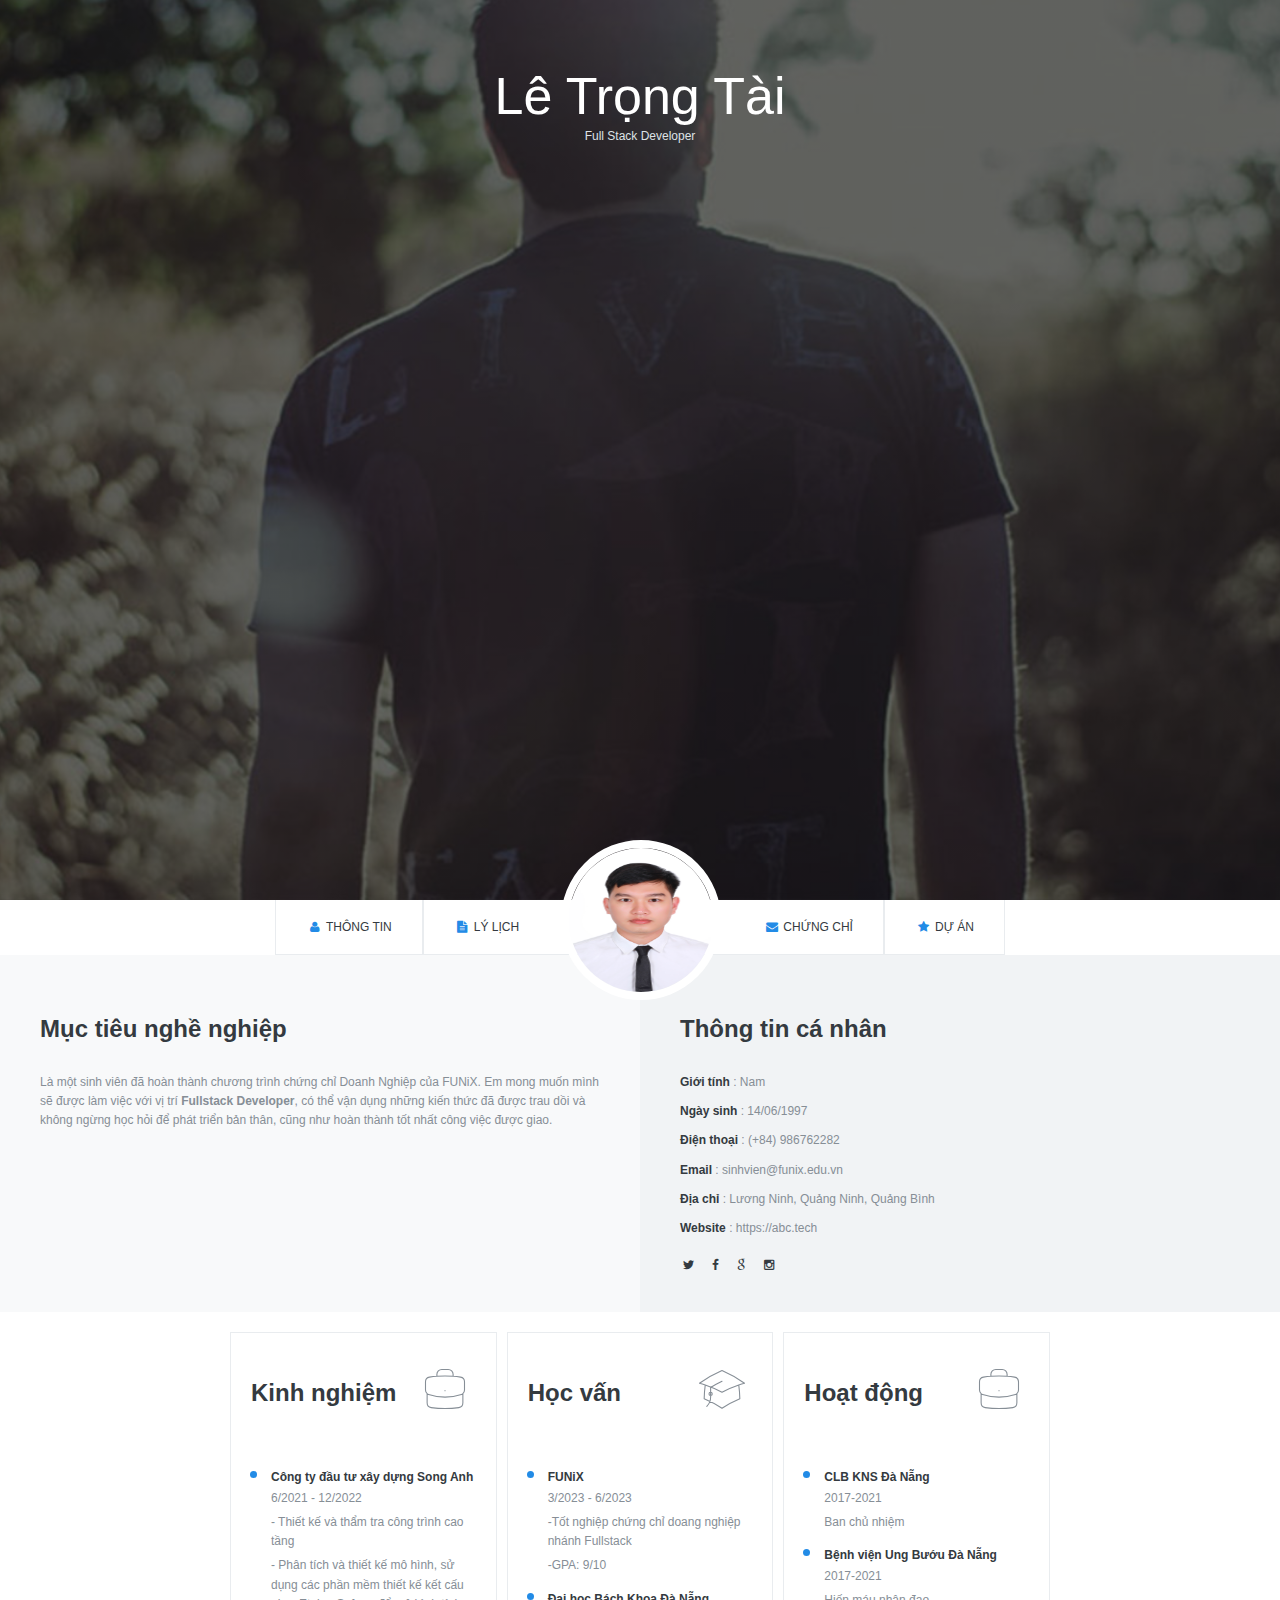
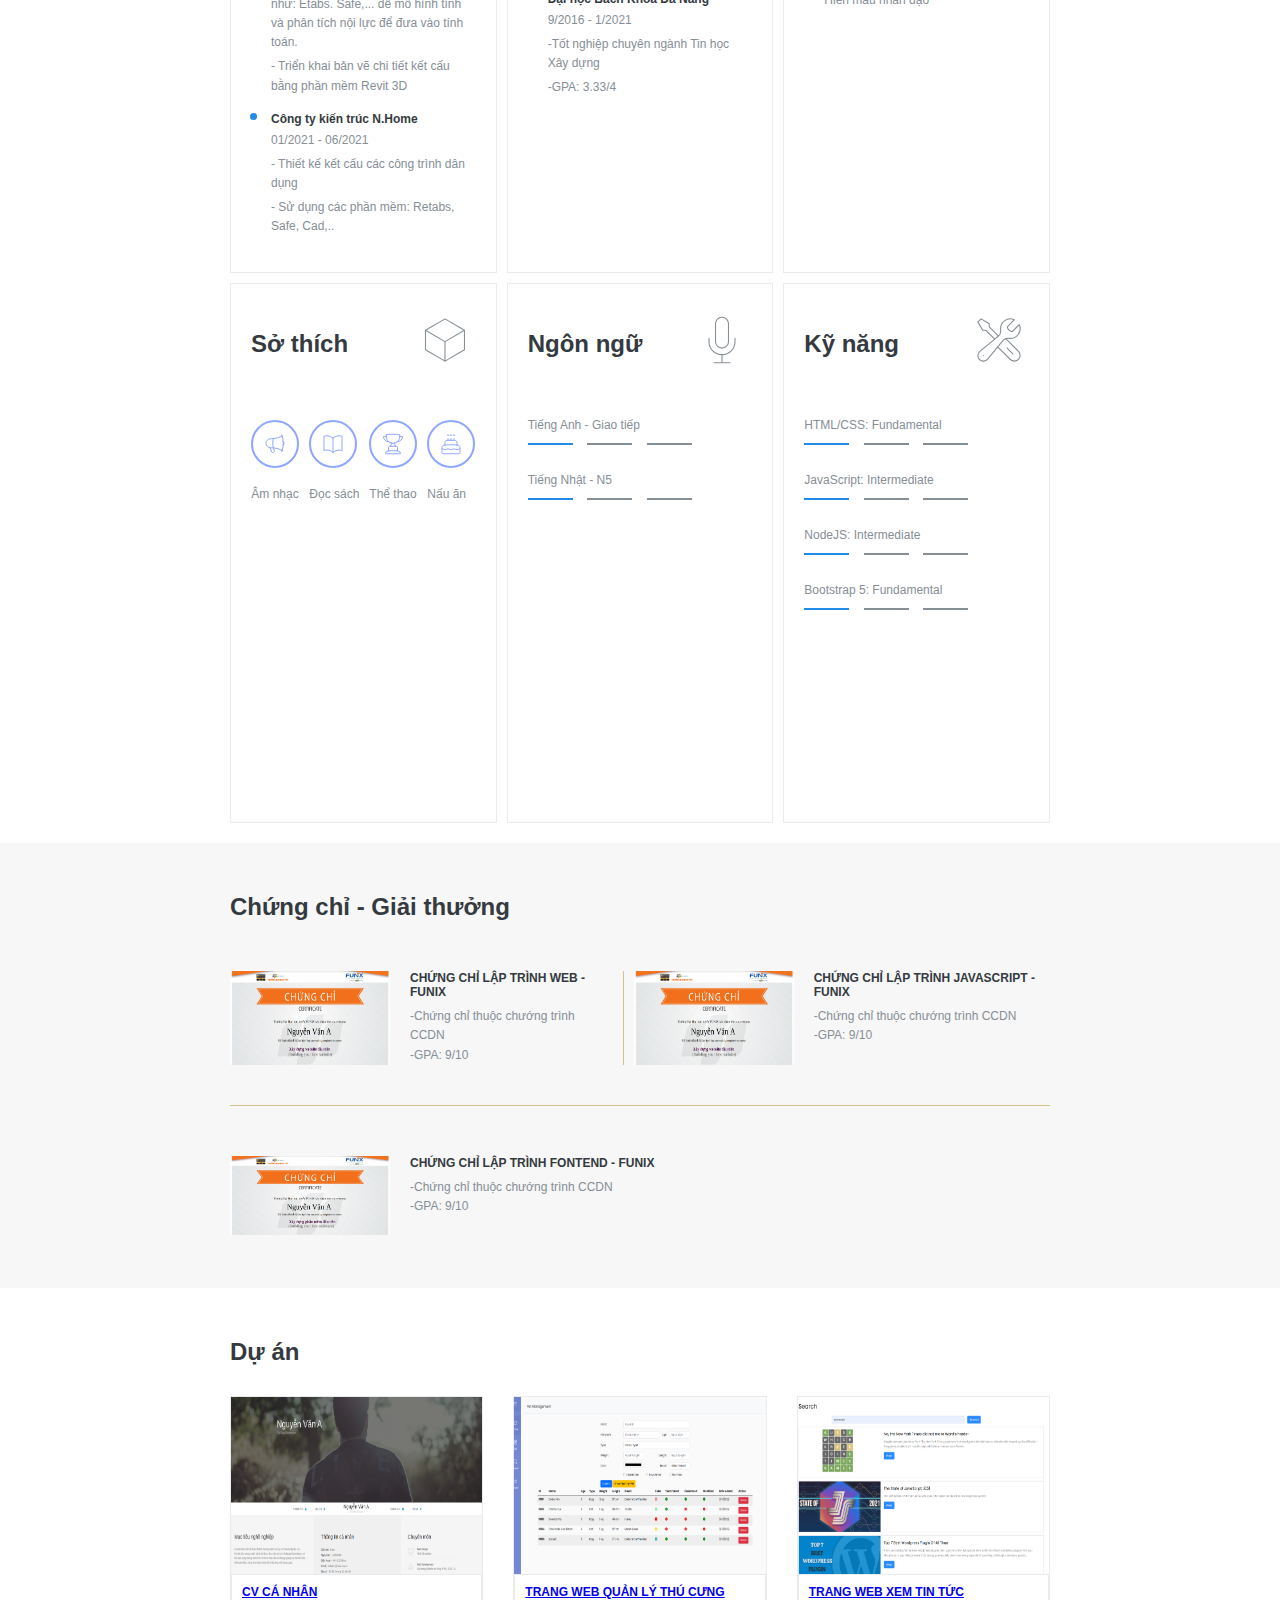
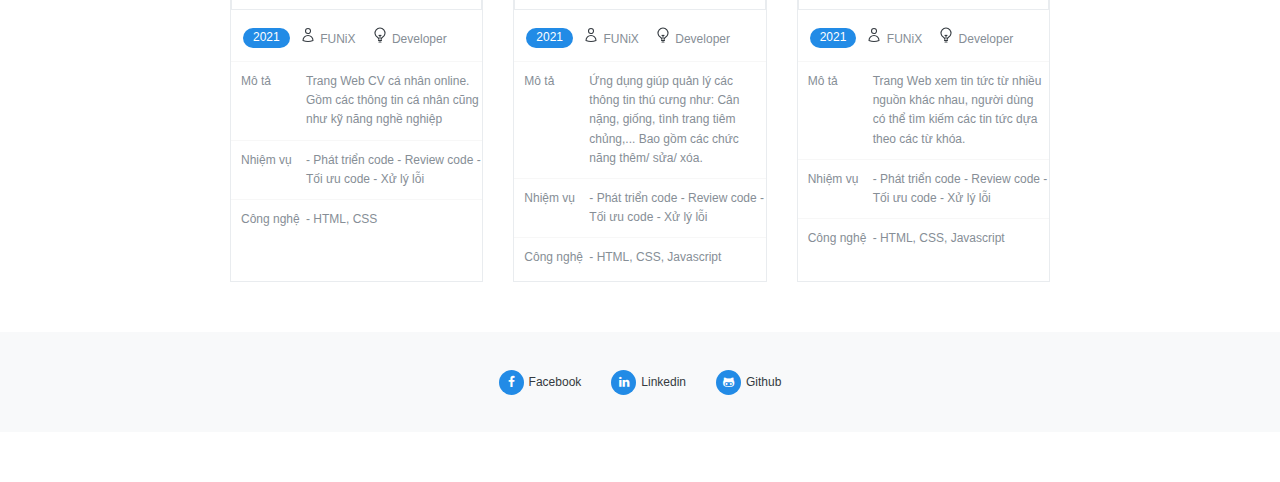
<file: index.html>
<!DOCTYPE html>
<html lang="en">
  <head>
    <meta charset="UTF-8" />
    <meta http-equiv="X-UA-Compatible" content="IE=edge" />
    <meta name="viewport" content="width=device-width, initial-scale=1.0" />
    <link rel="stylesheet" href="./css/laptop.css" />
    <link rel="stylesheet" href="./css/tablet.css" />
    <link rel="stylesheet" href="./css/mobile.css" />
    <link rel="stylesheet" href="./css/font.css" />
    <title>Assignment 03</title>
  </head>
  <body>
    <!-- BANNER -->
    <header>
      <div id="banner" class="banner" style="padding: 50px">
        <h1>Lê Trọng Tài</h1>
        <span>Full Stack Developer</span>
      </div>
    </header>
    <!-- AVATAR BAR CONTAINER -->
    <section id="nav-bar">
      <nav class="container">
        <div class="container-bar">
          <div class="container-icon">
            <i class="icon-user"></i>
            <a href="#">Thông tin</a>
          </div>
          <div class="container-icon container-icon-ovl-right">
            <i class="icon-doc-text-inv"></i>
            <a href="#">Lý lịch</a>
          </div>
          <div class="container-name">
            <img src="./images/3x4.jpg" alt="Avatar" />
          </div>
          <div class="container-icon container-icon-ovl-left">
            <i class="icon-mail-alt"></i>
            <a href="#">Chứng chỉ</a>
          </div>
          <div class="container-icon">
            <i class="icon-star-1"></i>
            <a href="#">Dự Án</a>
          </div>
        </div>
      </nav>
    </section>
    <!-- TARGET $ PERSIONAL CONTAINER-->
    <section id="about" class="bg-grey">
      <div class="container">
        <div class="target">
          <h1 class="section-title">Mục tiêu nghề nghiệp</h1>
          <p>
            Là một sinh viên đã hoàn thành chương trình chứng chỉ Doanh Nghiệp
            của FUNiX. Em mong muốn mình sẽ được làm việc với vị trí
            <b>Fullstack Developer</b>, có thể vận dụng những kiến thức đã được
            trau dồi và không ngừng học hỏi để phát triển bản thân, cũng như
            hoàn thành tốt nhất công việc được giao.
          </p>
        </div>
        <div class="personal-info">
          <h1 class="section-title">Thông tin cá nhân</h1>
          <ul class="mt-40 info">
            <li>
              <span><strong class="info-bold">Giới tính</strong></span> : Nam
            </li>
            <li>
              <span><strong class="info-bold">Ngày sinh</strong></span> :
              14/06/1997
            </li>
            <li>
              <span><strong class="info-bold">Điện thoại</strong></span> : (+84)
              986762282
            </li>
            <li>
              <span><strong class="info-bold">Email</strong></span> :
              sinhvien@funix.edu.vn
            </li>
            <li>
              <span><strong class="info-bold">Địa chỉ</strong></span> : Lương
              Ninh, Quảng Ninh, Quảng Bình
            </li>
            <li>
              <span><strong class="info-bold">Website</strong></span> :
              https://abc.tech
            </li>
          </ul>
          <div class="info-icon">
            <a href="https://twitter.com/?lang=vi"
              ><i class="icon-twitter"></i
            ></a>
            <a href="https://www.facebook.com/tai.letrong.140/"
              ><i class="icon-facebook"></i
            ></a>
            <a href="https://twitter.com/?lang=vi"
              ><i class="icon-google"></i
            ></a>
            <a href="https://twitter.com/?lang=vi"
              ><i class="icon-instagram"></i
            ></a>
          </div>
        </div>
      </div>
    </section>
    <!-- JOB-INFOR-CONTAINER -->
    <section id="job-info">
      <div class="container">
        <div class="job-info-container">
          <div class="job-info-border">
            <h1 class="section-title">Kinh nghiệm</h1>
            <svg
              xmlns="http://www.w3.org/2000/svg"
              fill="none"
              viewBox="0 0 24 24"
              stroke-width="0.5"
              stroke="currentColor"
              class="job-info-icon"
            >
              <path
                stroke-linecap="round"
                stroke-linejoin="round"
                d="M20.25 14.15v4.25c0 1.094-.787 2.036-1.872 2.18-2.087.277-4.216.42-6.378.42s-4.291-.143-6.378-.42c-1.085-.144-1.872-1.086-1.872-2.18v-4.25m16.5 0a2.18 2.18 0 00.75-1.661V8.706c0-1.081-.768-2.015-1.837-2.175a48.114 48.114 0 00-3.413-.387m4.5 8.006c-.194.165-.42.295-.673.38A23.978 23.978 0 0112 15.75c-2.648 0-5.195-.429-7.577-1.22a2.016 2.016 0 01-.673-.38m0 0A2.18 2.18 0 013 12.489V8.706c0-1.081.768-2.015 1.837-2.175a48.111 48.111 0 013.413-.387m7.5 0V5.25A2.25 2.25 0 0013.5 3h-3a2.25 2.25 0 00-2.25 2.25v.894m7.5 0a48.667 48.667 0 00-7.5 0M12 12.75h.008v.008H12v-.008z"
              />
            </svg>
            <ul class="job-info-ul">
              <li>
                <h3>Công ty đầu tư xây dựng Song Anh</h3>
                <p>6/2021 - 12/2022</p>
                <p>- Thiết kế và thẩm tra công trình cao tầng</p>
                <p>
                  - Phân tích và thiết kế mô hình, sử dụng các phần mềm thiết kế
                  kết cấu như: Etabs. Safe,... để mô hình tính và phân tích nội
                  lực để đưa vào tính toán.
                </p>
                <p>
                  - Triển khai bản vẽ chi tiết kết cấu bằng phần mềm Revit 3D
                </p>
              </li>
              <li>
                <h3>Công ty kiến trúc N.Home</h3>
                <p>01/2021 - 06/2021</p>
                <p>- Thiết kế kết cấu các công trình dân dụng</p>
                <p>- Sử dụng các phần mềm: Retabs, Safe, Cad,..</p>
              </li>
            </ul>
          </div>
          <div class="job-info-border">
            <h1 class="section-title">Học vấn</h1>
            <svg
              xmlns="http://www.w3.org/2000/svg"
              fill="none"
              viewBox="0 0 24 24"
              stroke-width="0.5"
              stroke="currentColor"
              class="job-info-icon"
            >
              <path
                stroke-linecap="round"
                stroke-linejoin="round"
                d="M4.26 10.147a60.436 60.436 0 00-.491 6.347A48.627 48.627 0 0112 20.904a48.627 48.627 0 018.232-4.41 60.46 60.46 0 00-.491-6.347m-15.482 0a50.57 50.57 0 00-2.658-.813A59.905 59.905 0 0112 3.493a59.902 59.902 0 0110.399 5.84c-.896.248-1.783.52-2.658.814m-15.482 0A50.697 50.697 0 0112 13.489a50.702 50.702 0 017.74-3.342M6.75 15a.75.75 0 100-1.5.75.75 0 000 1.5zm0 0v-3.675A55.378 55.378 0 0112 8.443m-7.007 11.55A5.981 5.981 0 006.75 15.75v-1.5"
              />
            </svg>
            <ul class="job-info-ul">
              <li>
                <h3>FUNiX</h3>
                <p>3/2023 - 6/2023</p>
                <p>-Tốt nghiệp chứng chỉ doang nghiệp nhánh Fullstack</p>
                <p>-GPA: 9/10</p>
              </li>
              <li>
                <h3>Đại học Bách Khoa Đà Nẵng</h3>
                <p>9/2016 - 1/2021</p>
                <p>-Tốt nghiệp chuyên ngành Tin học Xây dựng</p>
                <p>-GPA: 3.33/4</p>
              </li>
            </ul>
          </div>
          <div class="job-info-border">
            <h1 class="section-title">Hoạt động</h1>
            <svg
              xmlns="http://www.w3.org/2000/svg"
              fill="none"
              viewBox="0 0 24 24"
              stroke-width="0.5"
              stroke="currentColor"
              class="job-info-icon"
            >
              <path
                stroke-linecap="round"
                stroke-linejoin="round"
                d="M20.25 14.15v4.25c0 1.094-.787 2.036-1.872 2.18-2.087.277-4.216.42-6.378.42s-4.291-.143-6.378-.42c-1.085-.144-1.872-1.086-1.872-2.18v-4.25m16.5 0a2.18 2.18 0 00.75-1.661V8.706c0-1.081-.768-2.015-1.837-2.175a48.114 48.114 0 00-3.413-.387m4.5 8.006c-.194.165-.42.295-.673.38A23.978 23.978 0 0112 15.75c-2.648 0-5.195-.429-7.577-1.22a2.016 2.016 0 01-.673-.38m0 0A2.18 2.18 0 013 12.489V8.706c0-1.081.768-2.015 1.837-2.175a48.111 48.111 0 013.413-.387m7.5 0V5.25A2.25 2.25 0 0013.5 3h-3a2.25 2.25 0 00-2.25 2.25v.894m7.5 0a48.667 48.667 0 00-7.5 0M12 12.75h.008v.008H12v-.008z"
              />
            </svg>
            <ul class="job-info-ul">
              <li>
                <h3>CLB KNS Đà Nẵng</h3>
                <p>2017-2021</p>
                <p>Ban chủ nhiệm</p>
              </li>
              <li>
                <h3>Bệnh viện Ung Bướu Đà Nẵng</h3>
                <p>2017-2021</p>
                <p>Hiến máu nhân đạo</p>
              </li>
            </ul>
          </div>
          <div class="job-info-border">
            <h1 class="section-title">Sở thích</h1>
            <svg
              xmlns="http://www.w3.org/2000/svg"
              fill="none"
              viewBox="0 0 24 24"
              stroke-width="0.5"
              stroke="currentColor"
              class="job-info-icon"
            >
              <path
                stroke-linecap="round"
                stroke-linejoin="round"
                d="M21 7.5l-9-5.25L3 7.5m18 0l-9 5.25m9-5.25v9l-9 5.25M3 7.5l9 5.25M3 7.5v9l9 5.25m0-9v9"
              />
            </svg>
            <div class="job-info-ul hobby-grid row456">
              <div class="btn">
                <svg
                  xmlns="http://www.w3.org/2000/svg"
                  fill="none"
                  viewBox="0 0 24 24"
                  stroke-width="1"
                  stroke="currentColor"
                  class="job-info-ul-icon"
                >
                  <path
                    stroke-linecap="round"
                    stroke-linejoin="round"
                    d="M10.34 15.84c-.688-.06-1.386-.09-2.09-.09H7.5a4.5 4.5 0 110-9h.75c.704 0 1.402-.03 2.09-.09m0 9.18c.253.962.584 1.892.985 2.783.247.55.06 1.21-.463 1.511l-.657.38c-.551.318-1.26.117-1.527-.461a20.845 20.845 0 01-1.44-4.282m3.102.069a18.03 18.03 0 01-.59-4.59c0-1.586.205-3.124.59-4.59m0 9.18a23.848 23.848 0 018.835 2.535M10.34 6.66a23.847 23.847 0 008.835-2.535m0 0A23.74 23.74 0 0018.795 3m.38 1.125a23.91 23.91 0 011.014 5.395m-1.014 8.855c-.118.38-.245.754-.38 1.125m.38-1.125a23.91 23.91 0 001.014-5.395m0-3.46c.495.413.811 1.035.811 1.73 0 .695-.316 1.317-.811 1.73m0-3.46a24.347 24.347 0 010 3.46"
                  />
                </svg>
              </div>
              <div class="btn">
                <svg
                  xmlns="http://www.w3.org/2000/svg"
                  fill="none"
                  viewBox="0 0 24 24"
                  stroke-width="1"
                  stroke="currentColor"
                  class="job-info-ul-icon"
                >
                  <path
                    stroke-linecap="round"
                    stroke-linejoin="round"
                    d="M12 6.042A8.967 8.967 0 006 3.75c-1.052 0-2.062.18-3 .512v14.25A8.987 8.987 0 016 18c2.305 0 4.408.867 6 2.292m0-14.25a8.966 8.966 0 016-2.292c1.052 0 2.062.18 3 .512v14.25A8.987 8.987 0 0018 18a8.967 8.967 0 00-6 2.292m0-14.25v14.25"
                  />
                </svg>
              </div>
              <div class="btn">
                <svg
                  xmlns="http://www.w3.org/2000/svg"
                  fill="none"
                  viewBox="0 0 24 24"
                  stroke-width="1"
                  stroke="currentColor"
                  class="job-info-ul-icon"
                >
                  <path
                    stroke-linecap="round"
                    stroke-linejoin="round"
                    d="M16.5 18.75h-9m9 0a3 3 0 013 3h-15a3 3 0 013-3m9 0v-3.375c0-.621-.503-1.125-1.125-1.125h-.871M7.5 18.75v-3.375c0-.621.504-1.125 1.125-1.125h.872m5.007 0H9.497m5.007 0a7.454 7.454 0 01-.982-3.172M9.497 14.25a7.454 7.454 0 00.981-3.172M5.25 4.236c-.982.143-1.954.317-2.916.52A6.003 6.003 0 007.73 9.728M5.25 4.236V4.5c0 2.108.966 3.99 2.48 5.228M5.25 4.236V2.721C7.456 2.41 9.71 2.25 12 2.25c2.291 0 4.545.16 6.75.47v1.516M7.73 9.728a6.726 6.726 0 002.748 1.35m8.272-6.842V4.5c0 2.108-.966 3.99-2.48 5.228m2.48-5.492a46.32 46.32 0 012.916.52 6.003 6.003 0 01-5.395 4.972m0 0a6.726 6.726 0 01-2.749 1.35m0 0a6.772 6.772 0 01-3.044 0"
                  />
                </svg>
              </div>
              <div class="btn">
                <svg
                  xmlns="http://www.w3.org/2000/svg"
                  fill="none"
                  viewBox="0 0 24 24"
                  stroke-width="1"
                  stroke="currentColor"
                  class="job-info-ul-icon"
                >
                  <path
                    stroke-linecap="round"
                    stroke-linejoin="round"
                    d="M12 8.25v-1.5m0 1.5c-1.355 0-2.697.056-4.024.166C6.845 8.51 6 9.473 6 10.608v2.513m6-4.87c1.355 0 2.697.055 4.024.165C17.155 8.51 18 9.473 18 10.608v2.513m-3-4.87v-1.5m-6 1.5v-1.5m12 9.75l-1.5.75a3.354 3.354 0 01-3 0 3.354 3.354 0 00-3 0 3.354 3.354 0 01-3 0 3.354 3.354 0 00-3 0 3.354 3.354 0 01-3 0L3 16.5m15-3.38a48.474 48.474 0 00-6-.37c-2.032 0-4.034.125-6 .37m12 0c.39.049.777.102 1.163.16 1.07.16 1.837 1.094 1.837 2.175v5.17c0 .62-.504 1.124-1.125 1.124H4.125A1.125 1.125 0 013 20.625v-5.17c0-1.08.768-2.014 1.837-2.174A47.78 47.78 0 016 13.12M12.265 3.11a.375.375 0 11-.53 0L12 2.845l.265.265zm-3 0a.375.375 0 11-.53 0L9 2.845l.265.265zm6 0a.375.375 0 11-.53 0L15 2.845l.265.265z"
                  />
                </svg>
              </div>
              <p>Âm nhạc</p>
              <p>Đọc sách</p>
              <p>Thể thao</p>
              <p>Nấu ăn</p>
            </div>
          </div>
          <div class="job-info-border">
            <h1 class="section-title">Ngôn ngữ</h1>
            <svg
              xmlns="http://www.w3.org/2000/svg"
              fill="none"
              viewBox="0 0 24 24"
              stroke-width="0.5"
              stroke="currentColor"
              class="job-info-icon"
            >
              <path
                stroke-linecap="round"
                stroke-linejoin="round"
                d="M12 18.75a6 6 0 006-6v-1.5m-6 7.5a6 6 0 01-6-6v-1.5m6 7.5v3.75m-3.75 0h7.5M12 15.75a3 3 0 01-3-3V4.5a3 3 0 116 0v8.25a3 3 0 01-3 3z"
              />
            </svg>
            <div class="job-info-ul row456">
              <p>Tiếng Anh - Giao tiếp</p>
              <div class="el">
                <span></span>
                <span class="el-grey"></span>
                <span class="el-grey"></span>
              </div>
              <p>Tiếng Nhật - N5</p>
              <div class="el">
                <span></span>
                <span class="el-grey"></span>
                <span class="el-grey"></span>
              </div>
            </div>
          </div>
          <div class="job-info-border">
            <h1 class="section-title">Kỹ năng</h1>
            <svg
              xmlns="http://www.w3.org/2000/svg"
              fill="none"
              viewBox="0 0 24 24"
              stroke-width="0.5"
              stroke="currentColor"
              class="job-info-icon"
            >
              <path
                stroke-linecap="round"
                stroke-linejoin="round"
                d="M11.42 15.17L17.25 21A2.652 2.652 0 0021 17.25l-5.877-5.877M11.42 15.17l2.496-3.03c.317-.384.74-.626 1.208-.766M11.42 15.17l-4.655 5.653a2.548 2.548 0 11-3.586-3.586l6.837-5.63m5.108-.233c.55-.164 1.163-.188 1.743-.14a4.5 4.5 0 004.486-6.336l-3.276 3.277a3.004 3.004 0 01-2.25-2.25l3.276-3.276a4.5 4.5 0 00-6.336 4.486c.091 1.076-.071 2.264-.904 2.95l-.102.085m-1.745 1.437L5.909 7.5H4.5L2.25 3.75l1.5-1.5L7.5 4.5v1.409l4.26 4.26m-1.745 1.437l1.745-1.437m6.615 8.206L15.75 15.75M4.867 19.125h.008v.008h-.008v-.008z"
              />
            </svg>
            <div class="job-info-ul row456">
              <p>HTML/CSS: Fundamental</p>
              <div class="el">
                <span></span>
                <span class="el-grey"></span>
                <span class="el-grey"></span>
              </div>
              <p>JavaScript: Intermediate</p>
              <div class="el">
                <span></span>
                <span class="el-grey"></span>
                <span class="el-grey"></span>
              </div>
              <p>NodeJS: Intermediate</p>
              <div class="el">
                <span></span>
                <span class="el-grey"></span>
                <span class="el-grey"></span>
              </div>
              <p>Bootstrap 5: Fundamental</p>
              <div class="el">
                <span></span>
                <span class="el-grey"></span>
                <span class="el-grey"></span>
              </div>
            </div>
          </div>
        </div>
      </div>
    </section>
    <!-- CERTIFICATE-CONTAINER -->
    <section id="certificate" class="bg-grey">
      <div class="container certificate">
        <h1 class="section-title">Chứng chỉ - Giải thưởng</h1>
        <div class="certificate-grid">
          <div class="certificate-grid-border">
            <div class="certificate-grid-child">
              <img src="./images/Cert_WEB.png" alt="Chứng chỉ 1" />
              <div>
                <h3>CHỨNG CHỈ LẬP TRÌNH WEB - FUNIX</h3>
                <p>-Chứng chỉ thuộc chướng trình CCDN</p>
                <p>-GPA: 9/10</p>
              </div>
            </div>
            <div class="certificate-grid-child certificate-border-left">
              <img src="./images/Cert_DBI.png" alt="Chứng chỉ 1" />
              <div>
                <h3>CHỨNG CHỈ LẬP TRÌNH JAVASCRIPT - FUNIX</h3>
                <p>-Chứng chỉ thuộc chướng trình CCDN</p>
                <p>-GPA: 9/10</p>
              </div>
            </div>
          </div>
          <div class="certificate-grid-child certificate-border-none">
            <div class="img-odd">
              <img
                class="img-50pc"
                src="./images/Cert_PRF.png"
                alt="Chứng chỉ 1"
              />
            </div>
            <div>
              <h3>CHỨNG CHỈ LẬP TRÌNH FONTEND - FUNIX</h3>
              <p>-Chứng chỉ thuộc chướng trình CCDN</p>
              <p>-GPA: 9/10</p>
            </div>
          </div>
        </div>
      </div>
    </section>
    <!-- PROJECT-CONTAINER -->
    <section id="project">
      <div class="project-container">
        <h1 class="section-title">Dự án</h1>
        <div class="project">
          <div class="project-section">
            <div class="photo">
              <img src="./images/project_1.png" alt="" />
            </div>

            <h3 class="project-title">
              <a target="_blank" href="degital-cv.html">CV CÁ NHÂN</a>
            </h3>
            <div class="project-ilbl">
              <p class="bd-radius ilbl">2021</p>
              <div class="project-icon-flex">
                <div>
                  <svg
                    xmlns="http://www.w3.org/2000/svg"
                    fill="none"
                    viewBox="0 0 24 24"
                    stroke-width="1.6"
                    stroke="currentColor"
                    class="project-icon ilbl"
                  >
                    <path
                      stroke-linecap="round"
                      stroke-linejoin="round"
                      d="M15.75 6a3.75 3.75 0 11-7.5 0 3.75 3.75 0 017.5 0zM4.501 20.118a7.5 7.5 0 0114.998 0A17.933 17.933 0 0112 21.75c-2.676 0-5.216-.584-7.499-1.632z"
                    />
                  </svg>
                  <p class="ilbl">FUNiX</p>
                </div>
                <div>
                  <svg
                    xmlns="http://www.w3.org/2000/svg"
                    fill="none"
                    viewBox="0 0 24 24"
                    stroke-width="1.6"
                    stroke="currentColor"
                    class="project-icon ilbl"
                  >
                    <path
                      stroke-linecap="round"
                      stroke-linejoin="round"
                      d="M12 18v-5.25m0 0a6.01 6.01 0 001.5-.189m-1.5.189a6.01 6.01 0 01-1.5-.189m3.75 7.478a12.06 12.06 0 01-4.5 0m3.75 2.383a14.406 14.406 0 01-3 0M14.25 18v-.192c0-.983.658-1.823 1.508-2.316a7.5 7.5 0 10-7.517 0c.85.493 1.509 1.333 1.509 2.316V18"
                    />
                  </svg>

                  <p class="ilbl">Developer</p>
                </div>
              </div>
            </div>
            <div class="project-info">
              <div class="project-info-detail">
                <p>Mô tả</p>
                <p>
                  Trang Web CV cá nhân online. Gồm các thông tin cá nhân cũng
                  như kỹ năng nghề nghiệp
                </p>
              </div>
              <div class="project-info-detail">
                <p>Nhiệm vụ</p>
                <p>- Phát triển code - Review code - Tối ưu code - Xử lý lỗi</p>
              </div>
              <div class="project-info-detail">
                <p>Công nghệ</p>
                <p>- HTML, CSS</p>
              </div>
            </div>
          </div>
          <div class="project-section">
            <div class="photo">
              <img src="./images/project_2.png" alt="" />
            </div>
            <h3 class="project-title">
              <a target="_blank" href="degital-cv.html"
                >TRANG WEB QUẢN LÝ THÚ CƯNG</a
              >
            </h3>
            <div class="project-ilbl">
              <p class="bd-radius ilbl">2021</p>
              <div class="project-icon-flex">
                <div>
                  <svg
                    xmlns="http://www.w3.org/2000/svg"
                    fill="none"
                    viewBox="0 0 24 24"
                    stroke-width="1.6"
                    stroke="currentColor"
                    class="project-icon ilbl"
                  >
                    <path
                      stroke-linecap="round"
                      stroke-linejoin="round"
                      d="M15.75 6a3.75 3.75 0 11-7.5 0 3.75 3.75 0 017.5 0zM4.501 20.118a7.5 7.5 0 0114.998 0A17.933 17.933 0 0112 21.75c-2.676 0-5.216-.584-7.499-1.632z"
                    />
                  </svg>
                  <p class="ilbl">FUNiX</p>
                </div>
                <div>
                  <svg
                    xmlns="http://www.w3.org/2000/svg"
                    fill="none"
                    viewBox="0 0 24 24"
                    stroke-width="1.6"
                    stroke="currentColor"
                    class="project-icon ilbl"
                  >
                    <path
                      stroke-linecap="round"
                      stroke-linejoin="round"
                      d="M12 18v-5.25m0 0a6.01 6.01 0 001.5-.189m-1.5.189a6.01 6.01 0 01-1.5-.189m3.75 7.478a12.06 12.06 0 01-4.5 0m3.75 2.383a14.406 14.406 0 01-3 0M14.25 18v-.192c0-.983.658-1.823 1.508-2.316a7.5 7.5 0 10-7.517 0c.85.493 1.509 1.333 1.509 2.316V18"
                    />
                  </svg>

                  <p class="ilbl">Developer</p>
                </div>
              </div>
            </div>
            <div class="project-info">
              <div class="project-info-detail">
                <p>Mô tả</p>
                <p>
                  Ứng dụng giúp quản lý các thông tin thú cưng như: Cân nặng,
                  giống, tình trang tiêm chủng,... Bao gồm các chức năng thêm/
                  sửa/ xóa.
                </p>
              </div>
              <div class="project-info-detail">
                <p>Nhiệm vụ</p>
                <p>- Phát triển code - Review code - Tối ưu code - Xử lý lỗi</p>
              </div>
              <div class="project-info-detail">
                <p>Công nghệ</p>
                <p>- HTML, CSS, Javascript</p>
              </div>
            </div>
          </div>
          <div class="project-section">
            <div class="photo">
              <img src="./images/project_3.png" alt="" />
            </div>
            <h3 class="project-title">
              <a target="_blank" href="degital-cv.html"
                >TRANG WEB XEM TIN TỨC</a
              >
            </h3>
            <div class="project-ilbl">
              <p class="bd-radius ilbl">2021</p>
              <div class="project-icon-flex">
                <div>
                  <svg
                    xmlns="http://www.w3.org/2000/svg"
                    fill="none"
                    viewBox="0 0 24 24"
                    stroke-width="1.6"
                    stroke="currentColor"
                    class="project-icon ilbl"
                  >
                    <path
                      stroke-linecap="round"
                      stroke-linejoin="round"
                      d="M15.75 6a3.75 3.75 0 11-7.5 0 3.75 3.75 0 017.5 0zM4.501 20.118a7.5 7.5 0 0114.998 0A17.933 17.933 0 0112 21.75c-2.676 0-5.216-.584-7.499-1.632z"
                    />
                  </svg>
                  <p class="ilbl">FUNiX</p>
                </div>
                <div>
                  <svg
                    xmlns="http://www.w3.org/2000/svg"
                    fill="none"
                    viewBox="0 0 24 24"
                    stroke-width="1.6"
                    stroke="currentColor"
                    class="project-icon ilbl"
                  >
                    <path
                      stroke-linecap="round"
                      stroke-linejoin="round"
                      d="M12 18v-5.25m0 0a6.01 6.01 0 001.5-.189m-1.5.189a6.01 6.01 0 01-1.5-.189m3.75 7.478a12.06 12.06 0 01-4.5 0m3.75 2.383a14.406 14.406 0 01-3 0M14.25 18v-.192c0-.983.658-1.823 1.508-2.316a7.5 7.5 0 10-7.517 0c.85.493 1.509 1.333 1.509 2.316V18"
                    />
                  </svg>

                  <p class="ilbl">Developer</p>
                </div>
              </div>
            </div>
            <div class="project-info">
              <div class="project-info-detail">
                <p>Mô tả</p>
                <p>
                  Trang Web xem tin tức từ nhiều nguồn khác nhau, người dùng có
                  thể tìm kiếm các tin tức dựa theo các từ khóa.
                </p>
              </div>
              <div class="project-info-detail">
                <p>Nhiệm vụ</p>
                <p>- Phát triển code - Review code - Tối ưu code - Xử lý lỗi</p>
              </div>
              <div class="project-info-detail">
                <p>Công nghệ</p>
                <p>- HTML, CSS, Javascript</p>
              </div>
            </div>
          </div>
        </div>
      </div>
    </section>
    <!-- FOOTER-CONTAINER -->
    <section id="footer" class="bg-grey">
      <div class="container">
        <div class="footer-link">
          <div class="footer-link-child">
            <i class="icon-facebook footer-icon"></i>
            <a target="_blank" href="https://www.facebook.com/tai.letrong.140/"
              >Facebook</a
            >
          </div>
          <div class="footer-link-child">
            <i class="icon-linkedin footer-icon"></i>
            <a target="_blank" href="https://twitter.com/?lang=vi">Linkedin</a>
          </div>
          <div class="footer-link-child">
            <i class="icon-github footer-icon"></i>
            <a target="_blank" href="https://twitter.com/?lang=vi">Github</a>
          </div>
        </div>
      </div>
    </section>
  </body>
</html>
</file>
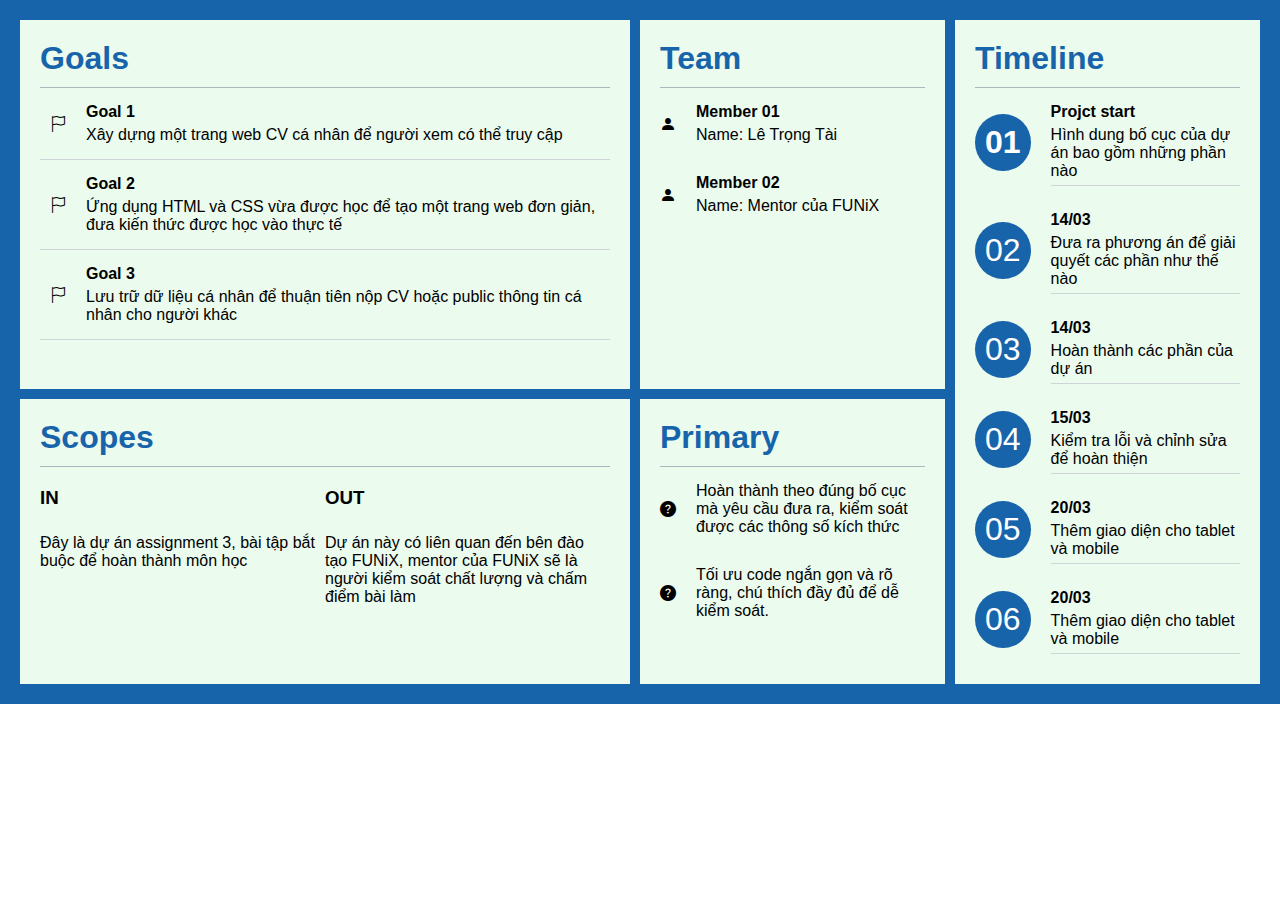
<file: degital-cv.html>
<html lang="en">
  <head>
    <meta charset="UTF-8" />
    <meta http-equiv="X-UA-Compatible" content="IE=edge" />
    <meta name="viewport" content="width=device-width, initial-scale=1.0" />
    <link
      rel="stylesheet"
      href="https://cdn.jsdelivr.net/npm/bootstrap-icons@1.10.3/font/bootstrap-icons.css"
    />
    <title>Digital-CV</title>
    <style>
      /* General */
      * {
        margin: 0;
        padding: 0;
        box-sizing: border-box;
      }
      body {
        font-family: sans-serif;
      }
      p {
        margin: 5px 0;
      }
      .title {
        color: #1864ab;
        padding-bottom: 10px;
        border-bottom: 1px solid #adb5bd;
      }
      .container {
        padding: 20px;
        background-color: #ebfbee;
      }
      /* goals */
      .goals {
        display: flex;
        flex-direction: column;
      }
      .goals-child {
        display: flex;
        align-items: center;
        gap: 20px;
        padding: 10px;
        border-bottom: 1px solid #ced4da;
      }
      /* scopes */
      .scopes-child {
        display: grid;
        grid-template-columns: 1fr 1fr;
      }
      h3 {
        padding: 20px 0;
      }
      /* team */
      .team-child {
        display: flex;
        align-items: center;
        gap: 20px;
        padding: 10px 0;
      }
      /* primary */
      .primary-child {
        display: flex;
        align-items: center;
        gap: 20px;
        padding: 10px 0;
      }
      /* timeline */
      .timeline-child {
        display: flex;
        align-items: center;
        gap: 20px;
        padding: 10px 0;
      }
      .timeline-title-border-radius {
        color: #fff;
        padding: 10px;
        border-radius: 50%;
        background-color: #1864ab;
        font-weight: 200;
      }
      .timeline-border {
        border-bottom: 1px solid #ced4da;
      }
      .time-line-ovl {
        grid-column: 3/-1;
        grid-row: 1/-1;
      }
      .digital-cv {
        display: grid;
        grid-template-columns: 2fr 1fr 1fr;
        grid-template-rows: repeat(2, auto);
        gap: 10px;

        background-color: #1864ab;
        padding: 20px;
      }
      @media (max-width: 768px) {
        .digital-cv {
          display: flex;
          flex-direction: column;
          gap: 10px;
          background-color: #1864ab;
          padding: 20px;
        }
        .goals-child {
          display: flex;
          flex-direction: column;
          justify-content: flex-start;
          gap: 10px;
          padding: 10px;
          border-bottom: 1px solid #ced4da;
        }
        .goal-info {
          align-self: flex-start;
        }
        .scopes-child {
          display: flex;
          flex-direction: column;
        }
        h3 {
          padding-bottom: 5px;
        }
        .primary-child {
          display: flex;
          flex-direction: column;
        }
        .timeline-child {
          display: flex;
          flex-direction: column;
          align-items: start;
          gap: 5px;
        }
        .timeline-border {
          width: 100%;
        }
        .team-child {
          display: flex;
          flex-direction: column;
        }
        .member {
          align-self: start;
        }
      }
      @media (max-width: 600px) {
        .digital-cv {
          display: flex;
          flex-direction: column;
          gap: 10px;
          background-color: #1864ab;
          padding: 20px;
        }
        .goals-child {
          display: flex;
          flex-direction: column;
          justify-content: flex-start;
          gap: 10px;
          padding: 10px;
          border-bottom: 1px solid #ced4da;
        }
        .goal-info {
          align-self: flex-start;
        }
        .scopes-child {
          display: flex;
          flex-direction: column;
        }
        h3 {
          padding-bottom: 5px;
        }
        .primary-child {
          display: flex;
          flex-direction: column;
        }
        .timeline-child {
          display: flex;
          flex-direction: column;
          align-items: start;
          gap: 5px;
        }
        .timeline-border {
          width: 100%;
        }
        .team-child {
          display: flex;
          flex-direction: column;
        }
        .member {
          align-self: start;
        }
      }
    </style>
  </head>
  <body>
    <section class="digital-cv">
      <!-- GOALS -->
      <div class="container">
        <div class="goals">
          <h1 class="goals-tilte title">Goals</h1>
          <div class="goals-child">
            <i class="bi bi-flag"></i>
            <div class="goal-info">
              <p><strong>Goal 1</strong></p>
              <p>
                Xây dựng một trang web CV cá nhân để người xem có thể truy cập
              </p>
            </div>
          </div>
          <div class="goals-child">
            <i class="bi bi-flag"></i>
            <div class="goal-info">
              <p><strong>Goal 2</strong></p>
              <p>
                Ứng dụng HTML và CSS vừa được học để tạo một trang web đơn giản,
                đưa kiến thức được học vào thực tế
              </p>
            </div>
          </div>
          <div class="goals-child">
            <i class="bi bi-flag"></i>
            <div>
              <p><strong>Goal 3</strong></p>
              <p>
                Lưu trữ dữ liệu cá nhân để thuận tiên nộp CV hoặc public thông
                tin cá nhân cho người khác
              </p>
            </div>
          </div>
        </div>
      </div>
      <!-- TEAM -->
      <div class="container">
        <div class="team">
          <h1 class="team-tilte title">Team</h1>
          <div class="team-child">
            <i class="bi bi-person-fill"></i>
            <div class="member">
              <p><strong>Member 01</strong></p>
              <p>Name: Lê Trọng Tài</p>
            </div>
          </div>
          <div class="team-child">
            <i class="bi bi-person-fill"></i>
            <div class="member">
              <p><strong>Member 02</strong></p>
              <p>Name: Mentor của FUNiX</p>
            </div>
          </div>
        </div>
      </div>
      <!-- TIMELINE -->
      <div class="container time-line-ovl">
        <div class="timeline">
          <h1 class="primary-tilte title">Timeline</h1>
          <div class="timeline-child">
            <div class="timeline-title-border-radius">
              <h1 class="">01</h1>
            </div>
            <div class="timeline-border">
              <p><strong>Projct start</strong></p>
              <p>Hình dung bố cục của dự án bao gồm những phần nào</p>
            </div>
          </div>
          <div class="timeline-child">
            <h1 class="timeline-title-border-radius">02</h1>
            <div class="timeline-border">
              <p><strong>14/03</strong></p>
              <p>Đưa ra phương án để giải quyết các phần như thế nào</p>
            </div>
          </div>
          <div class="timeline-child">
            <h1 class="timeline-title-border-radius">03</h1>
            <div class="timeline-border">
              <p><strong>14/03</strong></p>
              <p>Hoàn thành các phần của dự án</p>
            </div>
          </div>
          <div class="timeline-child">
            <h1 class="timeline-title-border-radius">04</h1>
            <div class="timeline-border">
              <p><strong>15/03</strong></p>
              <p>Kiểm tra lỗi và chỉnh sửa để hoàn thiện</p>
            </div>
          </div>
          <div class="timeline-child">
            <h1 class="timeline-title-border-radius">05</h1>
            <div class="timeline-border">
              <p><strong>20/03</strong></p>
              <p>Thêm giao diện cho tablet và mobile</p>
            </div>
          </div>
          <div class="timeline-child">
            <h1 class="timeline-title-border-radius">06</h1>
            <div class="timeline-border">
              <p><strong>20/03</strong></p>
              <p>Thêm giao diện cho tablet và mobile</p>
            </div>
          </div>
        </div>
      </div>
      <!-- SCOPES -->
      <div class="container">
        <div class="scopes">
          <h1 class="scopes-tilte title">Scopes</h1>
          <div class="scopes-child">
            <div>
              <h3 class="scopes-tilte-child">IN</h3>
              <p>
                Đây là dự án assignment 3, bài tập bắt buộc để hoàn thành môn
                học
              </p>
            </div>
            <div>
              <h3 class="scopes-tilte-child">OUT</h3>
              <p>
                Dự án này có liên quan đến bên đào tạo FUNiX, mentor của FUNiX
                sẽ là người kiểm soát chất lượng và chấm điểm bài làm
              </p>
            </div>
          </div>
        </div>
      </div>
      <!-- PRIMARY -->
      <div class="container">
        <div class="primary">
          <h1 class="primary-tilte title">Primary</h1>
          <div class="primary-child">
            <i class="bi bi-question-circle-fill"></i>
            <p>
              Hoàn thành theo đúng bố cục mà yêu cầu đưa ra, kiểm soát được các
              thông số kích thức
            </p>
          </div>
          <div class="primary-child">
            <i class="bi bi-question-circle-fill"></i>
            <p>
              Tối ưu code ngắn gọn và rõ ràng, chú thích đầy đủ để dễ kiểm soát.
            </p>
          </div>
        </div>
      </div>
    </section>
  </body>
</html>
</file>
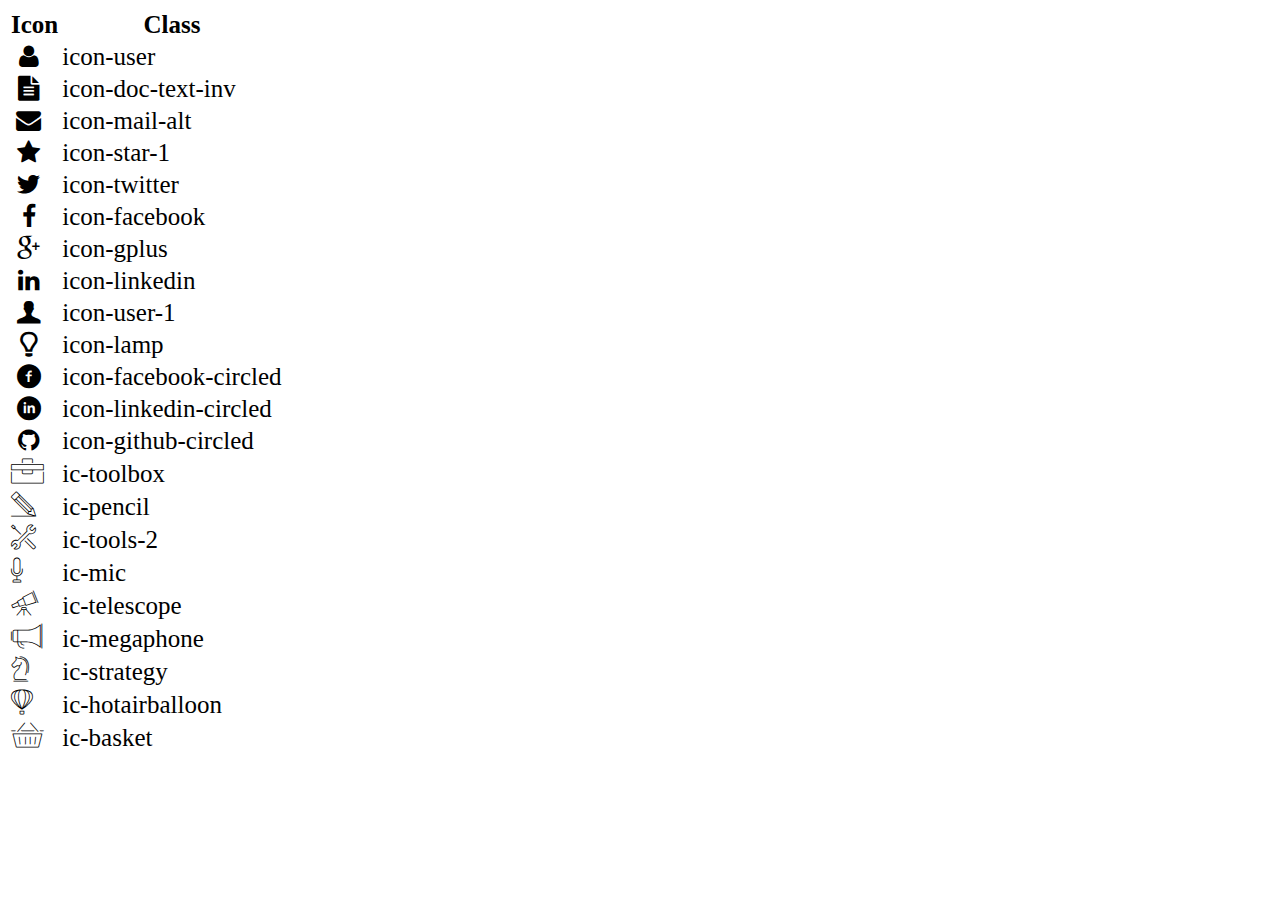
<file: icon-list.html>
<!DOCTYPE html>
<html lang="en">

<head>
    <meta charset="UTF-8">
    <meta http-equiv="X-UA-Compatible" content="IE=edge">
    <meta name="viewport" content="width=device-width, initial-scale=1.0">
    <link rel="stylesheet" href="css/font.css">
    <title>Icon List</title>
</head>

<body>
    <table style="font-size: 25px;">
        <thead>
            <tr>
                <th>Icon</th>
                <th>Class</th>
            </tr>
        </thead>
        <tbody>
            <tr>
                <td><i class="icon-user"></i></td>
                <td>icon-user</td>
            </tr>
            <tr>
                <td><i class="icon-doc-text-inv"></i></td>
                <td>icon-doc-text-inv</td>
            </tr>
            <tr>
                <td><i class="icon-mail-alt"></i></td>
                <td>icon-mail-alt</td>
            </tr>
            <tr>
                <td><i class="icon-star-1"></i></td>
                <td>icon-star-1</td>
            </tr>
            <tr>
                <td><i class="icon-twitter"></i></td>
                <td>icon-twitter</td>
            </tr>
            <tr>
                <td><i class="icon-facebook"></i></td>
                <td>icon-facebook</td>
            </tr>
            <tr>
                <td><i class="icon-gplus"></i></td>
                <td>icon-gplus</td>
            </tr>
            <tr>
                <td><i class="icon-linkedin"></i></td>
                <td>icon-linkedin</td>
            </tr>
            <tr>
                <td><i class="icon-user-1"></i></td>
                <td>icon-user-1</td>
            </tr>
            <tr>
                <td><i class="icon-lamp"></i></td>
                <td>icon-lamp</td>
            </tr>
            <tr>
                <td><i class="icon-facebook-circled"></i></td>
                <td>icon-facebook-circled</td>
            </tr>
            <tr>
                <td><i class="icon-linkedin-circled"></i></td>
                <td>icon-linkedin-circled</td>
            </tr>
            <tr>
                <td><i class="icon-github-circled"></i></td>
                <td>icon-github-circled</td>
            </tr>
            <tr>
                <td><i class="ic-toolbox"></i></td>
                <td>ic-toolbox</td>
            </tr>
            <tr>
                <td><i class="ic-pencil"></i></td>
                <td>ic-pencil</td>
            </tr>
            <tr>
                <td><i class="ic-tools-2"></i></td>
                <td>ic-tools-2</td>
            </tr>

            <tr>
                <td><i class="ic-mic"></i></td>
                <td>ic-mic</td>
            </tr>
            <tr>
                <td><i class="ic-telescope"></i></td>
                <td>ic-telescope</td>
            </tr>
            <tr>
                <td><i class="ic-megaphone"></i></td>
                <td>ic-megaphone</td>
            </tr>
            <tr>
                <td><i class="ic-strategy"></i></td>
                <td>ic-strategy</td>
            </tr>
            <tr>
                <td><i class="ic-hotairballoon"></i></td>
                <td>ic-hotairballoon</td>
            </tr>
            <tr>
                <td><i class="ic-basket"></i></td>
                <td>ic-basket</td>
            </tr>
        </tbody>
    </table>
</body>

</html>
</file>
<file: css/laptop.css>
/* SPACING SYSTEM (px)
2 / 4 / 8 / 12 / 16 / 24 / 32 / 48 / 64 / 80 / 96 / 128

FONT SIZE SYSTEM (px)
10 / 12 / 14 / 16 / 18 / 20 / 24 / 30 / 36 / 44 / 52 / 62 / 74 / 86 / 98
*/
/* GENERAL */
* {
  margin: 0;
  padding: 0;
  box-sizing: border-box;
}
.container {
  width: 100%;
}
p {
  color: #868e96;
  font-size: 12px;
  line-height: 1.6;
}
span {
  color: #868e96;
  font-size: 12px;
  line-height: 1.6;
}
.mt-40 {
  color: #868e96;
  font-size: 12px;
  line-height: 1.6;
}
body {
  font-family: sans-serif;
}
/* BANNER */
header {
  position: relative;
  background-image: linear-gradient(rgba(0, 0, 0, 0.6), rgba(0, 0, 0, 0.6)),
    url(/images/banner.jpg);
  background-size: cover;
  background-position: center;
  height: 100vh;
  width: 100vw;
}
.banner {
  position: absolute;
  left: 50%;
  top: 16px;
  transform: translate(-50%, 0);
  text-align: center;
  color: #fff;
}
.banner span {
  color: #dee2e6;
}
.banner h1 {
  font-weight: 500;
  font-size: 52px;
  width: 292px;
}
/* AVATAR BAR */
.icon-user:before {
  content: "\e82e";
}
.icon-doc-text-inv:before {
  content: "\e891";
}
.icon-mail-alt:before {
  content: "\e826";
}
.icon-star-1:before {
  content: "\e82a";
}
.container a:link {
  color: #343a40;
  text-decoration: none;
  text-transform: uppercase;
}
.container-icon i {
  color: #228be6;
}

.container-icon,
.container-name {
  display: inline-block;
  border: 1px solid #e9ecef;
  border-top: none;
}
.container-icon {
  padding: 20px 30px;
  font-size: 12px;
}
.container-icon-ovl-right {
  padding-right: 100px;
}
.container-icon-ovl-left {
  padding-left: 100px;
}
.container-name img {
  width: 40px;
  height: 40px;
  transform: scale(4);
  border: 2px solid #fff;
  border-radius: 50%;
}
.container .container-bar {
  display: flex;
  align-content: center;
  justify-content: center;
}
/* TARGET $ PERSIONAL */
.bg-grey .container {
  display: flex;
  font-size: 12px;
  font-family: Arial, Helvetica, sans-serif;
}
.target h1,
.personal-info h1 {
  margin-top: 20px;
}
.target {
  background-color: #f8f9fa;
  width: 50%;
  padding: 40px;
}
.personal-info {
  background-color: #f1f3f5;
  width: 50%;
  padding: 40px;
}
.section-title {
  color: #343a40;
  font-size: 24px;
  margin-bottom: 30px;
}

.personal-info ul {
  color: #868e96;
  list-style: none;
  display: flex;
  flex-direction: column;
  gap: 10px;
}
.info-bold {
  color: #343a40;
}
.info-icon {
  font-size: 12px;
  display: flex;
  gap: 10px;
  margin-top: 20px;
}
.info-icon a {
  color: #228be6;
}
/* JOB-INFOR */
.job-info-container {
  display: grid;
  grid-template-columns: repeat(3, 1fr);
  grid-template-rows: repeat(2, 1fr);
  justify-content: center;
  gap: 10px;
  padding: 20px 230px;
}
.job-info-border {
  border: 1px solid #e9ecef;
  padding: 30px 20px;
  width: auto;
  display: grid;
  grid-template-columns: 3fr 1fr;
  grid-template-rows: 1fr 4fr;
}
h3 {
  color: #343a40;
  font-weight: bold;
  font-size: 12px;
  margin-bottom: 5px;
}
.job-info-border h1 {
  margin-top: 16px;
  margin-bottom: 32px;
}
.job-info-ul {
  padding-left: 20px;
  grid-column: 1/-1;
}
.job-info-ul li {
  color: #228be6;
  font-size: 24px;
}
.job-info-ul li p {
  margin-bottom: 5px;
}

.job-info-icon {
  width: 52px;
  height: 52px;
  color: #868e96;
}
.job-info-ul-icon {
  width: 24px;
  height: 24px;
  color: #91a7ff;
}
.hobby-grid {
  display: grid;
  grid-template-columns: repeat(4, auto);
  grid-template-rows: repeat(2, 50px);
  align-items: center;
  justify-content: center;
  gap: 10px;
  row-gap: 0;
  padding-left: 0;
}
.row456 {
  padding-left: 0;
  margin-top: 10px;
}
.row456 p {
  line-height: 1;
}
.btn {
  display: flex;
  align-items: center;
  justify-content: center;
  border: 2px solid #91a7ff;
  height: 48px;
  width: 48px;
  border-radius: 50%;
  top: 50%;
}
.el {
  margin-bottom: 25px;
  padding: 0 0;
}
.el span {
  background: #228be6;
  display: inline-block;
  height: 2px;
  margin-right: 10px;
  width: 45px;
}
.el .el-grey {
  background: #868e96;
  display: inline-block;
  height: 2px;
  margin-right: 10px;
  width: 45px;
}
/* CERTIFICATE */
.certificate {
  display: flex;
  flex-direction: column;
  justify-content: flex-start;
  gap: 20px;
  padding: 50px 230px;
  background-color: #f7f7f7;
}
.certificate-grid img {
  width: 160px;
  height: auto;
}
.certificate-grid-border {
  display: flex;
  gap: 20px;
  padding-bottom: 40px;
  border-bottom: 1px solid #d6c08d;
}
.certificate-grid {
  display: grid;
  grid-template-columns: repeat(1, 1fr);
  row-gap: 50px;
  column-gap: 30px;
}

.certificate-grid-child {
  display: flex;
  gap: 20px;
}
.certificate-grid-child div h3 {
  margin-bottom: 8px;
}
.certificate-border-left {
  padding-left: 10px;
  border-left: 1px solid #d6c08d;
}
/* PROJECT */
.project-container {
  display: flex;
  flex-direction: column;
  justify-content: flex-start;
  padding: 50px 230px;
}
.project {
  display: grid;
  grid-template-columns: repeat(3, 1fr);
  align-items: start;
  column-gap: 30px;
}
.project-section {
  display: grid;
  grid-template-rows: repeat(4, auto);
}
.photo > img {
  object-fit: cover;
  width: 100%;
  height: 100%;
}
.project-section {
  border: 1px solid #e9ecef;
}
.project-icon {
  width: 16px;
  height: 16px;
  color: #343a40;
}
.project-ilbl {
  display: flex;
  align-items: center;
  gap: 10px;
  margin: 12px;
}
.project-icon-flex {
  display: flex;
  gap: 16px;
}
.ilbl {
  display: inline-block;
}
.bd-radius {
  display: inline-block;
  padding: 0 10px;
  background-color: #228be6;
  color: #fff;
  border-radius: 10px;
}
.project-title {
  color: #343a40;
  padding: 10px 10px;
  border: 1px solid #e9ecef;
}
.project-info-detail {
  display: flex;
  justify-items: flex-start;
  align-items: flex-start;
  border-top: 1px solid #f7f7f7;
  padding: 10px 0;
  padding-left: 10px;
}
.project-info-detail p:first-child {
  flex-basis: 70px;
}
.project-info-detail p:nth-child(2) {
  flex-basis: 190px;
}
.project-info {
  display: flex;
  flex-direction: column;
  height: 220px;
}
/* FOOOTER */
.footer-link-child {
  display: flex;
  align-items: center;
  justify-content: center;
  gap: 5px;
}
.footer-link {
  display: flex;
  align-items: center;
  justify-content: center;
  background-color: #f8f9fa;
  gap: 30px;
  height: 100px;
  width: 100vw;
  margin-bottom: 50px;
}
.footer-icon {
  display: flex;
  align-items: center;
  justify-content: center;
  background-color: #228be6;
  color: #fff;
  width: 25px;
  height: 25px;
  border-radius: 50%;
}
.footer-link-child a:link {
  color: #343a40;
  text-transform: unset;
}
.footer-link-child a {
  color: #868e96;
}
</file>
<file: css/tablet.css>
@media (max-width: 768px) {
  /* Navbar */
  .container-name {
    display: none;
  }
  .container-icon-ovl-right {
    padding-right: 30px;
  }
  .container-icon-ovl-left {
    padding-left: 30px;
  }
  /* JOB-INFOR-CONTAINER  */
  .job-info-container {
    display: grid;
    grid-template-columns: repeat(2, 1fr);

    gap: 20px;
    padding: 20px 30px;
  }
  /* certificate */
  .certificate-grid-child {
    display: flex;
    flex-direction: column;
    justify-content: flex-start;
    gap: 20px;
  }
  .certificate {
    padding: 20px 30px;
  }
  .certificate-grid-border {
    display: grid;
    grid-template-columns: repeat(2, 1fr);
  }
  .certificate-grid img {
    width: 100%;
    height: auto;
  }
  .certificate-grid .img-odd img {
    width: 48%;
  }
  /* Project */
  .project-container {
    padding: 20px 30px;
  }
  .project {
    display: grid;
    grid-template-columns: repeat(3, 1fr);
    align-items: start;
    column-gap: 10px;
  }
  .project-icon-flex {
    display: flex;
    flex-direction: column;
  }
  .project-info {
    height: 300px;
  }
  .project-title {
    height: 50px;
  }
}
</file>
<file: css/mobile.css>
@media (max-width: 600px) {
  /* Navbar */
  .container-bar {
    display: flex;
    flex-direction: column;
    padding: 20px 0px;
  }
  .container-icon {
    border: none;
    padding: 10px 30px;
  }
  .bg-grey .container {
    display: flex;
    flex-direction: column;
    font-size: 12px;
    font-family: Arial, Helvetica, sans-serif;
  }
  /* TARGET $ PERSIONAL CONTAINER */
  .target,
  .personal-info {
    width: 100%;
  }
  /* JOB-INFOR-CONTAINER */
  .job-info-container {
    display: block;
    padding: 20px 0;
  }
  .job-info-border {
    width: 100%;
    grid-template-rows: 1fr auto;
    padding: 30px 40px;
    margin: 20px 0;
    justify-content: start;
  }
  .hobby-grid {
    justify-content: start;
  }
  .job-info-ul {
    align-items: center;
  }
  /* CERTIFICATE */
  .certificate-grid-border {
    display: flex;
    flex-direction: column;
    border: none;
    margin: 0;
    padding: 0;
    gap: 0;
  }
  .certificate-grid {
    display: flex;
    flex-direction: column;
    gap: 0;
  }
  .certificate-border-left {
    border: none;
    margin: 0;
    padding: 0;
  }
  .certificate-grid-child {
    padding: 20px 0;
    border-bottom: 1px solid #d6c08d;
  }
  .certificate-border-none {
    border: none;
  }
  .certificate-grid .img-odd img {
    width: 100%;
  }
  /* Project */
  .project {
    display: flex;
    flex-direction: column;
    width: 100%;
    gap: 40px;
  }
  .project-ilbl {
    flex-direction: column;
    align-items: flex-start;
  }
  .project-icon-flex {
    gap: 10px;
  }
  .project-info {
    height: auto;
  }
  #footer {
    margin-top: 30px;
  }
}
</file>
<file: css/font.css>
@font-face {
  font-family: "open_sanslight";
  src: url("../fonts/OpenSans-Light-webfont.eot");
  src: url("../fonts/OpenSans-Light-webfont.eot#iefix")
      format("embedded-opentype"),
    url("../fonts/OpenSans-Light-webfont.woff") format("woff"),
    url("../fonts/OpenSans-Light-webfont.ttf") format("truetype"),
    url("../fonts/OpenSans-Light-webfont.svg#open_sanslight") format("svg");
  font-weight: normal;
  font-style: normal;
}

@font-face {
  font-family: "open_sansitalic";
  src: url("../fonts/OpenSans-Italic-webfont.eot");
  src: url("../fonts/OpenSans-Italic-webfont.eot#iefix")
      format("embedded-opentype"),
    url("../fonts/OpenSans-Italic-webfont.woff") format("woff"),
    url("../fonts/OpenSans-Italic-webfont.ttf") format("truetype"),
    url("../fonts/OpenSans-Italic-webfont.svg#open_sansitalic") format("svg");
  font-weight: normal;
  font-style: normal;
}

@font-face {
  font-family: "open_sanssemibold";
  src: url("../fonts/OpenSans-Semibold-webfont.eot");
  src: url("../fonts/OpenSans-Semibold-webfont.eot#iefix")
      format("embedded-opentype"),
    url("../fonts/OpenSans-Semibold-webfont.woff") format("woff"),
    url("../fonts/OpenSans-Semibold-webfont.ttf") format("truetype"),
    url("../fonts/OpenSans-Semibold-webfont.svg#open_sanssemibold")
      format("svg");
  font-weight: normal;
  font-style: normal;
}

@font-face {
  font-family: "open_sanslight_italic";
  src: url("../fonts/OpenSans-LightItalic-webfont.eot");
  src: url("../fonts/OpenSans-LightItalic-webfont.eot#iefix")
      format("embedded-opentype"),
    url("../fonts/OpenSans-LightItalic-webfont.woff") format("woff"),
    url("../fonts/OpenSans-LightItalic-webfont.ttf") format("truetype"),
    url("../fonts/OpenSans-LightItalic-webfont.svg#open_sanslight_italic")
      format("svg");
  font-weight: normal;
  font-style: normal;
}

@font-face {
  font-family: "open_sansregular";
  src: url("../fonts/OpenSans-Regular-webfont.eot");
  src: url("../fonts/OpenSans-Regular-webfont.eot#iefix")
      format("embedded-opentype"),
    url("../fonts/OpenSans-Regular-webfont.woff") format("woff"),
    url("../fonts/OpenSans-Regular-webfont.ttf") format("truetype"),
    url("../fonts/OpenSans-Regular-webfont.svg#open_sansregular") format("svg");
  font-weight: normal;
  font-style: normal;
}

@font-face {
  font-family: "fontello";
  src: url("../fonts/fontello.eot");
  src: url("../fonts/fontello.eot#iefix") format("embedded-opentype"),
    url("../fonts/fontello.woff") format("woff"),
    url("../fonts/fontello.ttf") format("truetype"),
    url("../fonts/fontello.svg#fontello") format("svg");
  font-weight: normal;
  font-style: normal;
}

[class^="icon-"]:before,
[class*=" icon-"]:before {
  font-family: "fontello";
  font-style: normal;
  font-weight: normal;
  speak: none;

  display: inline-block;
  text-decoration: inherit;
  width: 1em;
  margin-right: 0.2em;
  text-align: center;
  /* opacity: .8; */

  /* For safety - reset parent styles, that can break glyph codes*/
  font-variant: normal;
  text-transform: none;

  /* fix buttons height, for twitter bootstrap */
  line-height: 1em;

  /* Animation center compensation - margins should be symmetric */
  /* remove if not needed */
  margin-left: 0.2em;

  /* you can be more comfortable with increased icons size */
  /* font-size: 120%; */

  /* Font smoothing. That was taken from TWBS */
  -webkit-font-smoothing: antialiased;
  -moz-osx-font-smoothing: grayscale;

  /* Uncomment for 3D effect */
  /* text-shadow: 1px 1px 1px rgba(127, 127, 127, 0.3); */
}

.icon-emo-happy:before {
  content: "\e800";
}

/* '' */
.icon-emo-wink:before {
  content: "\e801";
}

/* '' */
.icon-emo-wink2:before {
  content: "\e802";
}

/* '' */
.icon-emo-unhappy:before {
  content: "\e803";
}

/* '' */
.icon-emo-sleep:before {
  content: "\e804";
}

/* '' */
.icon-emo-thumbsup:before {
  content: "\e805";
}

/* '' */
.icon-emo-devil:before {
  content: "\e806";
}

/* '' */
.icon-emo-surprised:before {
  content: "\e807";
}

/* '' */
.icon-emo-tongue:before {
  content: "\e808";
}

/* '' */
.icon-emo-coffee:before {
  content: "\e809";
}

/* '' */
.icon-emo-sunglasses:before {
  content: "\e80a";
}

/* '' */
.icon-emo-displeased:before {
  content: "\e80b";
}

/* '' */
.icon-emo-beer:before {
  content: "\e80c";
}

/* '' */
.icon-emo-grin:before {
  content: "\e80d";
}

/* '' */
.icon-emo-angry:before {
  content: "\e80e";
}

/* '' */
.icon-emo-saint:before {
  content: "\e80f";
}

/* '' */
.icon-emo-cry:before {
  content: "\e810";
}

/* '' */
.icon-emo-shoot:before {
  content: "\e811";
}

/* '' */
.icon-emo-squint:before {
  content: "\e812";
}

/* '' */
.icon-emo-laugh:before {
  content: "\e813";
}

/* '' */
.icon-spin1:before {
  content: "\e814";
}

/* '' */
.icon-spin2:before {
  content: "\e815";
}

/* '' */
.icon-spin3:before {
  content: "\e816";
}

/* '' */
.icon-spin4:before {
  content: "\e817";
}

/* '' */
.icon-spin5:before {
  content: "\e818";
}

/* '' */
.icon-spin6:before {
  content: "\e819";
}

/* '' */
.icon-firefox:before {
  content: "\e81a";
}

/* '' */
.icon-chrome:before {
  content: "\e81b";
}

/* '' */
.icon-opera:before {
  content: "\e81c";
}

/* '' */
.icon-ie:before {
  content: "\e81d";
}

/* '' */
.icon-crown:before {
  content: "\e81e";
}

/* '' */
.icon-crown-plus:before {
  content: "\e81f";
}

/* '' */
.icon-crown-minus:before {
  content: "\e820";
}

/* '' */
.icon-marquee:before {
  content: "\e821";
}

/* '' */
.icon-glass:before {
  content: "\e822";
}

/* '' */
.icon-music:before {
  content: "\e823";
}

/* '' */
.icon-search:before {
  content: "\e824";
}

/* '' */
.icon-mail:before {
  content: "\e825";
}

/* '' */
.icon-mail-alt:before {
  content: "\e826";
}

/* '' */
.icon-mail-squared:before {
  content: "\e827";
}

/* '' */
.icon-heart:before {
  content: "\e828";
}

/* '' */
.icon-heart-empty:before {
  content: "\e829";
}

/* '' */
.icon-star-1:before {
  content: "\e82a";
}

/* '' */
.icon-star-empty-1:before {
  content: "\e82b";
}

/* '' */
.icon-star-half:before {
  content: "\e82c";
}

/* '' */
.icon-star-half-alt:before {
  content: "\e82d";
}

/* '' */
.icon-user:before {
  content: "\e82e";
}

/* '' */
.icon-user-plus:before {
  content: "\e82f";
}

/* '' */
.icon-user-times:before {
  content: "\e830";
}

/* '' */
.icon-users:before {
  content: "\e831";
}

/* '' */
.icon-male:before {
  content: "\e832";
}

/* '' */
.icon-female:before {
  content: "\e833";
}

/* '' */
.icon-child:before {
  content: "\e834";
}

/* '' */
.icon-user-secret:before {
  content: "\e835";
}

/* '' */
.icon-video:before {
  content: "\e836";
}

/* '' */
.icon-videocam:before {
  content: "\e837";
}

/* '' */
.icon-picture:before {
  content: "\e838";
}

/* '' */
.icon-camera:before {
  content: "\e839";
}

/* '' */
.icon-camera-alt:before {
  content: "\e83a";
}

/* '' */
.icon-th-large:before {
  content: "\e83b";
}

/* '' */
.icon-th:before {
  content: "\e83c";
}

/* '' */
.icon-th-list:before {
  content: "\e83d";
}

/* '' */
.icon-ok:before {
  content: "\e83e";
}

/* '' */
.icon-ok-circled:before {
  content: "\e83f";
}

/* '' */
.icon-ok-circled2:before {
  content: "\e840";
}

/* '' */
.icon-ok-squared:before {
  content: "\e841";
}

/* '' */
.icon-cancel:before {
  content: "\e842";
}

/* '' */
.icon-cancel-circled:before {
  content: "\e843";
}

/* '' */
.icon-cancel-circled2:before {
  content: "\e844";
}

/* '' */
.icon-plus:before {
  content: "\e845";
}

/* '' */
.icon-plus-circled:before {
  content: "\e846";
}

/* '' */
.icon-plus-squared:before {
  content: "\e847";
}

/* '' */
.icon-plus-squared-alt:before {
  content: "\e848";
}

/* '' */
.icon-minus:before {
  content: "\e849";
}

/* '' */
.icon-minus-circled:before {
  content: "\e84a";
}

/* '' */
.icon-minus-squared:before {
  content: "\e84b";
}

/* '' */
.icon-minus-squared-alt:before {
  content: "\e84c";
}

/* '' */
.icon-help:before {
  content: "\e84d";
}

/* '' */
.icon-help-circled:before {
  content: "\e84e";
}

/* '' */
.icon-info-circled:before {
  content: "\e84f";
}

/* '' */
.icon-info:before {
  content: "\e850";
}

/* '' */
.icon-home:before {
  content: "\e851";
}

/* '' */
.icon-link:before {
  content: "\e852";
}

/* '' */
.icon-unlink:before {
  content: "\e853";
}

/* '' */
.icon-link-ext:before {
  content: "\e854";
}

/* '' */
.icon-link-ext-alt:before {
  content: "\e855";
}

/* '' */
.icon-attach:before {
  content: "\e856";
}

/* '' */
.icon-lock:before {
  content: "\e857";
}

/* '' */
.icon-lock-open:before {
  content: "\e858";
}

/* '' */
.icon-lock-open-alt:before {
  content: "\e859";
}

/* '' */
.icon-pin:before {
  content: "\e85a";
}

/* '' */
.icon-eye:before {
  content: "\e85b";
}

/* '' */
.icon-eye-off:before {
  content: "\e85c";
}

/* '' */
.icon-tag-1:before {
  content: "\e85d";
}

/* '' */
.icon-tags:before {
  content: "\e85e";
}

/* '' */
.icon-bookmark:before {
  content: "\e85f";
}

/* '' */
.icon-bookmark-empty:before {
  content: "\e860";
}

/* '' */
.icon-flag:before {
  content: "\e861";
}

/* '' */
.icon-flag-empty:before {
  content: "\e862";
}

/* '' */
.icon-flag-checkered:before {
  content: "\e863";
}

/* '' */
.icon-thumbs-up:before {
  content: "\e864";
}

/* '' */
.icon-thumbs-down:before {
  content: "\e865";
}

/* '' */
.icon-thumbs-up-alt:before {
  content: "\e866";
}

/* '' */
.icon-thumbs-down-alt:before {
  content: "\e867";
}

/* '' */
.icon-download:before {
  content: "\e868";
}

/* '' */
.icon-upload:before {
  content: "\e869";
}

/* '' */
.icon-download-cloud:before {
  content: "\e86a";
}

/* '' */
.icon-upload-cloud:before {
  content: "\e86b";
}

/* '' */
.icon-reply:before {
  content: "\e86c";
}

/* '' */
.icon-reply-all:before {
  content: "\e86d";
}

/* '' */
.icon-forward:before {
  content: "\e86e";
}

/* '' */
.icon-quote-left:before {
  content: "\e86f";
}

/* '' */
.icon-quote-right:before {
  content: "\e870";
}

/* '' */
.icon-code:before {
  content: "\e871";
}

/* '' */
.icon-export:before {
  content: "\e872";
}

/* '' */
.icon-export-alt:before {
  content: "\e873";
}

/* '' */
.icon-share:before {
  content: "\e874";
}

/* '' */
.icon-share-squared:before {
  content: "\e875";
}

/* '' */
.icon-pencil:before {
  content: "\e876";
}

/* '' */
.icon-pencil-squared:before {
  content: "\e877";
}

/* '' */
.icon-edit:before {
  content: "\e878";
}

/* '' */
.icon-print:before {
  content: "\e879";
}

/* '' */
.icon-retweet:before {
  content: "\e87a";
}

/* '' */
.icon-keyboard:before {
  content: "\e87b";
}

/* '' */
.icon-gamepad:before {
  content: "\e87c";
}

/* '' */
.icon-comment:before {
  content: "\e87d";
}

/* '' */
.icon-chat:before {
  content: "\e87e";
}

/* '' */
.icon-comment-empty:before {
  content: "\e87f";
}

/* '' */
.icon-chat-empty:before {
  content: "\e880";
}

/* '' */
.icon-bell:before {
  content: "\e881";
}

/* '' */
.icon-bell-alt:before {
  content: "\e882";
}

/* '' */
.icon-bell-off:before {
  content: "\e883";
}

/* '' */
.icon-bell-off-empty:before {
  content: "\e884";
}

/* '' */
.icon-attention-alt:before {
  content: "\e885";
}

/* '' */
.icon-attention:before {
  content: "\e886";
}

/* '' */
.icon-attention-circled:before {
  content: "\e887";
}

/* '' */
.icon-location:before {
  content: "\e888";
}

/* '' */
.icon-direction:before {
  content: "\e889";
}

/* '' */
.icon-compass:before {
  content: "\e88a";
}

/* '' */
.icon-trash:before {
  content: "\e88b";
}

/* '' */
.icon-trash-empty:before {
  content: "\e88c";
}

/* '' */
.icon-doc:before {
  content: "\e88d";
}

/* '' */
.icon-docs:before {
  content: "\e88e";
}

/* '' */
.icon-doc-text:before {
  content: "\e88f";
}

/* '' */
.icon-doc-inv:before {
  content: "\e890";
}

/* '' */
.icon-doc-text-inv:before {
  content: "\e891";
}

/* '' */
.icon-file-pdf:before {
  content: "\e892";
}

/* '' */
.icon-file-word:before {
  content: "\e893";
}

/* '' */
.icon-file-excel:before {
  content: "\e894";
}

/* '' */
.icon-file-powerpoint:before {
  content: "\e895";
}

/* '' */
.icon-file-image:before {
  content: "\e896";
}

/* '' */
.icon-file-archive:before {
  content: "\e897";
}

/* '' */
.icon-file-audio:before {
  content: "\e898";
}

/* '' */
.icon-file-video:before {
  content: "\e899";
}

/* '' */
.icon-file-code:before {
  content: "\e89a";
}

/* '' */
.icon-folder:before {
  content: "\e89b";
}

/* '' */
.icon-folder-open:before {
  content: "\e89c";
}

/* '' */
.icon-folder-empty:before {
  content: "\e89d";
}

/* '' */
.icon-folder-open-empty:before {
  content: "\e89e";
}

/* '' */
.icon-box:before {
  content: "\e89f";
}

/* '' */
.icon-rss:before {
  content: "\e8a0";
}

/* '' */
.icon-rss-squared:before {
  content: "\e8a1";
}

/* '' */
.icon-phone:before {
  content: "\e8a2";
}

/* '' */
.icon-phone-squared:before {
  content: "\e8a3";
}

/* '' */
.icon-fax:before {
  content: "\e8a4";
}

/* '' */
.icon-menu:before {
  content: "\e8a5";
}

/* '' */
.icon-cog:before {
  content: "\e8a6";
}

/* '' */
.icon-cog-alt:before {
  content: "\e8a7";
}

/* '' */
.icon-wrench:before {
  content: "\e8a8";
}

/* '' */
.icon-sliders:before {
  content: "\e8a9";
}

/* '' */
.icon-basket:before {
  content: "\e8aa";
}

/* '' */
.icon-cart-plus:before {
  content: "\e8ab";
}

/* '' */
.icon-cart-arrow-down:before {
  content: "\e8ac";
}

/* '' */
.icon-calendar:before {
  content: "\e8ad";
}

/* '' */
.icon-calendar-empty:before {
  content: "\e8ae";
}

/* '' */
.icon-login:before {
  content: "\e8af";
}

/* '' */
.icon-logout:before {
  content: "\e8b0";
}

/* '' */
.icon-mic:before {
  content: "\e8b1";
}

/* '' */
.icon-mute:before {
  content: "\e8b2";
}

/* '' */
.icon-volume-off:before {
  content: "\e8b3";
}

/* '' */
.icon-volume-down:before {
  content: "\e8b4";
}

/* '' */
.icon-volume-up:before {
  content: "\e8b5";
}

/* '' */
.icon-headphones:before {
  content: "\e8b6";
}

/* '' */
.icon-clock:before {
  content: "\e8b7";
}

/* '' */
.icon-lightbulb:before {
  content: "\e8b8";
}

/* '' */
.icon-block:before {
  content: "\e8b9";
}

/* '' */
.icon-resize-full:before {
  content: "\e8ba";
}

/* '' */
.icon-resize-full-alt:before {
  content: "\e8bb";
}

/* '' */
.icon-resize-small:before {
  content: "\e8bc";
}

/* '' */
.icon-resize-vertical:before {
  content: "\e8bd";
}

/* '' */
.icon-resize-horizontal:before {
  content: "\e8be";
}

/* '' */
.icon-move:before {
  content: "\e8bf";
}

/* '' */
.icon-zoom-in:before {
  content: "\e8c0";
}

/* '' */
.icon-zoom-out:before {
  content: "\e8c1";
}

/* '' */
.icon-down-circled2:before {
  content: "\e8c2";
}

/* '' */
.icon-up-circled2:before {
  content: "\e8c3";
}

/* '' */
.icon-left-circled2:before {
  content: "\e8c4";
}

/* '' */
.icon-right-circled2:before {
  content: "\e8c5";
}

/* '' */
.icon-down-dir:before {
  content: "\e8c6";
}

/* '' */
.icon-up-dir:before {
  content: "\e8c7";
}

/* '' */
.icon-left-dir:before {
  content: "\e8c8";
}

/* '' */
.icon-right-dir:before {
  content: "\e8c9";
}

/* '' */
.icon-down-open:before {
  content: "\e8ca";
}

/* '' */
.icon-left-open:before {
  content: "\e8cb";
}

/* '' */
.icon-right-open:before {
  content: "\e8cc";
}

/* '' */
.icon-up-open:before {
  content: "\e8cd";
}

/* '' */
.icon-angle-left:before {
  content: "\e8ce";
}

/* '' */
.icon-angle-right:before {
  content: "\e8cf";
}

/* '' */
.icon-angle-up:before {
  content: "\e8d0";
}

/* '' */
.icon-angle-down:before {
  content: "\e8d1";
}

/* '' */
.icon-angle-circled-left:before {
  content: "\e8d2";
}

/* '' */
.icon-angle-circled-right:before {
  content: "\e8d3";
}

/* '' */
.icon-angle-circled-up:before {
  content: "\e8d4";
}

/* '' */
.icon-angle-circled-down:before {
  content: "\e8d5";
}

/* '' */
.icon-angle-double-left:before {
  content: "\e8d6";
}

/* '' */
.icon-angle-double-right:before {
  content: "\e8d7";
}

/* '' */
.icon-angle-double-up:before {
  content: "\e8d8";
}

/* '' */
.icon-angle-double-down:before {
  content: "\e8d9";
}

/* '' */
.icon-down:before {
  content: "\e8da";
}

/* '' */
.icon-left:before {
  content: "\e8db";
}

/* '' */
.icon-right:before {
  content: "\e8dc";
}

/* '' */
.icon-up:before {
  content: "\e8dd";
}

/* '' */
.icon-down-big:before {
  content: "\e8de";
}

/* '' */
.icon-left-big:before {
  content: "\e8df";
}

/* '' */
.icon-right-big:before {
  content: "\e8e0";
}

/* '' */
.icon-up-big:before {
  content: "\e8e1";
}

/* '' */
.icon-right-hand:before {
  content: "\e8e2";
}

/* '' */
.icon-left-hand:before {
  content: "\e8e3";
}

/* '' */
.icon-up-hand:before {
  content: "\e8e4";
}

/* '' */
.icon-down-hand:before {
  content: "\e8e5";
}

/* '' */
.icon-left-circled:before {
  content: "\e8e6";
}

/* '' */
.icon-right-circled:before {
  content: "\e8e7";
}

/* '' */
.icon-up-circled:before {
  content: "\e8e8";
}

/* '' */
.icon-down-circled:before {
  content: "\e8e9";
}

/* '' */
.icon-cw:before {
  content: "\e8ea";
}

/* '' */
.icon-ccw:before {
  content: "\e8eb";
}

/* '' */
.icon-arrows-cw:before {
  content: "\e8ec";
}

/* '' */
.icon-level-up:before {
  content: "\e8ed";
}

/* '' */
.icon-level-down:before {
  content: "\e8ee";
}

/* '' */
.icon-shuffle:before {
  content: "\e8ef";
}

/* '' */
.icon-exchange:before {
  content: "\e8f0";
}

/* '' */
.icon-history:before {
  content: "\e8f1";
}

/* '' */
.icon-expand:before {
  content: "\e8f2";
}

/* '' */
.icon-collapse:before {
  content: "\e8f3";
}

/* '' */
.icon-expand-right:before {
  content: "\e8f4";
}

/* '' */
.icon-collapse-left:before {
  content: "\e8f5";
}

/* '' */
.icon-play:before {
  content: "\e8f6";
}

/* '' */
.icon-play-circled:before {
  content: "\e8f7";
}

/* '' */
.icon-play-circled2:before {
  content: "\e8f8";
}

/* '' */
.icon-stop:before {
  content: "\e8f9";
}

/* '' */
.icon-pause:before {
  content: "\e8fa";
}

/* '' */
.icon-to-end:before {
  content: "\e8fb";
}

/* '' */
.icon-to-end-alt:before {
  content: "\e8fc";
}

/* '' */
.icon-to-start:before {
  content: "\e8fd";
}

/* '' */
.icon-to-start-alt:before {
  content: "\e8fe";
}

/* '' */
.icon-fast-fw:before {
  content: "\e8ff";
}

/* '' */
.icon-fast-bw:before {
  content: "\e900";
}

/* '' */
.icon-eject:before {
  content: "\e901";
}

/* '' */
.icon-target:before {
  content: "\e902";
}

/* '' */
.icon-signal:before {
  content: "\e903";
}

/* '' */
.icon-wifi:before {
  content: "\e904";
}

/* '' */
.icon-award:before {
  content: "\e905";
}

/* '' */
.icon-desktop:before {
  content: "\e906";
}

/* '' */
.icon-laptop:before {
  content: "\e907";
}

/* '' */
.icon-tablet:before {
  content: "\e908";
}

/* '' */
.icon-mobile:before {
  content: "\e909";
}

/* '' */
.icon-inbox:before {
  content: "\e90a";
}

/* '' */
.icon-globe:before {
  content: "\e90b";
}

/* '' */
.icon-sun:before {
  content: "\e90c";
}

/* '' */
.icon-cloud:before {
  content: "\e90d";
}

/* '' */
.icon-flash:before {
  content: "\e90e";
}

/* '' */
.icon-moon:before {
  content: "\e90f";
}

/* '' */
.icon-umbrella-1:before {
  content: "\e910";
}

/* '' */
.icon-flight:before {
  content: "\e911";
}

/* '' */
.icon-fighter-jet:before {
  content: "\e912";
}

/* '' */
.icon-paper-plane:before {
  content: "\e913";
}

/* '' */
.icon-paper-plane-empty:before {
  content: "\e914";
}

/* '' */
.icon-space-shuttle:before {
  content: "\e915";
}

/* '' */
.icon-leaf:before {
  content: "\e916";
}

/* '' */
.icon-font:before {
  content: "\e917";
}

/* '' */
.icon-bold:before {
  content: "\e918";
}

/* '' */
.icon-medium:before {
  content: "\e919";
}

/* '' */
.icon-italic:before {
  content: "\e91a";
}

/* '' */
.icon-header:before {
  content: "\e91b";
}

/* '' */
.icon-paragraph:before {
  content: "\e91c";
}

/* '' */
.icon-text-height:before {
  content: "\e91d";
}

/* '' */
.icon-text-width:before {
  content: "\e91e";
}

/* '' */
.icon-align-left:before {
  content: "\e91f";
}

/* '' */
.icon-align-center:before {
  content: "\e920";
}

/* '' */
.icon-align-right:before {
  content: "\e921";
}

/* '' */
.icon-align-justify:before {
  content: "\e922";
}

/* '' */
.icon-list:before {
  content: "\e923";
}

/* '' */
.icon-indent-left:before {
  content: "\e924";
}

/* '' */
.icon-indent-right:before {
  content: "\e925";
}

/* '' */
.icon-list-bullet:before {
  content: "\e926";
}

/* '' */
.icon-list-numbered:before {
  content: "\e927";
}

/* '' */
.icon-strike:before {
  content: "\e928";
}

/* '' */
.icon-underline:before {
  content: "\e929";
}

/* '' */
.icon-superscript:before {
  content: "\e92a";
}

/* '' */
.icon-subscript:before {
  content: "\e92b";
}

/* '' */
.icon-table:before {
  content: "\e92c";
}

/* '' */
.icon-columns:before {
  content: "\e92d";
}

/* '' */
.icon-crop:before {
  content: "\e92e";
}

/* '' */
.icon-scissors:before {
  content: "\e92f";
}

/* '' */
.icon-paste:before {
  content: "\e930";
}

/* '' */
.icon-briefcase:before {
  content: "\e931";
}

/* '' */
.icon-suitcase:before {
  content: "\e932";
}

/* '' */
.icon-ellipsis:before {
  content: "\e933";
}

/* '' */
.icon-ellipsis-vert:before {
  content: "\e934";
}

/* '' */
.icon-off:before {
  content: "\e935";
}

/* '' */
.icon-road:before {
  content: "\e936";
}

/* '' */
.icon-list-alt:before {
  content: "\e937";
}

/* '' */
.icon-qrcode:before {
  content: "\e938";
}

/* '' */
.icon-barcode:before {
  content: "\e939";
}

/* '' */
.icon-book:before {
  content: "\e93a";
}

/* '' */
.icon-ajust:before {
  content: "\e93b";
}

/* '' */
.icon-tint:before {
  content: "\e93c";
}

/* '' */
.icon-toggle-off:before {
  content: "\e93d";
}

/* '' */
.icon-toggle-on:before {
  content: "\e93e";
}

/* '' */
.icon-check:before {
  content: "\e93f";
}

/* '' */
.icon-check-empty:before {
  content: "\e940";
}

/* '' */
.icon-circle:before {
  content: "\e941";
}

/* '' */
.icon-circle-empty:before {
  content: "\e942";
}

/* '' */
.icon-circle-thin:before {
  content: "\e943";
}

/* '' */
.icon-circle-notch:before {
  content: "\e944";
}

/* '' */
.icon-dot-circled:before {
  content: "\e945";
}

/* '' */
.icon-asterisk:before {
  content: "\e946";
}

/* '' */
.icon-gift:before {
  content: "\e947";
}

/* '' */
.icon-fire:before {
  content: "\e948";
}

/* '' */
.icon-magnet:before {
  content: "\e949";
}

/* '' */
.icon-chart-bar:before {
  content: "\e94a";
}

/* '' */
.icon-chart-area:before {
  content: "\e94b";
}

/* '' */
.icon-chart-pie:before {
  content: "\e94c";
}

/* '' */
.icon-chart-line:before {
  content: "\e94d";
}

/* '' */
.icon-ticket:before {
  content: "\e94e";
}

/* '' */
.icon-credit-card:before {
  content: "\e94f";
}

/* '' */
.icon-floppy:before {
  content: "\e950";
}

/* '' */
.icon-megaphone:before {
  content: "\e951";
}

/* '' */
.icon-hdd:before {
  content: "\e952";
}

/* '' */
.icon-key:before {
  content: "\e953";
}

/* '' */
.icon-fork:before {
  content: "\e954";
}

/* '' */
.icon-rocket:before {
  content: "\e955";
}

/* '' */
.icon-bug:before {
  content: "\e956";
}

/* '' */
.icon-certificate:before {
  content: "\e957";
}

/* '' */
.icon-tasks:before {
  content: "\e958";
}

/* '' */
.icon-filter:before {
  content: "\e959";
}

/* '' */
.icon-beaker:before {
  content: "\e95a";
}

/* '' */
.icon-magic:before {
  content: "\e95b";
}

/* '' */
.icon-cab:before {
  content: "\e95c";
}

/* '' */
.icon-taxi:before {
  content: "\e95d";
}

/* '' */
.icon-truck:before {
  content: "\e95e";
}

/* '' */
.icon-bus:before {
  content: "\e95f";
}

/* '' */
.icon-bicycle:before {
  content: "\e960";
}

/* '' */
.icon-motorcycle:before {
  content: "\e961";
}

/* '' */
.icon-train:before {
  content: "\e962";
}

/* '' */
.icon-subway:before {
  content: "\e963";
}

/* '' */
.icon-ship:before {
  content: "\e964";
}

/* '' */
.icon-money:before {
  content: "\e965";
}

/* '' */
.icon-euro:before {
  content: "\e966";
}

/* '' */
.icon-pound:before {
  content: "\e967";
}

/* '' */
.icon-dollar:before {
  content: "\e968";
}

/* '' */
.icon-rupee:before {
  content: "\e969";
}

/* '' */
.icon-yen:before {
  content: "\e96a";
}

/* '' */
.icon-rouble:before {
  content: "\e96b";
}

/* '' */
.icon-shekel:before {
  content: "\e96c";
}

/* '' */
.icon-try:before {
  content: "\e96d";
}

/* '' */
.icon-won:before {
  content: "\e96e";
}

/* '' */
.icon-bitcoin:before {
  content: "\e96f";
}

/* '' */
.icon-viacoin:before {
  content: "\e970";
}

/* '' */
.icon-sort:before {
  content: "\e971";
}

/* '' */
.icon-sort-down:before {
  content: "\e972";
}

/* '' */
.icon-sort-up:before {
  content: "\e973";
}

/* '' */
.icon-sort-alt-up:before {
  content: "\e974";
}

/* '' */
.icon-sort-alt-down:before {
  content: "\e975";
}

/* '' */
.icon-sort-name-up:before {
  content: "\e976";
}

/* '' */
.icon-sort-name-down:before {
  content: "\e977";
}

/* '' */
.icon-sort-number-up:before {
  content: "\e978";
}

/* '' */
.icon-sort-number-down:before {
  content: "\e979";
}

/* '' */
.icon-hammer:before {
  content: "\e97a";
}

/* '' */
.icon-gauge:before {
  content: "\e97b";
}

/* '' */
.icon-sitemap:before {
  content: "\e97c";
}

/* '' */
.icon-spinner:before {
  content: "\e97d";
}

/* '' */
.icon-coffee:before {
  content: "\e97e";
}

/* '' */
.icon-food:before {
  content: "\e97f";
}

/* '' */
.icon-beer:before {
  content: "\e980";
}

/* '' */
.icon-user-md:before {
  content: "\e981";
}

/* '' */
.icon-stethoscope:before {
  content: "\e982";
}

/* '' */
.icon-heartbeat:before {
  content: "\e983";
}

/* '' */
.icon-ambulance:before {
  content: "\e984";
}

/* '' */
.icon-medkit:before {
  content: "\e985";
}

/* '' */
.icon-h-sigh:before {
  content: "\e986";
}

/* '' */
.icon-bed:before {
  content: "\e987";
}

/* '' */
.icon-hospital:before {
  content: "\e988";
}

/* '' */
.icon-building:before {
  content: "\e989";
}

/* '' */
.icon-building-filled:before {
  content: "\e98a";
}

/* '' */
.icon-bank:before {
  content: "\e98b";
}

/* '' */
.icon-smile:before {
  content: "\e98c";
}

/* '' */
.icon-frown:before {
  content: "\e98d";
}

/* '' */
.icon-meh:before {
  content: "\e98e";
}

/* '' */
.icon-anchor:before {
  content: "\e98f";
}

/* '' */
.icon-terminal:before {
  content: "\e990";
}

/* '' */
.icon-eraser:before {
  content: "\e991";
}

/* '' */
.icon-puzzle:before {
  content: "\e992";
}

/* '' */
.icon-shield:before {
  content: "\e993";
}

/* '' */
.icon-extinguisher:before {
  content: "\e994";
}

/* '' */
.icon-bullseye:before {
  content: "\e995";
}

/* '' */
.icon-wheelchair:before {
  content: "\e996";
}

/* '' */
.icon-language:before {
  content: "\e997";
}

/* '' */
.icon-graduation-cap:before {
  content: "\e998";
}

/* '' */
.icon-paw:before {
  content: "\e999";
}

/* '' */
.icon-spoon:before {
  content: "\e99a";
}

/* '' */
.icon-cube:before {
  content: "\e99b";
}

/* '' */
.icon-cubes:before {
  content: "\e99c";
}

/* '' */
.icon-recycle:before {
  content: "\e99d";
}

/* '' */
.icon-tree:before {
  content: "\e99e";
}

/* '' */
.icon-database:before {
  content: "\e99f";
}

/* '' */
.icon-server:before {
  content: "\e9a0";
}

/* '' */
.icon-lifebuoy:before {
  content: "\e9a1";
}

/* '' */
.icon-rebel:before {
  content: "\e9a2";
}

/* '' */
.icon-empire:before {
  content: "\e9a3";
}

/* '' */
.icon-bomb:before {
  content: "\e9a4";
}

/* '' */
.icon-soccer-ball:before {
  content: "\e9a5";
}

/* '' */
.icon-tty:before {
  content: "\e9a6";
}

/* '' */
.icon-binoculars:before {
  content: "\e9a7";
}

/* '' */
.icon-plug:before {
  content: "\e9a8";
}

/* '' */
.icon-newspaper:before {
  content: "\e9a9";
}

/* '' */
.icon-calc:before {
  content: "\e9aa";
}

/* '' */
.icon-copyright:before {
  content: "\e9ab";
}

/* '' */
.icon-at:before {
  content: "\e9ac";
}

/* '' */
.icon-eyedropper:before {
  content: "\e9ad";
}

/* '' */
.icon-brush:before {
  content: "\e9ae";
}

/* '' */
.icon-birthday:before {
  content: "\e9af";
}

/* '' */
.icon-diamond:before {
  content: "\e9b0";
}

/* '' */
.icon-street-view:before {
  content: "\e9b1";
}

/* '' */
.icon-venus:before {
  content: "\e9b2";
}

/* '' */
.icon-mars:before {
  content: "\e9b3";
}

/* '' */
.icon-mercury:before {
  content: "\e9b4";
}

/* '' */
.icon-transgender:before {
  content: "\e9b5";
}

/* '' */
.icon-transgender-alt:before {
  content: "\e9b6";
}

/* '' */
.icon-venus-double:before {
  content: "\e9b7";
}

/* '' */
.icon-mars-double:before {
  content: "\e9b8";
}

/* '' */
.icon-venus-mars:before {
  content: "\e9b9";
}

/* '' */
.icon-mars-stroke:before {
  content: "\e9ba";
}

/* '' */
.icon-mars-stroke-v:before {
  content: "\e9bb";
}

/* '' */
.icon-mars-stroke-h:before {
  content: "\e9bc";
}

/* '' */
.icon-neuter:before {
  content: "\e9bd";
}

/* '' */
.icon-cc-visa:before {
  content: "\e9be";
}

/* '' */
.icon-cc-mastercard:before {
  content: "\e9bf";
}

/* '' */
.icon-cc-discover:before {
  content: "\e9c0";
}

/* '' */
.icon-cc-amex:before {
  content: "\e9c1";
}

/* '' */
.icon-cc-paypal:before {
  content: "\e9c2";
}

/* '' */
.icon-cc-stripe:before {
  content: "\e9c3";
}

/* '' */
.icon-adn:before {
  content: "\e9c4";
}

/* '' */
.icon-android:before {
  content: "\e9c5";
}

/* '' */
.icon-angellist:before {
  content: "\e9c6";
}

/* '' */
.icon-apple:before {
  content: "\e9c7";
}

/* '' */
.icon-behance:before {
  content: "\e9c8";
}

/* '' */
.icon-behance-squared:before {
  content: "\e9c9";
}

/* '' */
.icon-bitbucket:before {
  content: "\e9ca";
}

/* '' */
.icon-bitbucket-squared:before {
  content: "\e9cb";
}

/* '' */
.icon-buysellads:before {
  content: "\e9cc";
}

/* '' */
.icon-cc:before {
  content: "\e9cd";
}

/* '' */
.icon-codeopen:before {
  content: "\e9ce";
}

/* '' */
.icon-connectdevelop:before {
  content: "\e9cf";
}

/* '' */
.icon-css3:before {
  content: "\e9d0";
}

/* '' */
.icon-dashcube:before {
  content: "\e9d1";
}

/* '' */
.icon-delicious:before {
  content: "\e9d2";
}

/* '' */
.icon-deviantart:before {
  content: "\e9d3";
}

/* '' */
.icon-digg:before {
  content: "\e9d4";
}

/* '' */
.icon-dribbble:before {
  content: "\e9d5";
}

/* '' */
.icon-dropbox:before {
  content: "\e9d6";
}

/* '' */
.icon-drupal:before {
  content: "\e9d7";
}

/* '' */
.icon-facebook:before {
  content: "\e9d8";
}

/* '' */
.icon-facebook-squared:before {
  content: "\e9d9";
}

/* '' */
.icon-facebook-official:before {
  content: "\e9da";
}

/* '' */
.icon-flickr:before {
  content: "\e9db";
}

/* '' */
.icon-forumbee:before {
  content: "\e9dc";
}

/* '' */
.icon-foursquare:before {
  content: "\e9dd";
}

/* '' */
.icon-git-squared:before {
  content: "\e9de";
}

/* '' */
.icon-git:before {
  content: "\e9df";
}

/* '' */
.icon-github:before {
  content: "\e9e0";
}

/* '' */
.icon-github-squared:before {
  content: "\e9e1";
}

/* '' */
.icon-github-circled:before {
  content: "\e9e2";
}

/* '' */
.icon-gittip:before {
  content: "\e9e3";
}

/* '' */
.icon-google:before {
  content: "\e9e4";
}

/* '' */
.icon-gplus:before {
  content: "\e9e5";
}

/* '' */
.icon-gplus-squared:before {
  content: "\e9e6";
}

/* '' */
.icon-gwallet:before {
  content: "\e9e7";
}

/* '' */
.icon-hacker-news:before {
  content: "\e9e8";
}

/* '' */
.icon-html5:before {
  content: "\e9e9";
}

/* '' */
.icon-instagram:before {
  content: "\e9ea";
}

/* '' */
.icon-ioxhost:before {
  content: "\e9eb";
}

/* '' */
.icon-joomla:before {
  content: "\e9ec";
}

/* '' */
.icon-jsfiddle:before {
  content: "\e9ed";
}

/* '' */
.icon-lastfm:before {
  content: "\e9ee";
}

/* '' */
.icon-lastfm-squared:before {
  content: "\e9ef";
}

/* '' */
.icon-leanpub:before {
  content: "\e9f0";
}

/* '' */
.icon-linkedin-squared:before {
  content: "\e9f1";
}

/* '' */
.icon-linux:before {
  content: "\e9f2";
}

/* '' */
.icon-linkedin:before {
  content: "\e9f3";
}

/* '' */
.icon-maxcdn:before {
  content: "\e9f4";
}

/* '' */
.icon-meanpath:before {
  content: "\e9f5";
}

/* '' */
.icon-openid:before {
  content: "\e9f6";
}

/* '' */
.icon-pagelines:before {
  content: "\e9f7";
}

/* '' */
.icon-paypal:before {
  content: "\e9f8";
}

/* '' */
.icon-pied-piper-squared:before {
  content: "\e9f9";
}

/* '' */
.icon-pied-piper-alt:before {
  content: "\e9fa";
}

/* '' */
.icon-pinterest:before {
  content: "\e9fb";
}

/* '' */
.icon-pinterest-circled:before {
  content: "\e9fc";
}

/* '' */
.icon-pinterest-squared:before {
  content: "\e9fd";
}

/* '' */
.icon-qq:before {
  content: "\e9fe";
}

/* '' */
.icon-reddit:before {
  content: "\e9ff";
}

/* '' */
.icon-reddit-squared:before {
  content: "\ea00";
}

/* '' */
.icon-renren:before {
  content: "\ea01";
}

/* '' */
.icon-sellsy:before {
  content: "\ea02";
}

/* '' */
.icon-shirtsinbulk:before {
  content: "\ea03";
}

/* '' */
.icon-simplybuilt:before {
  content: "\ea04";
}

/* '' */
.icon-skyatlas:before {
  content: "\ea05";
}

/* '' */
.icon-skype:before {
  content: "\ea06";
}

/* '' */
.icon-slack:before {
  content: "\ea07";
}

/* '' */
.icon-slideshare:before {
  content: "\ea08";
}

/* '' */
.icon-soundcloud:before {
  content: "\ea09";
}

/* '' */
.icon-spotify:before {
  content: "\ea0a";
}

/* '' */
.icon-stackexchange:before {
  content: "\ea0b";
}

/* '' */
.icon-stackoverflow:before {
  content: "\ea0c";
}

/* '' */
.icon-steam:before {
  content: "\ea0d";
}

/* '' */
.icon-steam-squared:before {
  content: "\ea0e";
}

/* '' */
.icon-stumbleupon:before {
  content: "\ea0f";
}

/* '' */
.icon-stumbleupon-circled:before {
  content: "\ea10";
}

/* '' */
.icon-tencent-weibo:before {
  content: "\ea11";
}

/* '' */
.icon-trello:before {
  content: "\ea12";
}

/* '' */
.icon-tumblr:before {
  content: "\ea13";
}

/* '' */
.icon-tumblr-squared:before {
  content: "\ea14";
}

/* '' */
.icon-twitch:before {
  content: "\ea15";
}

/* '' */
.icon-note:before {
  content: "\ea16";
}

/* '' */
.icon-note-beamed:before {
  content: "\ea17";
}

/* '' */
.icon-music-1:before {
  content: "\ea18";
}

/* '' */
.icon-search-1:before {
  content: "\ea19";
}

/* '' */
.icon-flashlight:before {
  content: "\ea1a";
}

/* '' */
.icon-mail-1:before {
  content: "\ea1b";
}

/* '' */
.icon-heart-1:before {
  content: "\ea1c";
}

/* '' */
.icon-heart-empty-1:before {
  content: "\ea1d";
}

/* '' */
.icon-star:before {
  content: "\ea1e";
}

/* '' */
.icon-star-empty:before {
  content: "\ea1f";
}

/* '' */
.icon-user-1:before {
  content: "\ea20";
}

/* '' */
.icon-users-1:before {
  content: "\ea21";
}

/* '' */
.icon-user-add:before {
  content: "\ea22";
}

/* '' */
.icon-video-1:before {
  content: "\ea23";
}

/* '' */
.icon-picture-1:before {
  content: "\ea24";
}

/* '' */
.icon-camera-1:before {
  content: "\ea25";
}

/* '' */
.icon-layout:before {
  content: "\ea26";
}

/* '' */
.icon-menu-1:before {
  content: "\ea27";
}

/* '' */
.icon-check-1:before {
  content: "\ea28";
}

/* '' */
.icon-cancel-1:before {
  content: "\ea29";
}

/* '' */
.icon-cancel-circled-1:before {
  content: "\ea2a";
}

/* '' */
.icon-cancel-squared:before {
  content: "\ea2b";
}

/* '' */
.icon-plus-1:before {
  content: "\ea2c";
}

/* '' */
.icon-plus-circled-1:before {
  content: "\ea2d";
}

/* '' */
.icon-plus-squared-1:before {
  content: "\ea2e";
}

/* '' */
.icon-minus-1:before {
  content: "\ea2f";
}

/* '' */
.icon-minus-circled-1:before {
  content: "\ea30";
}

/* '' */
.icon-minus-squared-1:before {
  content: "\ea31";
}

/* '' */
.icon-help-1:before {
  content: "\ea32";
}

/* '' */
.icon-help-circled-1:before {
  content: "\ea33";
}

/* '' */
.icon-info-1:before {
  content: "\ea34";
}

/* '' */
.icon-info-circled-1:before {
  content: "\ea35";
}

/* '' */
.icon-back:before {
  content: "\ea36";
}

/* '' */
.icon-home-1:before {
  content: "\ea37";
}

/* '' */
.icon-link-1:before {
  content: "\ea38";
}

/* '' */
.icon-attach-1:before {
  content: "\ea39";
}

/* '' */
.icon-lock-1:before {
  content: "\ea3a";
}

/* '' */
.icon-lock-open-1:before {
  content: "\ea3b";
}

/* '' */
.icon-eye-1:before {
  content: "\ea3c";
}

/* '' */
.icon-tag:before {
  content: "\ea3d";
}

/* '' */
.icon-bookmark-1:before {
  content: "\ea3e";
}

/* '' */
.icon-bookmarks:before {
  content: "\ea3f";
}

/* '' */
.icon-flag-1:before {
  content: "\ea40";
}

/* '' */
.icon-thumbs-up-1:before {
  content: "\ea41";
}

/* '' */
.icon-thumbs-down-1:before {
  content: "\ea42";
}

/* '' */
.icon-download-1:before {
  content: "\ea43";
}

/* '' */
.icon-upload-1:before {
  content: "\ea44";
}

/* '' */
.icon-upload-cloud-1:before {
  content: "\ea45";
}

/* '' */
.icon-reply-1:before {
  content: "\ea46";
}

/* '' */
.icon-reply-all-1:before {
  content: "\ea47";
}

/* '' */
.icon-forward-1:before {
  content: "\ea48";
}

/* '' */
.icon-quote:before {
  content: "\ea49";
}

/* '' */
.icon-code-1:before {
  content: "\ea4a";
}

/* '' */
.icon-export-1:before {
  content: "\ea4b";
}

/* '' */
.icon-pencil-1:before {
  content: "\ea4c";
}

/* '' */
.icon-feather:before {
  content: "\ea4d";
}

/* '' */
.icon-print-1:before {
  content: "\ea4e";
}

/* '' */
.icon-retweet-1:before {
  content: "\ea4f";
}

/* '' */
.icon-keyboard-1:before {
  content: "\ea50";
}

/* '' */
.icon-comment-1:before {
  content: "\ea51";
}

/* '' */
.icon-chat-1:before {
  content: "\ea52";
}

/* '' */
.icon-bell-1:before {
  content: "\ea53";
}

/* '' */
.icon-attention-1:before {
  content: "\ea54";
}

/* '' */
.icon-alert:before {
  content: "\ea55";
}

/* '' */
.icon-vcard:before {
  content: "\ea56";
}

/* '' */
.icon-address:before {
  content: "\ea57";
}

/* '' */
.icon-location-1:before {
  content: "\ea58";
}

/* '' */
.icon-map:before {
  content: "\ea59";
}

/* '' */
.icon-direction-1:before {
  content: "\ea5a";
}

/* '' */
.icon-compass-1:before {
  content: "\ea5b";
}

/* '' */
.icon-cup:before {
  content: "\ea5c";
}

/* '' */
.icon-trash-1:before {
  content: "\ea5d";
}

/* '' */
.icon-doc-1:before {
  content: "\ea5e";
}

/* '' */
.icon-docs-1:before {
  content: "\ea5f";
}

/* '' */
.icon-doc-landscape:before {
  content: "\ea60";
}

/* '' */
.icon-doc-text-1:before {
  content: "\ea61";
}

/* '' */
.icon-doc-text-inv-1:before {
  content: "\ea62";
}

/* '' */
.icon-newspaper-1:before {
  content: "\ea63";
}

/* '' */
.icon-book-open:before {
  content: "\ea64";
}

/* '' */
.icon-book-1:before {
  content: "\ea65";
}

/* '' */
.icon-folder-1:before {
  content: "\ea66";
}

/* '' */
.icon-archive:before {
  content: "\ea67";
}

/* '' */
.icon-box-1:before {
  content: "\ea68";
}

/* '' */
.icon-rss-1:before {
  content: "\ea69";
}

/* '' */
.icon-phone-1:before {
  content: "\ea6a";
}

/* '' */
.icon-cog-1:before {
  content: "\ea6b";
}

/* '' */
.icon-tools:before {
  content: "\ea6c";
}

/* '' */
.icon-share-1:before {
  content: "\ea6d";
}

/* '' */
.icon-shareable:before {
  content: "\ea6e";
}

/* '' */
.icon-basket-1:before {
  content: "\ea6f";
}

/* '' */
.icon-bag:before {
  content: "\ea70";
}

/* '' */
.icon-calendar-1:before {
  content: "\ea71";
}

/* '' */
.icon-login-1:before {
  content: "\ea72";
}

/* '' */
.icon-logout-1:before {
  content: "\ea73";
}

/* '' */
.icon-mic-1:before {
  content: "\ea74";
}

/* '' */
.icon-mute-1:before {
  content: "\ea75";
}

/* '' */
.icon-sound:before {
  content: "\ea76";
}

/* '' */
.icon-volume:before {
  content: "\ea77";
}

/* '' */
.icon-clock-1:before {
  content: "\ea78";
}

/* '' */
.icon-hourglass:before {
  content: "\ea79";
}

/* '' */
.icon-lamp:before {
  content: "\ea7a";
}

/* '' */
.icon-light-down:before {
  content: "\ea7b";
}

/* '' */
.icon-light-up:before {
  content: "\ea7c";
}

/* '' */
.icon-adjust:before {
  content: "\ea7d";
}

/* '' */
.icon-block-1:before {
  content: "\ea7e";
}

/* '' */
.icon-resize-full-1:before {
  content: "\ea7f";
}

/* '' */
.icon-resize-small-1:before {
  content: "\ea80";
}

/* '' */
.icon-popup:before {
  content: "\ea81";
}

/* '' */
.icon-publish:before {
  content: "\ea82";
}

/* '' */
.icon-window:before {
  content: "\ea83";
}

/* '' */
.icon-arrow-combo:before {
  content: "\ea84";
}

/* '' */
.icon-down-circled-1:before {
  content: "\ea85";
}

/* '' */
.icon-left-circled-1:before {
  content: "\ea86";
}

/* '' */
.icon-right-circled-1:before {
  content: "\ea87";
}

/* '' */
.icon-up-circled-1:before {
  content: "\ea88";
}

/* '' */
.icon-down-open-1:before {
  content: "\ea89";
}

/* '' */
.icon-left-open-1:before {
  content: "\ea8a";
}

/* '' */
.icon-right-open-1:before {
  content: "\ea8b";
}

/* '' */
.icon-up-open-1:before {
  content: "\ea8c";
}

/* '' */
.icon-down-open-mini:before {
  content: "\ea8d";
}

/* '' */
.icon-left-open-mini:before {
  content: "\ea8e";
}

/* '' */
.icon-right-open-mini:before {
  content: "\ea8f";
}

/* '' */
.icon-up-open-mini:before {
  content: "\ea90";
}

/* '' */
.icon-down-open-big:before {
  content: "\ea91";
}

/* '' */
.icon-left-open-big:before {
  content: "\ea92";
}

/* '' */
.icon-right-open-big:before {
  content: "\ea93";
}

/* '' */
.icon-up-open-big:before {
  content: "\ea94";
}

/* '' */
.icon-down-1:before {
  content: "\ea95";
}

/* '' */
.icon-left-1:before {
  content: "\ea96";
}

/* '' */
.icon-right-1:before {
  content: "\ea97";
}

/* '' */
.icon-up-1:before {
  content: "\ea98";
}

/* '' */
.icon-down-dir-1:before {
  content: "\ea99";
}

/* '' */
.icon-left-dir-1:before {
  content: "\ea9a";
}

/* '' */
.icon-right-dir-1:before {
  content: "\ea9b";
}

/* '' */
.icon-up-dir-1:before {
  content: "\ea9c";
}

/* '' */
.icon-down-bold:before {
  content: "\ea9d";
}

/* '' */
.icon-left-bold:before {
  content: "\ea9e";
}

/* '' */
.icon-right-bold:before {
  content: "\ea9f";
}

/* '' */
.icon-up-bold:before {
  content: "\eaa0";
}

/* '' */
.icon-down-thin:before {
  content: "\eaa1";
}

/* '' */
.icon-left-thin:before {
  content: "\eaa2";
}

/* '' */
.icon-right-thin:before {
  content: "\eaa3";
}

/* '' */
.icon-up-thin:before {
  content: "\eaa4";
}

/* '' */
.icon-ccw-1:before {
  content: "\eaa5";
}

/* '' */
.icon-cw-1:before {
  content: "\eaa6";
}

/* '' */
.icon-arrows-ccw:before {
  content: "\eaa7";
}

/* '' */
.icon-level-down-1:before {
  content: "\eaa8";
}

/* '' */
.icon-level-up-1:before {
  content: "\eaa9";
}

/* '' */
.icon-shuffle-1:before {
  content: "\eaaa";
}

/* '' */
.icon-loop:before {
  content: "\eaab";
}

/* '' */
.icon-switch:before {
  content: "\eaac";
}

/* '' */
.icon-play-1:before {
  content: "\eaad";
}

/* '' */
.icon-stop-1:before {
  content: "\eaae";
}

/* '' */
.icon-pause-1:before {
  content: "\eaaf";
}

/* '' */
.icon-record:before {
  content: "\eab0";
}

/* '' */
.icon-to-end-1:before {
  content: "\eab1";
}

/* '' */
.icon-to-start-1:before {
  content: "\eab2";
}

/* '' */
.icon-fast-forward:before {
  content: "\eab3";
}

/* '' */
.icon-fast-backward:before {
  content: "\eab4";
}

/* '' */
.icon-progress-0:before {
  content: "\eab5";
}

/* '' */
.icon-progress-1:before {
  content: "\eab6";
}

/* '' */
.icon-progress-2:before {
  content: "\eab7";
}

/* '' */
.icon-progress-3:before {
  content: "\eab8";
}

/* '' */
.icon-target-1:before {
  content: "\eab9";
}

/* '' */
.icon-palette:before {
  content: "\eaba";
}

/* '' */
.icon-list-1:before {
  content: "\eabb";
}

/* '' */
.icon-list-add:before {
  content: "\eabc";
}

/* '' */
.icon-signal-1:before {
  content: "\eabd";
}

/* '' */
.icon-trophy:before {
  content: "\eabe";
}

/* '' */
.icon-battery:before {
  content: "\eabf";
}

/* '' */
.icon-back-in-time:before {
  content: "\eac0";
}

/* '' */
.icon-monitor:before {
  content: "\eac1";
}

/* '' */
.icon-mobile-1:before {
  content: "\eac2";
}

/* '' */
.icon-network:before {
  content: "\eac3";
}

/* '' */
.icon-cd:before {
  content: "\eac4";
}

/* '' */
.icon-inbox-1:before {
  content: "\eac5";
}

/* '' */
.icon-install:before {
  content: "\eac6";
}

/* '' */
.icon-globe-1:before {
  content: "\eac7";
}

/* '' */
.icon-cloud-1:before {
  content: "\eac8";
}

/* '' */
.icon-cloud-thunder:before {
  content: "\eac9";
}

/* '' */
.icon-flash-1:before {
  content: "\eaca";
}

/* '' */
.icon-moon-1:before {
  content: "\eacb";
}

/* '' */
.icon-flight-1:before {
  content: "\eacc";
}

/* '' */
.icon-paper-plane-1:before {
  content: "\eacd";
}

/* '' */
.icon-leaf-1:before {
  content: "\eace";
}

/* '' */
.icon-lifebuoy-1:before {
  content: "\eacf";
}

/* '' */
.icon-mouse:before {
  content: "\ead0";
}

/* '' */
.icon-briefcase-1:before {
  content: "\ead1";
}

/* '' */
.icon-suitcase-1:before {
  content: "\ead2";
}

/* '' */
.icon-dot:before {
  content: "\ead3";
}

/* '' */
.icon-dot-2:before {
  content: "\ead4";
}

/* '' */
.icon-dot-3:before {
  content: "\ead5";
}

/* '' */
.icon-brush-1:before {
  content: "\ead6";
}

/* '' */
.icon-magnet-1:before {
  content: "\ead7";
}

/* '' */
.icon-infinity:before {
  content: "\ead8";
}

/* '' */
.icon-erase:before {
  content: "\ead9";
}

/* '' */
.icon-chart-pie-1:before {
  content: "\eada";
}

/* '' */
.icon-chart-line-1:before {
  content: "\eadb";
}

/* '' */
.icon-chart-bar-1:before {
  content: "\eadc";
}

/* '' */
.icon-chart-area-1:before {
  content: "\eadd";
}

/* '' */
.icon-tape:before {
  content: "\eade";
}

/* '' */
.icon-graduation-cap-1:before {
  content: "\eadf";
}

/* '' */
.icon-language-1:before {
  content: "\eae0";
}

/* '' */
.icon-ticket-1:before {
  content: "\eae1";
}

/* '' */
.icon-water:before {
  content: "\eae2";
}

/* '' */
.icon-droplet:before {
  content: "\eae3";
}

/* '' */
.icon-air:before {
  content: "\eae4";
}

/* '' */
.icon-credit-card-1:before {
  content: "\eae5";
}

/* '' */
.icon-floppy-1:before {
  content: "\eae6";
}

/* '' */
.icon-clipboard:before {
  content: "\eae7";
}

/* '' */
.icon-megaphone-1:before {
  content: "\eae8";
}

/* '' */
.icon-database-1:before {
  content: "\eae9";
}

/* '' */
.icon-drive:before {
  content: "\eaea";
}

/* '' */
.icon-bucket:before {
  content: "\eaeb";
}

/* '' */
.icon-thermometer:before {
  content: "\eaec";
}

/* '' */
.icon-key-1:before {
  content: "\eaed";
}

/* '' */
.icon-flow-cascade:before {
  content: "\eaee";
}

/* '' */
.icon-flow-branch:before {
  content: "\eaef";
}

/* '' */
.icon-flow-tree:before {
  content: "\eaf0";
}

/* '' */
.icon-flow-line:before {
  content: "\eaf1";
}

/* '' */
.icon-flow-parallel:before {
  content: "\eaf2";
}

/* '' */
.icon-rocket-1:before {
  content: "\eaf3";
}

/* '' */
.icon-gauge-1:before {
  content: "\eaf4";
}

/* '' */
.icon-traffic-cone:before {
  content: "\eaf5";
}

/* '' */
.icon-cc-1:before {
  content: "\eaf6";
}

/* '' */
.icon-cc-by:before {
  content: "\eaf7";
}

/* '' */
.icon-cc-nc:before {
  content: "\eaf8";
}

/* '' */
.icon-cc-nc-eu:before {
  content: "\eaf9";
}

/* '' */
.icon-cc-nc-jp:before {
  content: "\eafa";
}

/* '' */
.icon-cc-sa:before {
  content: "\eafb";
}

/* '' */
.icon-cc-nd:before {
  content: "\eafc";
}

/* '' */
.icon-cc-pd:before {
  content: "\eafd";
}

/* '' */
.icon-cc-zero:before {
  content: "\eafe";
}

/* '' */
.icon-cc-share:before {
  content: "\eaff";
}

/* '' */
.icon-cc-remix:before {
  content: "\eb00";
}

/* '' */
.icon-github-1:before {
  content: "\eb01";
}

/* '' */
.icon-github-circled-1:before {
  content: "\eb02";
}

/* '' */
.icon-flickr-1:before {
  content: "\eb03";
}

/* '' */
.icon-flickr-circled:before {
  content: "\eb04";
}

/* '' */
.icon-vimeo:before {
  content: "\eb05";
}

/* '' */
.icon-vimeo-circled:before {
  content: "\eb06";
}

/* '' */
.icon-twitter:before {
  content: "\eb07";
}

/* '' */
.icon-twitter-circled:before {
  content: "\eb08";
}

/* '' */
.icon-facebook-1:before {
  content: "\eb09";
}

/* '' */
.icon-facebook-circled:before {
  content: "\eb0a";
}

/* '' */
.icon-facebook-squared-1:before {
  content: "\eb0b";
}

/* '' */
.icon-gplus-1:before {
  content: "\eb0c";
}

/* '' */
.icon-gplus-circled:before {
  content: "\eb0d";
}

/* '' */
.icon-pinterest-1:before {
  content: "\eb0e";
}

/* '' */
.icon-pinterest-circled-1:before {
  content: "\eb0f";
}

/* '' */
.icon-tumblr-1:before {
  content: "\eb10";
}

/* '' */
.icon-tumblr-circled:before {
  content: "\eb11";
}

/* '' */
.icon-linkedin-1:before {
  content: "\eb12";
}

/* '' */
.icon-linkedin-circled:before {
  content: "\eb13";
}

/* '' */
.icon-dribbble-1:before {
  content: "\eb14";
}

/* '' */
.icon-dribbble-circled:before {
  content: "\eb15";
}

/* '' */
.icon-stumbleupon-1:before {
  content: "\eb16";
}

/* '' */
.icon-stumbleupon-circled-1:before {
  content: "\eb17";
}

/* '' */
.icon-lastfm-1:before {
  content: "\eb18";
}

/* '' */
.icon-lastfm-circled:before {
  content: "\eb19";
}

/* '' */
.icon-rdio:before {
  content: "\eb1a";
}

/* '' */
.icon-rdio-circled:before {
  content: "\eb1b";
}

/* '' */
.icon-spotify-1:before {
  content: "\eb1c";
}

/* '' */
.icon-spotify-circled:before {
  content: "\eb1d";
}

/* '' */
.icon-qq-1:before {
  content: "\eb1e";
}

/* '' */
.icon-instagram-1:before {
  content: "\eb1f";
}

/* '' */
.icon-dropbox-1:before {
  content: "\eb20";
}

/* '' */
.icon-evernote:before {
  content: "\eb21";
}

/* '' */
.icon-flattr:before {
  content: "\eb22";
}

/* '' */
.icon-skype-1:before {
  content: "\eb23";
}

/* '' */
.icon-skype-circled:before {
  content: "\eb24";
}

/* '' */
.icon-renren-1:before {
  content: "\eb25";
}

/* '' */
.icon-sina-weibo:before {
  content: "\eb26";
}

/* '' */
.icon-paypal-1:before {
  content: "\eb27";
}

/* '' */
.icon-picasa:before {
  content: "\eb28";
}

/* '' */
.icon-soundcloud-1:before {
  content: "\eb29";
}

/* '' */
.icon-mixi:before {
  content: "\eb2a";
}

/* '' */
.icon-behance-1:before {
  content: "\eb2b";
}

/* '' */
.icon-google-circles:before {
  content: "\eb2c";
}

/* '' */
.icon-vkontakte:before {
  content: "\eb2d";
}

/* '' */
.icon-music-outline:before {
  content: "\eb2e";
}

/* '' */
.icon-music-2:before {
  content: "\eb2f";
}

/* '' */
.icon-search-outline:before {
  content: "\eb30";
}

/* '' */
.icon-search-2:before {
  content: "\eb31";
}

/* '' */
.icon-mail-2:before {
  content: "\eb32";
}

/* '' */
.icon-heart-2:before {
  content: "\eb33";
}

/* '' */
.icon-heart-filled:before {
  content: "\eb34";
}

/* '' */
.icon-star-2:before {
  content: "\eb35";
}

/* '' */
.icon-star-filled:before {
  content: "\eb36";
}

/* '' */
.icon-user-outline:before {
  content: "\eb37";
}

/* '' */
.icon-user-2:before {
  content: "\eb38";
}

/* '' */
.icon-users-outline:before {
  content: "\eb39";
}

/* '' */
.icon-users-2:before {
  content: "\eb3a";
}

/* '' */
.icon-user-add-outline:before {
  content: "\eb3b";
}

/* '' */
.icon-user-add-1:before {
  content: "\eb3c";
}

/* '' */
.icon-user-delete-outline:before {
  content: "\eb3d";
}

/* '' */
.icon-user-delete:before {
  content: "\eb3e";
}

/* '' */
.icon-video-2:before {
  content: "\eb3f";
}

/* '' */
.icon-videocam-outline:before {
  content: "\eb40";
}

/* '' */
.icon-videocam-1:before {
  content: "\eb41";
}

/* '' */
.icon-picture-outline:before {
  content: "\eb42";
}

/* '' */
.icon-picture-2:before {
  content: "\eb43";
}

/* '' */
.icon-camera-outline:before {
  content: "\eb44";
}

/* '' */
.icon-camera-2:before {
  content: "\eb45";
}

/* '' */
.icon-th-outline:before {
  content: "\eb46";
}

/* '' */
.icon-th-1:before {
  content: "\eb47";
}

/* '' */
.icon-th-large-outline:before {
  content: "\eb48";
}

/* '' */
.icon-th-large-1:before {
  content: "\eb49";
}

/* '' */
.icon-th-list-outline:before {
  content: "\eb4a";
}

/* '' */
.icon-th-list-1:before {
  content: "\eb4b";
}

/* '' */
.icon-ok-outline:before {
  content: "\eb4c";
}

/* '' */
.icon-ok-1:before {
  content: "\eb4d";
}

/* '' */
.icon-cancel-outline:before {
  content: "\eb4e";
}

/* '' */
.icon-cancel-2:before {
  content: "\eb4f";
}

/* '' */
.icon-cancel-alt:before {
  content: "\eb50";
}

/* '' */
.icon-cancel-alt-filled:before {
  content: "\eb51";
}

/* '' */
.icon-cancel-circled-outline:before {
  content: "\eb52";
}

/* '' */
.icon-cancel-circled-2:before {
  content: "\eb53";
}

/* '' */
.icon-plus-outline:before {
  content: "\eb54";
}

/* '' */
.icon-plus-2:before {
  content: "\eb55";
}

/* '' */
.icon-minus-outline:before {
  content: "\eb56";
}

/* '' */
.icon-minus-2:before {
  content: "\eb57";
}

/* '' */
.icon-divide-outline:before {
  content: "\eb58";
}

/* '' */
.icon-divide:before {
  content: "\eb59";
}

/* '' */
.icon-eq-outline:before {
  content: "\eb5a";
}

/* '' */
.icon-eq:before {
  content: "\eb5b";
}

/* '' */
.icon-info-outline:before {
  content: "\eb5c";
}

/* '' */
.icon-info-2:before {
  content: "\eb5d";
}

/* '' */
.icon-home-outline:before {
  content: "\eb5e";
}

/* '' */
.icon-home-2:before {
  content: "\eb5f";
}

/* '' */
.icon-link-outline:before {
  content: "\eb60";
}

/* '' */
.icon-link-2:before {
  content: "\eb61";
}

/* '' */
.icon-attach-outline:before {
  content: "\eb62";
}

/* '' */
.icon-attach-2:before {
  content: "\eb63";
}

/* '' */
.icon-lock-2:before {
  content: "\eb64";
}

/* '' */
.icon-lock-filled:before {
  content: "\eb65";
}

/* '' */
.icon-lock-open-2:before {
  content: "\eb66";
}

/* '' */
.icon-lock-open-filled:before {
  content: "\eb67";
}

/* '' */
.icon-pin-outline:before {
  content: "\eb68";
}

/* '' */
.icon-pin-1:before {
  content: "\eb69";
}

/* '' */
.icon-eye-outline:before {
  content: "\eb6a";
}

/* '' */
.icon-eye-2:before {
  content: "\eb6b";
}

/* '' */
.icon-tag-2:before {
  content: "\eb6c";
}

/* '' */
.icon-tags-1:before {
  content: "\eb6d";
}

/* '' */
.icon-bookmark-2:before {
  content: "\eb6e";
}

/* '' */
.icon-flag-2:before {
  content: "\eb6f";
}

/* '' */
.icon-flag-filled:before {
  content: "\eb70";
}

/* '' */
.icon-thumbs-up-2:before {
  content: "\eb71";
}

/* '' */
.icon-thumbs-down-2:before {
  content: "\eb72";
}

/* '' */
.icon-download-outline:before {
  content: "\eb73";
}

/* '' */
.icon-download-2:before {
  content: "\eb74";
}

/* '' */
.icon-upload-outline:before {
  content: "\eb75";
}

/* '' */
.icon-upload-2:before {
  content: "\eb76";
}

/* '' */
.icon-upload-cloud-outline:before {
  content: "\eb77";
}

/* '' */
.icon-upload-cloud-2:before {
  content: "\eb78";
}

/* '' */
.icon-reply-outline:before {
  content: "\eb79";
}

/* '' */
.icon-reply-2:before {
  content: "\eb7a";
}

/* '' */
.icon-forward-outline:before {
  content: "\eb7b";
}

/* '' */
.icon-forward-2:before {
  content: "\eb7c";
}

/* '' */
.icon-code-outline:before {
  content: "\eb7d";
}

/* '' */
.icon-code-2:before {
  content: "\eb7e";
}

/* '' */
.icon-export-outline:before {
  content: "\eb7f";
}

/* '' */
.icon-export-2:before {
  content: "\eb80";
}

/* '' */
.icon-pencil-2:before {
  content: "\eb81";
}

/* '' */
.icon-pen:before {
  content: "\eb82";
}

/* '' */
.icon-feather-1:before {
  content: "\eb83";
}

/* '' */
.icon-edit-1:before {
  content: "\eb84";
}

/* '' */
.icon-print-2:before {
  content: "\eb85";
}

/* '' */
.icon-comment-2:before {
  content: "\eb86";
}

/* '' */
.icon-chat-2:before {
  content: "\eb87";
}

/* '' */
.icon-chat-alt:before {
  content: "\eb88";
}

/* '' */
.icon-bell-2:before {
  content: "\eb89";
}

/* '' */
.icon-attention-2:before {
  content: "\eb8a";
}

/* '' */
.icon-attention-filled:before {
  content: "\eb8b";
}

/* '' */
.icon-warning-empty:before {
  content: "\eb8c";
}

/* '' */
.icon-warning:before {
  content: "\eb8d";
}

/* '' */
.icon-contacts:before {
  content: "\eb8e";
}

/* '' */
.icon-vcard-1:before {
  content: "\eb8f";
}

/* '' */
.icon-address-1:before {
  content: "\eb90";
}

/* '' */
.icon-location-outline:before {
  content: "\eb91";
}

/* '' */
.icon-location-2:before {
  content: "\eb92";
}

/* '' */
.icon-map-1:before {
  content: "\eb93";
}

/* '' */
.icon-direction-outline:before {
  content: "\eb94";
}

/* '' */
.icon-direction-2:before {
  content: "\eb95";
}

/* '' */
.icon-compass-2:before {
  content: "\eb96";
}

/* '' */
.icon-trash-2:before {
  content: "\eb97";
}

/* '' */
.icon-doc-2:before {
  content: "\eb98";
}

/* '' */
.icon-doc-text-2:before {
  content: "\eb99";
}

/* '' */
.icon-doc-add:before {
  content: "\eb9a";
}

/* '' */
.icon-doc-remove:before {
  content: "\eb9b";
}

/* '' */
.icon-news:before {
  content: "\eb9c";
}

/* '' */
.icon-folder-2:before {
  content: "\eb9d";
}

/* '' */
.icon-folder-add:before {
  content: "\eb9e";
}

/* '' */
.icon-folder-delete:before {
  content: "\eb9f";
}

/* '' */
.icon-archive-1:before {
  content: "\eba0";
}

/* '' */
.icon-box-2:before {
  content: "\eba1";
}

/* '' */
.icon-rss-outline:before {
  content: "\eba2";
}

/* '' */
.icon-rss-2:before {
  content: "\eba3";
}

/* '' */
.icon-phone-outline:before {
  content: "\eba4";
}

/* '' */
.icon-phone-2:before {
  content: "\eba5";
}

/* '' */
.icon-menu-outline:before {
  content: "\eba6";
}

/* '' */
.icon-menu-2:before {
  content: "\eba7";
}

/* '' */
.icon-cog-outline:before {
  content: "\eba8";
}

/* '' */
.icon-cog-2:before {
  content: "\eba9";
}

/* '' */
.icon-wrench-outline:before {
  content: "\ebaa";
}

/* '' */
.icon-wrench-1:before {
  content: "\ebab";
}

/* '' */
.icon-basket-2:before {
  content: "\ebac";
}

/* '' */
.icon-calendar-outlilne:before {
  content: "\ebad";
}

/* '' */
.icon-calendar-2:before {
  content: "\ebae";
}

/* '' */
.icon-mic-outline:before {
  content: "\ebaf";
}

/* '' */
.icon-mic-2:before {
  content: "\ebb0";
}

/* '' */
.icon-volume-off-1:before {
  content: "\ebb1";
}

/* '' */
.icon-volume-low:before {
  content: "\ebb2";
}

/* '' */
.icon-volume-middle:before {
  content: "\ebb3";
}

/* '' */
.icon-volume-high:before {
  content: "\ebb4";
}

/* '' */
.icon-headphones-1:before {
  content: "\ebb5";
}

/* '' */
.icon-clock-2:before {
  content: "\ebb6";
}

/* '' */
.icon-wristwatch:before {
  content: "\ebb7";
}

/* '' */
.icon-stopwatch:before {
  content: "\ebb8";
}

/* '' */
.icon-lightbulb-1:before {
  content: "\ebb9";
}

/* '' */
.icon-block-outline:before {
  content: "\ebba";
}

/* '' */
.icon-block-2:before {
  content: "\ebbb";
}

/* '' */
.icon-resize-full-outline:before {
  content: "\ebbc";
}

/* '' */
.icon-resize-full-2:before {
  content: "\ebbd";
}

/* '' */
.icon-resize-normal-outline:before {
  content: "\ebbe";
}

/* '' */
.icon-resize-normal:before {
  content: "\ebbf";
}

/* '' */
.icon-move-outline:before {
  content: "\ebc0";
}

/* '' */
.icon-move-1:before {
  content: "\ebc1";
}

/* '' */
.icon-popup-1:before {
  content: "\ebc2";
}

/* '' */
.icon-zoom-in-outline:before {
  content: "\ebc3";
}

/* '' */
.icon-zoom-in-1:before {
  content: "\ebc4";
}

/* '' */
.icon-zoom-out-outline:before {
  content: "\ebc5";
}

/* '' */
.icon-zoom-out-1:before {
  content: "\ebc6";
}

/* '' */
.icon-popup-2:before {
  content: "\ebc7";
}

/* '' */
.icon-left-open-outline:before {
  content: "\ebc8";
}

/* '' */
.icon-left-open-2:before {
  content: "\ebc9";
}

/* '' */
.icon-right-open-outline:before {
  content: "\ebca";
}

/* '' */
.icon-right-open-2:before {
  content: "\ebcb";
}

/* '' */
.icon-down-2:before {
  content: "\ebcc";
}

/* '' */
.icon-left-2:before {
  content: "\ebcd";
}

/* '' */
.icon-right-2:before {
  content: "\ebce";
}

/* '' */
.icon-up-2:before {
  content: "\ebcf";
}

/* '' */
.icon-down-outline:before {
  content: "\ebd0";
}

/* '' */
.icon-left-outline:before {
  content: "\ebd1";
}

/* '' */
.icon-right-outline:before {
  content: "\ebd2";
}

/* '' */
.icon-up-outline:before {
  content: "\ebd3";
}

/* '' */
.icon-down-small:before {
  content: "\ebd4";
}

/* '' */
.icon-left-small:before {
  content: "\ebd5";
}

/* '' */
.icon-right-small:before {
  content: "\ebd6";
}

/* '' */
.icon-up-small:before {
  content: "\ebd7";
}

/* '' */
.icon-cw-outline:before {
  content: "\ebd8";
}

/* '' */
.icon-cw-2:before {
  content: "\ebd9";
}

/* '' */
.icon-arrows-cw-outline:before {
  content: "\ebda";
}

/* '' */
.icon-arrows-cw-1:before {
  content: "\ebdb";
}

/* '' */
.icon-loop-outline:before {
  content: "\ebdc";
}

/* '' */
.icon-loop-1:before {
  content: "\ebdd";
}

/* '' */
.icon-loop-alt-outline:before {
  content: "\ebde";
}

/* '' */
.icon-loop-alt:before {
  content: "\ebdf";
}

/* '' */
.icon-shuffle-2:before {
  content: "\ebe0";
}

/* '' */
.icon-play-outline:before {
  content: "\ebe1";
}

/* '' */
.icon-play-2:before {
  content: "\ebe2";
}

/* '' */
.icon-stop-outline:before {
  content: "\ebe3";
}

/* '' */
.icon-stop-2:before {
  content: "\ebe4";
}

/* '' */
.icon-pause-outline:before {
  content: "\ebe5";
}

/* '' */
.icon-pause-2:before {
  content: "\ebe6";
}

/* '' */
.icon-fast-fw-outline:before {
  content: "\ebe7";
}

/* '' */
.icon-fast-fw-1:before {
  content: "\ebe8";
}

/* '' */
.icon-rewind-outline:before {
  content: "\ebe9";
}

/* '' */
.icon-rewind:before {
  content: "\ebea";
}

/* '' */
.icon-record-outline:before {
  content: "\ebeb";
}

/* '' */
.icon-record-1:before {
  content: "\ebec";
}

/* '' */
.icon-eject-outline:before {
  content: "\ebed";
}

/* '' */
.icon-eject-1:before {
  content: "\ebee";
}

/* '' */
.icon-eject-alt-outline:before {
  content: "\ebef";
}

/* '' */
.icon-eject-alt:before {
  content: "\ebf0";
}

/* '' */
.icon-bat1:before {
  content: "\ebf1";
}

/* '' */
.icon-bat2:before {
  content: "\ebf2";
}

/* '' */
.icon-bat3:before {
  content: "\ebf3";
}

/* '' */
.icon-bat4:before {
  content: "\ebf4";
}

/* '' */
.icon-bat-charge:before {
  content: "\ebf5";
}

/* '' */
.icon-plug-1:before {
  content: "\ebf6";
}

/* '' */
.icon-target-outline:before {
  content: "\ebf7";
}

/* '' */
.icon-target-2:before {
  content: "\ebf8";
}

/* '' */
.icon-wifi-outline:before {
  content: "\ebf9";
}

/* '' */
.icon-wifi-1:before {
  content: "\ebfa";
}

/* '' */
.icon-desktop-1:before {
  content: "\ebfb";
}

/* '' */
.icon-laptop-1:before {
  content: "\ebfc";
}

/* '' */
.icon-tablet-1:before {
  content: "\ebfd";
}

/* '' */
.icon-mobile-2:before {
  content: "\ebfe";
}

/* '' */
.icon-contrast:before {
  content: "\ebff";
}

/* '' */
.icon-globe-outline:before {
  content: "\ec00";
}

/* '' */
.icon-globe-2:before {
  content: "\ec01";
}

/* '' */
.icon-globe-alt-outline:before {
  content: "\ec02";
}

/* '' */
.icon-globe-alt:before {
  content: "\ec03";
}

/* '' */
.icon-sun-1:before {
  content: "\ec04";
}

/* '' */
.icon-sun-filled:before {
  content: "\ec05";
}

/* '' */
.icon-cloud-2:before {
  content: "\ec06";
}

/* '' */
.icon-flash-outline:before {
  content: "\ec07";
}

/* '' */
.icon-flash-2:before {
  content: "\ec08";
}

/* '' */
.icon-moon-2:before {
  content: "\ec09";
}

/* '' */
.icon-waves-outline:before {
  content: "\ec0a";
}

/* '' */
.icon-waves:before {
  content: "\ec0b";
}

/* '' */
.icon-rain:before {
  content: "\ec0c";
}

/* '' */
.icon-cloud-sun:before {
  content: "\ec0d";
}

/* '' */
.icon-drizzle:before {
  content: "\ec0e";
}

/* '' */
.icon-snow:before {
  content: "\ec0f";
}

/* '' */
.icon-cloud-flash:before {
  content: "\ec10";
}

/* '' */
.icon-cloud-wind:before {
  content: "\ec11";
}

/* '' */
.icon-wind:before {
  content: "\ec12";
}

/* '' */
.icon-plane-outline:before {
  content: "\ec13";
}

/* '' */
.icon-plane:before {
  content: "\ec14";
}

/* '' */
.icon-leaf-2:before {
  content: "\ec15";
}

/* '' */
.icon-lifebuoy-2:before {
  content: "\ec16";
}

/* '' */
.icon-briefcase-2:before {
  content: "\ec17";
}

/* '' */
.icon-brush-2:before {
  content: "\ec18";
}

/* '' */
.icon-pipette:before {
  content: "\ec19";
}

/* '' */
.icon-power-outline:before {
  content: "\ec1a";
}

/* '' */
.icon-power:before {
  content: "\ec1b";
}

/* '' */
.icon-check-outline:before {
  content: "\ec1c";
}

/* '' */
.icon-check-2:before {
  content: "\ec1d";
}

/* '' */
.icon-gift-1:before {
  content: "\ec1e";
}

/* '' */
.icon-temperatire:before {
  content: "\ec1f";
}

/* '' */
.icon-chart-outline:before {
  content: "\ec20";
}

/* '' */
.icon-chart:before {
  content: "\ec21";
}

/* '' */
.icon-chart-alt-outline:before {
  content: "\ec22";
}

/* '' */
.icon-chart-alt:before {
  content: "\ec23";
}

/* '' */
.icon-chart-bar-outline:before {
  content: "\ec24";
}

/* '' */
.icon-chart-bar-2:before {
  content: "\ec25";
}

/* '' */
.icon-chart-pie-outline:before {
  content: "\ec26";
}

/* '' */
.icon-chart-pie-2:before {
  content: "\ec27";
}

/* '' */
.icon-ticket-2:before {
  content: "\ec28";
}

/* '' */
.icon-credit-card-2:before {
  content: "\ec29";
}

/* '' */
.icon-clipboard-1:before {
  content: "\ec2a";
}

/* '' */
.icon-database-2:before {
  content: "\ec2b";
}

/* '' */
.icon-key-outline:before {
  content: "\ec2c";
}

/* '' */
.icon-key-2:before {
  content: "\ec2d";
}

/* '' */
.icon-flow-split:before {
  content: "\ec2e";
}

/* '' */
.icon-flow-merge:before {
  content: "\ec2f";
}

/* '' */
.icon-flow-parallel-1:before {
  content: "\ec30";
}

/* '' */
.icon-flow-cross:before {
  content: "\ec31";
}

/* '' */
.icon-certificate-outline:before {
  content: "\ec32";
}

/* '' */
.icon-certificate-1:before {
  content: "\ec33";
}

/* '' */
.icon-scissors-outline:before {
  content: "\ec34";
}

/* '' */
.icon-scissors-1:before {
  content: "\ec35";
}

/* '' */
.icon-flask:before {
  content: "\ec36";
}

/* '' */
.icon-wine:before {
  content: "\ec37";
}

/* '' */
.icon-coffee-1:before {
  content: "\ec38";
}

/* '' */
.icon-beer-1:before {
  content: "\ec39";
}

/* '' */
.icon-anchor-outline:before {
  content: "\ec3a";
}

/* '' */
.icon-anchor-1:before {
  content: "\ec3b";
}

/* '' */
.icon-puzzle-outline:before {
  content: "\ec3c";
}

/* '' */
.icon-puzzle-1:before {
  content: "\ec3d";
}

/* '' */
.icon-tree-1:before {
  content: "\ec3e";
}

/* '' */
.icon-calculator:before {
  content: "\ec3f";
}

/* '' */
.icon-infinity-outline:before {
  content: "\ec40";
}

/* '' */
.icon-infinity-1:before {
  content: "\ec41";
}

/* '' */
.icon-pi-outline:before {
  content: "\ec42";
}

/* '' */
.icon-pi:before {
  content: "\ec43";
}

/* '' */
.icon-at-1:before {
  content: "\ec44";
}

/* '' */
.icon-at-circled:before {
  content: "\ec45";
}

/* '' */
.icon-looped-square-outline:before {
  content: "\ec46";
}

/* '' */
.icon-looped-square-interest:before {
  content: "\ec47";
}

/* '' */
.icon-sort-alphabet-outline:before {
  content: "\ec48";
}

/* '' */
.icon-sort-alphabet:before {
  content: "\ec49";
}

/* '' */
.icon-sort-numeric-outline:before {
  content: "\ec4a";
}

/* '' */
.icon-sort-numeric:before {
  content: "\ec4b";
}

/* '' */
.icon-dribbble-circled-1:before {
  content: "\ec4c";
}

/* '' */
.icon-dribbble-2:before {
  content: "\ec4d";
}

/* '' */
.icon-facebook-circled-1:before {
  content: "\ec4e";
}

/* '' */
.icon-facebook-2:before {
  content: "\ec4f";
}

/* '' */
.icon-flickr-circled-1:before {
  content: "\ec50";
}

/* '' */
.icon-flickr-2:before {
  content: "\ec51";
}

/* '' */
.icon-github-circled-2:before {
  content: "\ec52";
}

/* '' */
.icon-github-2:before {
  content: "\ec53";
}

/* '' */
.icon-lastfm-circled-1:before {
  content: "\ec54";
}

/* '' */
.icon-lastfm-2:before {
  content: "\ec55";
}

/* '' */
.icon-linkedin-circled-1:before {
  content: "\ec56";
}

/* '' */
.icon-linkedin-2:before {
  content: "\ec57";
}

/* '' */
.icon-pinterest-circled-2:before {
  content: "\ec58";
}

/* '' */
.icon-pinterest-2:before {
  content: "\ec59";
}

/* '' */
.icon-skype-outline:before {
  content: "\ec5a";
}

/* '' */
.icon-skype-2:before {
  content: "\ec5b";
}

/* '' */
.icon-tumbler-circled:before {
  content: "\ec5c";
}

/* '' */
.icon-tumbler:before {
  content: "\ec5d";
}

/* '' */
.icon-twitter-circled-1:before {
  content: "\ec5e";
}

/* '' */
.icon-twitter-1:before {
  content: "\ec5f";
}

/* '' */
.icon-vimeo-circled-1:before {
  content: "\ec60";
}

/* '' */
.icon-vimeo-1:before {
  content: "\ec61";
}

/* '' */
.icon-search-3:before {
  content: "\ec62";
}

/* '' */
.icon-mail-3:before {
  content: "\ec63";
}

/* '' */
.icon-heart-3:before {
  content: "\ec64";
}

/* '' */
.icon-heart-empty-2:before {
  content: "\ec65";
}

/* '' */
.icon-star-3:before {
  content: "\ec66";
}

/* '' */
.icon-user-3:before {
  content: "\ec67";
}

/* '' */
.icon-video-3:before {
  content: "\ec68";
}

/* '' */
.icon-picture-3:before {
  content: "\ec69";
}

/* '' */
.icon-camera-3:before {
  content: "\ec6a";
}

/* '' */
.icon-ok-2:before {
  content: "\ec6b";
}

/* '' */
.icon-ok-circle:before {
  content: "\ec6c";
}

/* '' */
.icon-cancel-3:before {
  content: "\ec6d";
}

/* '' */
.icon-cancel-circle:before {
  content: "\ec6e";
}

/* '' */
.icon-plus-3:before {
  content: "\ec6f";
}

/* '' */
.icon-plus-circle:before {
  content: "\ec70";
}

/* '' */
.icon-minus-3:before {
  content: "\ec71";
}

/* '' */
.icon-minus-circle:before {
  content: "\ec72";
}

/* '' */
.icon-help-2:before {
  content: "\ec73";
}

/* '' */
.icon-info-3:before {
  content: "\ec74";
}

/* '' */
.icon-home-3:before {
  content: "\ec75";
}

/* '' */
.icon-link-3:before {
  content: "\ec76";
}

/* '' */
.icon-attach-3:before {
  content: "\ec77";
}

/* '' */
.icon-lock-3:before {
  content: "\ec78";
}

/* '' */
.icon-lock-empty:before {
  content: "\ec79";
}

/* '' */
.icon-lock-open-3:before {
  content: "\ec7a";
}

/* '' */
.icon-lock-open-empty:before {
  content: "\ec7b";
}

/* '' */
.icon-pin-2:before {
  content: "\ec7c";
}

/* '' */
.icon-eye-3:before {
  content: "\ec7d";
}

/* '' */
.icon-tag-3:before {
  content: "\ec7e";
}

/* '' */
.icon-tag-empty:before {
  content: "\ec7f";
}

/* '' */
.icon-download-3:before {
  content: "\ec80";
}

/* '' */
.icon-upload-3:before {
  content: "\ec81";
}

/* '' */
.icon-download-cloud-1:before {
  content: "\ec82";
}

/* '' */
.icon-upload-cloud-3:before {
  content: "\ec83";
}

/* '' */
.icon-quote-left-1:before {
  content: "\ec84";
}

/* '' */
.icon-quote-right-1:before {
  content: "\ec85";
}

/* '' */
.icon-quote-left-alt:before {
  content: "\ec86";
}

/* '' */
.icon-quote-right-alt:before {
  content: "\ec87";
}

/* '' */
.icon-pencil-3:before {
  content: "\ec88";
}

/* '' */
.icon-pencil-neg:before {
  content: "\ec89";
}

/* '' */
.icon-pencil-alt:before {
  content: "\ec8a";
}

/* '' */
.icon-undo:before {
  content: "\ec8b";
}

/* '' */
.icon-comment-3:before {
  content: "\ec8c";
}

/* '' */
.icon-comment-inv:before {
  content: "\ec8d";
}

/* '' */
.icon-comment-alt:before {
  content: "\ec8e";
}

/* '' */
.icon-comment-inv-alt:before {
  content: "\ec8f";
}

/* '' */
.icon-comment-alt2:before {
  content: "\ec90";
}

/* '' */
.icon-comment-inv-alt2:before {
  content: "\ec91";
}

/* '' */
.icon-chat-3:before {
  content: "\ec92";
}

/* '' */
.icon-chat-inv:before {
  content: "\ec93";
}

/* '' */
.icon-location-3:before {
  content: "\ec94";
}

/* '' */
.icon-location-inv:before {
  content: "\ec95";
}

/* '' */
.icon-location-alt:before {
  content: "\ec96";
}

/* '' */
.icon-compass-3:before {
  content: "\ec97";
}

/* '' */
.icon-trash-3:before {
  content: "\ec98";
}

/* '' */
.icon-trash-empty-1:before {
  content: "\ec99";
}

/* '' */
.icon-doc-3:before {
  content: "\ec9a";
}

/* '' */
.icon-doc-inv-1:before {
  content: "\ec9b";
}

/* '' */
.icon-doc-alt:before {
  content: "\ec9c";
}

/* '' */
.icon-doc-inv-alt:before {
  content: "\ec9d";
}

/* '' */
.icon-article:before {
  content: "\ec9e";
}

/* '' */
.icon-article-alt:before {
  content: "\ec9f";
}

/* '' */
.icon-book-open-1:before {
  content: "\eca0";
}

/* '' */
.icon-folder-3:before {
  content: "\eca1";
}

/* '' */
.icon-folder-empty-1:before {
  content: "\eca2";
}

/* '' */
.icon-box-3:before {
  content: "\eca3";
}

/* '' */
.icon-rss-3:before {
  content: "\eca4";
}

/* '' */
.icon-rss-alt:before {
  content: "\eca5";
}

/* '' */
.icon-cog-3:before {
  content: "\eca6";
}

/* '' */
.icon-wrench-2:before {
  content: "\eca7";
}

/* '' */
.icon-share-2:before {
  content: "\eca8";
}

/* '' */
.icon-calendar-3:before {
  content: "\eca9";
}

/* '' */
.icon-calendar-inv:before {
  content: "\ecaa";
}

/* '' */
.icon-calendar-alt:before {
  content: "\ecab";
}

/* '' */
.icon-mic-3:before {
  content: "\ecac";
}

/* '' */
.icon-volume-off-2:before {
  content: "\ecad";
}

/* '' */
.icon-volume-up-1:before {
  content: "\ecae";
}

/* '' */
.icon-headphones-2:before {
  content: "\ecaf";
}

/* '' */
.icon-clock-3:before {
  content: "\ecb0";
}

/* '' */
.icon-lamp-1:before {
  content: "\ecb1";
}

/* '' */
.icon-block-3:before {
  content: "\ecb2";
}

/* '' */
.icon-resize-full-3:before {
  content: "\ecb3";
}

/* '' */
.icon-resize-full-alt-1:before {
  content: "\ecb4";
}

/* '' */
.icon-resize-small-2:before {
  content: "\ecb5";
}

/* '' */
.icon-resize-small-alt:before {
  content: "\ecb6";
}

/* '' */
.icon-resize-vertical-1:before {
  content: "\ecb7";
}

/* '' */
.icon-resize-horizontal-1:before {
  content: "\ecb8";
}

/* '' */
.icon-move-2:before {
  content: "\ecb9";
}

/* '' */
.icon-popup-3:before {
  content: "\ecba";
}

/* '' */
.icon-down-3:before {
  content: "\ecbb";
}

/* '' */
.icon-left-3:before {
  content: "\ecbc";
}

/* '' */
.icon-right-3:before {
  content: "\ecbd";
}

/* '' */
.icon-up-3:before {
  content: "\ecbe";
}

/* '' */
.icon-down-circle:before {
  content: "\ecbf";
}

/* '' */
.icon-left-circle:before {
  content: "\ecc0";
}

/* '' */
.icon-right-circle:before {
  content: "\ecc1";
}

/* '' */
.icon-up-circle:before {
  content: "\ecc2";
}

/* '' */
.icon-cw-3:before {
  content: "\ecc3";
}

/* '' */
.icon-loop-2:before {
  content: "\ecc4";
}

/* '' */
.icon-loop-alt-1:before {
  content: "\ecc5";
}

/* '' */
.icon-exchange-1:before {
  content: "\ecc6";
}

/* '' */
.icon-split:before {
  content: "\ecc7";
}

/* '' */
.icon-arrow-curved:before {
  content: "\ecc8";
}

/* '' */
.icon-play-3:before {
  content: "\ecc9";
}

/* '' */
.icon-play-circle2:before {
  content: "\ecca";
}

/* '' */
.icon-stop-3:before {
  content: "\eccb";
}

/* '' */
.icon-pause-3:before {
  content: "\eccc";
}

/* '' */
.icon-to-start-2:before {
  content: "\eccd";
}

/* '' */
.icon-to-end-2:before {
  content: "\ecce";
}

/* '' */
.icon-eject-2:before {
  content: "\eccf";
}

/* '' */
.icon-target-3:before {
  content: "\ecd0";
}

/* '' */
.icon-signal-2:before {
  content: "\ecd1";
}

/* '' */
.icon-award-1:before {
  content: "\ecd2";
}

/* '' */
.icon-award-empty:before {
  content: "\ecd3";
}

/* '' */
.icon-list-2:before {
  content: "\ecd4";
}

/* '' */
.icon-list-nested:before {
  content: "\ecd5";
}

/* '' */
.icon-bat-empty:before {
  content: "\ecd6";
}

/* '' */
.icon-bat-half:before {
  content: "\ecd7";
}

/* '' */
.icon-bat-full:before {
  content: "\ecd8";
}

/* '' */
.icon-bat-charge-1:before {
  content: "\ecd9";
}

/* '' */
.icon-mobile-3:before {
  content: "\ecda";
}

/* '' */
.icon-cd-1:before {
  content: "\ecdb";
}

/* '' */
.icon-equalizer:before {
  content: "\ecdc";
}

/* '' */
.icon-cursor:before {
  content: "\ecdd";
}

/* '' */
.icon-aperture:before {
  content: "\ecde";
}

/* '' */
.icon-aperture-alt:before {
  content: "\ecdf";
}

/* '' */
.icon-steering-wheel:before {
  content: "\ece0";
}

/* '' */
.icon-book-2:before {
  content: "\ece1";
}

/* '' */
.icon-book-alt:before {
  content: "\ece2";
}

/* '' */
.icon-brush-3:before {
  content: "\ece3";
}

/* '' */
.icon-brush-alt:before {
  content: "\ece4";
}

/* '' */
.icon-eyedropper-1:before {
  content: "\ece5";
}

/* '' */
.icon-layers:before {
  content: "\ece6";
}

/* '' */
.icon-layers-alt:before {
  content: "\ece7";
}

/* '' */
.icon-sun-2:before {
  content: "\ece8";
}

/* '' */
.icon-sun-inv:before {
  content: "\ece9";
}

/* '' */
.icon-cloud-3:before {
  content: "\ecea";
}

/* '' */
.icon-rain-1:before {
  content: "\eceb";
}

/* '' */
.icon-flash-3:before {
  content: "\ecec";
}

/* '' */
.icon-moon-3:before {
  content: "\eced";
}

/* '' */
.icon-moon-inv:before {
  content: "\ecee";
}

/* '' */
.icon-umbrella:before {
  content: "\ecef";
}

/* '' */
.icon-chart-bar-3:before {
  content: "\ecf0";
}

/* '' */
.icon-chart-pie-3:before {
  content: "\ecf1";
}

/* '' */
.icon-chart-pie-alt:before {
  content: "\ecf2";
}

/* '' */
.icon-key-3:before {
  content: "\ecf3";
}

/* '' */
.icon-key-inv:before {
  content: "\ecf4";
}

/* '' */
.icon-hash:before {
  content: "\ecf5";
}

/* '' */
.icon-at-2:before {
  content: "\ecf6";
}

/* '' */
.icon-pilcrow:before {
  content: "\ecf7";
}

/* '' */
.icon-dial:before {
  content: "\ecf8";
}

/* '' */
.icon-search-4:before {
  content: "\ecf9";
}

/* '' */
.icon-mail-4:before {
  content: "\ecfa";
}

/* '' */
.icon-heart-4:before {
  content: "\ecfb";
}

/* '' */
.icon-star-4:before {
  content: "\ecfc";
}

/* '' */
.icon-user-4:before {
  content: "\ecfd";
}

/* '' */
.icon-user-woman:before {
  content: "\ecfe";
}

/* '' */
.icon-user-pair:before {
  content: "\ecff";
}

/* '' */
.icon-video-alt:before {
  content: "\ed00";
}

/* '' */
.icon-videocam-2:before {
  content: "\ed01";
}

/* '' */
.icon-videocam-alt:before {
  content: "\ed02";
}

/* '' */
.icon-camera-4:before {
  content: "\ed03";
}

/* '' */
.icon-th-2:before {
  content: "\ed04";
}

/* '' */
.icon-th-list-2:before {
  content: "\ed05";
}

/* '' */
.icon-ok-3:before {
  content: "\ed06";
}

/* '' */
.icon-cancel-4:before {
  content: "\ed07";
}

/* '' */
.icon-cancel-circle-1:before {
  content: "\ed08";
}

/* '' */
.icon-plus-4:before {
  content: "\ed09";
}

/* '' */
.icon-home-4:before {
  content: "\ed0a";
}

/* '' */
.icon-lock-4:before {
  content: "\ed0b";
}

/* '' */
.icon-lock-open-4:before {
  content: "\ed0c";
}

/* '' */
.icon-eye-4:before {
  content: "\ed0d";
}

/* '' */
.icon-tag-4:before {
  content: "\ed0e";
}

/* '' */
.icon-thumbs-up-3:before {
  content: "\ed0f";
}

/* '' */
.icon-thumbs-down-3:before {
  content: "\ed10";
}

/* '' */
.icon-download-4:before {
  content: "\ed11";
}

/* '' */
.icon-export-3:before {
  content: "\ed12";
}

/* '' */
.icon-pencil-4:before {
  content: "\ed13";
}

/* '' */
.icon-pencil-alt-1:before {
  content: "\ed14";
}

/* '' */
.icon-edit-2:before {
  content: "\ed15";
}

/* '' */
.icon-chat-4:before {
  content: "\ed16";
}

/* '' */
.icon-print-3:before {
  content: "\ed17";
}

/* '' */
.icon-bell-3:before {
  content: "\ed18";
}

/* '' */
.icon-attention-3:before {
  content: "\ed19";
}

/* '' */
.icon-info-4:before {
  content: "\ed1a";
}

/* '' */
.icon-question:before {
  content: "\ed1b";
}

/* '' */
.icon-location-4:before {
  content: "\ed1c";
}

/* '' */
.icon-trash-4:before {
  content: "\ed1d";
}

/* '' */
.icon-doc-4:before {
  content: "\ed1e";
}

/* '' */
.icon-article-1:before {
  content: "\ed1f";
}

/* '' */
.icon-article-alt-1:before {
  content: "\ed20";
}

/* '' */
.icon-rss-4:before {
  content: "\ed21";
}

/* '' */
.icon-wrench-3:before {
  content: "\ed22";
}

/* '' */
.icon-basket-3:before {
  content: "\ed23";
}

/* '' */
.icon-basket-alt:before {
  content: "\ed24";
}

/* '' */
.icon-calendar-4:before {
  content: "\ed25";
}

/* '' */
.icon-calendar-alt-1:before {
  content: "\ed26";
}

/* '' */
.icon-volume-off-3:before {
  content: "\ed27";
}

/* '' */
.icon-volume-down-1:before {
  content: "\ed28";
}

/* '' */
.icon-volume-up-2:before {
  content: "\ed29";
}

/* '' */
.icon-bullhorn:before {
  content: "\ed2a";
}

/* '' */
.icon-clock-4:before {
  content: "\ed2b";
}

/* '' */
.icon-clock-alt:before {
  content: "\ed2c";
}

/* '' */
.icon-stop-4:before {
  content: "\ed2d";
}

/* '' */
.icon-resize-full-4:before {
  content: "\ed2e";
}

/* '' */
.icon-resize-small-3:before {
  content: "\ed2f";
}

/* '' */
.icon-zoom-in-2:before {
  content: "\ed30";
}

/* '' */
.icon-zoom-out-2:before {
  content: "\ed31";
}

/* '' */
.icon-popup-4:before {
  content: "\ed32";
}

/* '' */
.icon-down-dir-2:before {
  content: "\ed33";
}

/* '' */
.icon-left-dir-2:before {
  content: "\ed34";
}

/* '' */
.icon-right-dir-2:before {
  content: "\ed35";
}

/* '' */
.icon-up-dir-2:before {
  content: "\ed36";
}

/* '' */
.icon-down-4:before {
  content: "\ed37";
}

/* '' */
.icon-up-4:before {
  content: "\ed38";
}

/* '' */
.icon-cw-4:before {
  content: "\ed39";
}

/* '' */
.icon-signal-3:before {
  content: "\ed3a";
}

/* '' */
.icon-award-2:before {
  content: "\ed3b";
}

/* '' */
.icon-mobile-4:before {
  content: "\ed3c";
}

/* '' */
.icon-mobile-alt:before {
  content: "\ed3d";
}

/* '' */
.icon-tablet-2:before {
  content: "\ed3e";
}

/* '' */
.icon-ipod:before {
  content: "\ed3f";
}

/* '' */
.icon-cd-2:before {
  content: "\ed40";
}

/* '' */
.icon-grid:before {
  content: "\ed41";
}

/* '' */
.icon-book-3:before {
  content: "\ed42";
}

/* '' */
.icon-easel:before {
  content: "\ed43";
}

/* '' */
.icon-globe-3:before {
  content: "\ed44";
}

/* '' */
.icon-chart-1:before {
  content: "\ed45";
}

/* '' */
.icon-chart-bar-4:before {
  content: "\ed46";
}

/* '' */
.icon-chart-pie-4:before {
  content: "\ed47";
}

/* '' */
.icon-dollar-1:before {
  content: "\ed48";
}

/* '' */
.icon-at-3:before {
  content: "\ed49";
}

/* '' */
.icon-colon:before {
  content: "\ed4a";
}

/* '' */
.icon-semicolon:before {
  content: "\ed4b";
}

/* '' */
.icon-squares:before {
  content: "\ed4c";
}

/* '' */
.icon-money-1:before {
  content: "\ed4d";
}

/* '' */
.icon-facebook-3:before {
  content: "\ed4e";
}

/* '' */
.icon-facebook-rect:before {
  content: "\ed4f";
}

/* '' */
.icon-twitter-2:before {
  content: "\ed50";
}

/* '' */
.icon-twitter-bird:before {
  content: "\ed51";
}

/* '' */
.icon-twitter-rect:before {
  content: "\ed52";
}

/* '' */
.icon-youtube:before {
  content: "\ed53";
}

/* '' */
.icon-windy-rain-inv:before {
  content: "\ed54";
}

/* '' */
.icon-snow-inv:before {
  content: "\ed55";
}

/* '' */
.icon-snow-heavy-inv:before {
  content: "\ed56";
}

/* '' */
.icon-hail-inv:before {
  content: "\ed57";
}

/* '' */
.icon-clouds-inv:before {
  content: "\ed58";
}

/* '' */
.icon-clouds-flash-inv:before {
  content: "\ed59";
}

/* '' */
.icon-temperature:before {
  content: "\ed5a";
}

/* '' */
.icon-compass-4:before {
  content: "\ed5b";
}

/* '' */
.icon-na:before {
  content: "\ed5c";
}

/* '' */
.icon-celcius:before {
  content: "\ed5d";
}

/* '' */
.icon-fahrenheit:before {
  content: "\ed5e";
}

/* '' */
.icon-clouds-flash-alt:before {
  content: "\ed5f";
}

/* '' */
.icon-sun-inv-1:before {
  content: "\ed60";
}

/* '' */
.icon-moon-inv-1:before {
  content: "\ed61";
}

/* '' */
.icon-cloud-sun-inv:before {
  content: "\ed62";
}

/* '' */
.icon-cloud-moon-inv:before {
  content: "\ed63";
}

/* '' */
.icon-cloud-inv:before {
  content: "\ed64";
}

/* '' */
.icon-cloud-flash-inv:before {
  content: "\ed65";
}

/* '' */
.icon-drizzle-inv:before {
  content: "\ed66";
}

/* '' */
.icon-rain-inv:before {
  content: "\ed67";
}

/* '' */
.icon-windy-inv:before {
  content: "\ed68";
}

/* '' */
.icon-sunrise:before {
  content: "\ed69";
}

/* '' */
.icon-sun-3:before {
  content: "\ed6a";
}

/* '' */
.icon-moon-4:before {
  content: "\ed6b";
}

/* '' */
.icon-eclipse:before {
  content: "\ed6c";
}

/* '' */
.icon-mist:before {
  content: "\ed6d";
}

/* '' */
.icon-wind-1:before {
  content: "\ed6e";
}

/* '' */
.icon-snowflake:before {
  content: "\ed6f";
}

/* '' */
.icon-cloud-sun-1:before {
  content: "\ed70";
}

/* '' */
.icon-cloud-moon:before {
  content: "\ed71";
}

/* '' */
.icon-fog-sun:before {
  content: "\ed72";
}

/* '' */
.icon-fog-moon:before {
  content: "\ed73";
}

/* '' */
.icon-fog-cloud:before {
  content: "\ed74";
}

/* '' */
.icon-fog:before {
  content: "\ed75";
}

/* '' */
.icon-cloud-4:before {
  content: "\ed76";
}

/* '' */
.icon-cloud-flash-1:before {
  content: "\ed77";
}

/* '' */
.icon-cloud-flash-alt:before {
  content: "\ed78";
}

/* '' */
.icon-drizzle-1:before {
  content: "\ed79";
}

/* '' */
.icon-rain-2:before {
  content: "\ed7a";
}

/* '' */
.icon-windy:before {
  content: "\ed7b";
}

/* '' */
.icon-windy-rain:before {
  content: "\ed7c";
}

/* '' */
.icon-snow-1:before {
  content: "\ed7d";
}

/* '' */
.icon-snow-alt:before {
  content: "\ed7e";
}

/* '' */
.icon-snow-heavy:before {
  content: "\ed7f";
}

/* '' */
.icon-hail:before {
  content: "\ed80";
}

/* '' */
.icon-clouds:before {
  content: "\ed81";
}

/* '' */
.icon-clouds-flash:before {
  content: "\ed82";
}

/* '' */
.icon-search-5:before {
  content: "\ed83";
}

/* '' */
.icon-mail-5:before {
  content: "\ed84";
}

/* '' */
.icon-heart-5:before {
  content: "\ed85";
}

/* '' */
.icon-heart-broken:before {
  content: "\ed86";
}

/* '' */
.icon-star-5:before {
  content: "\ed87";
}

/* '' */
.icon-star-empty-2:before {
  content: "\ed88";
}

/* '' */
.icon-star-half-1:before {
  content: "\ed89";
}

/* '' */
.icon-star-half_empty:before {
  content: "\ed8a";
}

/* '' */
.icon-user-5:before {
  content: "\ed8b";
}

/* '' */
.icon-user-male:before {
  content: "\ed8c";
}

/* '' */
.icon-user-female:before {
  content: "\ed8d";
}

/* '' */
.icon-users-3:before {
  content: "\ed8e";
}

/* '' */
.icon-movie:before {
  content: "\ed8f";
}

/* '' */
.icon-videocam-3:before {
  content: "\ed90";
}

/* '' */
.icon-isight:before {
  content: "\ed91";
}

/* '' */
.icon-camera-5:before {
  content: "\ed92";
}

/* '' */
.icon-menu-3:before {
  content: "\ed93";
}

/* '' */
.icon-th-thumb:before {
  content: "\ed94";
}

/* '' */
.icon-th-thumb-empty:before {
  content: "\ed95";
}

/* '' */
.icon-th-list-3:before {
  content: "\ed96";
}

/* '' */
.icon-ok-4:before {
  content: "\ed97";
}

/* '' */
.icon-ok-circled-1:before {
  content: "\ed98";
}

/* '' */
.icon-cancel-5:before {
  content: "\ed99";
}

/* '' */
.icon-cancel-circled-3:before {
  content: "\ed9a";
}

/* '' */
.icon-plus-5:before {
  content: "\ed9b";
}

/* '' */
.icon-help-circled-2:before {
  content: "\ed9c";
}

/* '' */
.icon-help-circled-alt:before {
  content: "\ed9d";
}

/* '' */
.icon-info-circled-2:before {
  content: "\ed9e";
}

/* '' */
.icon-info-circled-alt:before {
  content: "\ed9f";
}

/* '' */
.icon-home-5:before {
  content: "\eda0";
}

/* '' */
.icon-link-4:before {
  content: "\eda1";
}

/* '' */
.icon-attach-4:before {
  content: "\eda2";
}

/* '' */
.icon-lock-5:before {
  content: "\eda3";
}

/* '' */
.icon-lock-alt:before {
  content: "\eda4";
}

/* '' */
.icon-lock-open-5:before {
  content: "\eda5";
}

/* '' */
.icon-lock-open-alt-1:before {
  content: "\eda6";
}

/* '' */
.icon-eye-5:before {
  content: "\eda7";
}

/* '' */
.icon-download-5:before {
  content: "\eda8";
}

/* '' */
.icon-upload-4:before {
  content: "\eda9";
}

/* '' */
.icon-download-cloud-2:before {
  content: "\edaa";
}

/* '' */
.icon-upload-cloud-4:before {
  content: "\edab";
}

/* '' */
.icon-reply-3:before {
  content: "\edac";
}

/* '' */
.icon-pencil-5:before {
  content: "\edad";
}

/* '' */
.icon-export-4:before {
  content: "\edae";
}

/* '' */
.icon-print-4:before {
  content: "\edaf";
}

/* '' */
.icon-retweet-2:before {
  content: "\edb0";
}

/* '' */
.icon-comment-4:before {
  content: "\edb1";
}

/* '' */
.icon-chat-5:before {
  content: "\edb2";
}

/* '' */
.icon-bell-4:before {
  content: "\edb3";
}

/* '' */
.icon-attention-4:before {
  content: "\edb4";
}

/* '' */
.icon-attention-alt-1:before {
  content: "\edb5";
}

/* '' */
.icon-location-5:before {
  content: "\edb6";
}

/* '' */
.icon-trash-5:before {
  content: "\edb7";
}

/* '' */
.icon-doc-5:before {
  content: "\edb8";
}

/* '' */
.icon-newspaper-2:before {
  content: "\edb9";
}

/* '' */
.icon-folder-4:before {
  content: "\edba";
}

/* '' */
.icon-folder-open-1:before {
  content: "\edbb";
}

/* '' */
.icon-folder-empty-2:before {
  content: "\edbc";
}

/* '' */
.icon-folder-open-empty-1:before {
  content: "\edbd";
}

/* '' */
.icon-cog-4:before {
  content: "\edbe";
}

/* '' */
.icon-calendar-5:before {
  content: "\edbf";
}

/* '' */
.icon-login-2:before {
  content: "\edc0";
}

/* '' */
.icon-logout-2:before {
  content: "\edc1";
}

/* '' */
.icon-mic-4:before {
  content: "\edc2";
}

/* '' */
.icon-mic-off:before {
  content: "\edc3";
}

/* '' */
.icon-clock-5:before {
  content: "\edc4";
}

/* '' */
.icon-stopwatch-1:before {
  content: "\edc5";
}

/* '' */
.icon-hourglass-1:before {
  content: "\edc6";
}

/* '' */
.icon-zoom-in-3:before {
  content: "\edc7";
}

/* '' */
.icon-zoom-out-3:before {
  content: "\edc8";
}

/* '' */
.icon-down-open-2:before {
  content: "\edc9";
}

/* '' */
.icon-left-open-3:before {
  content: "\edca";
}

/* '' */
.icon-right-open-3:before {
  content: "\edcb";
}

/* '' */
.icon-up-open-2:before {
  content: "\edcc";
}

/* '' */
.icon-down-5:before {
  content: "\edcd";
}

/* '' */
.icon-left-4:before {
  content: "\edce";
}

/* '' */
.icon-right-4:before {
  content: "\edcf";
}

/* '' */
.icon-up-5:before {
  content: "\edd0";
}

/* '' */
.icon-down-bold-1:before {
  content: "\edd1";
}

/* '' */
.icon-left-bold-1:before {
  content: "\edd2";
}

/* '' */
.icon-right-bold-1:before {
  content: "\edd3";
}

/* '' */
.icon-up-bold-1:before {
  content: "\edd4";
}

/* '' */
.icon-down-fat:before {
  content: "\edd5";
}

/* '' */
.icon-left-fat:before {
  content: "\edd6";
}

/* '' */
.icon-right-fat:before {
  content: "\edd7";
}

/* '' */
.icon-up-fat:before {
  content: "\edd8";
}

/* '' */
.icon-ccw-2:before {
  content: "\edd9";
}

/* '' */
.icon-shuffle-3:before {
  content: "\edda";
}

/* '' */
.icon-play-4:before {
  content: "\eddb";
}

/* '' */
.icon-pause-4:before {
  content: "\eddc";
}

/* '' */
.icon-stop-5:before {
  content: "\eddd";
}

/* '' */
.icon-to-end-3:before {
  content: "\edde";
}

/* '' */
.icon-to-start-3:before {
  content: "\eddf";
}

/* '' */
.icon-fast-forward-1:before {
  content: "\ede0";
}

/* '' */
.icon-fast-backward-1:before {
  content: "\ede1";
}

/* '' */
.icon-trophy-1:before {
  content: "\ede2";
}

/* '' */
.icon-monitor-1:before {
  content: "\ede3";
}

/* '' */
.icon-tablet-3:before {
  content: "\ede4";
}

/* '' */
.icon-mobile-5:before {
  content: "\ede5";
}

/* '' */
.icon-data-science:before {
  content: "\ede6";
}

/* '' */
.icon-data-science-inv:before {
  content: "\ede7";
}

/* '' */
.icon-inbox-2:before {
  content: "\ede8";
}

/* '' */
.icon-globe-4:before {
  content: "\ede9";
}

/* '' */
.icon-globe-inv:before {
  content: "\edea";
}

/* '' */
.icon-flash-4:before {
  content: "\edeb";
}

/* '' */
.icon-cloud-5:before {
  content: "\edec";
}

/* '' */
.icon-coverflow:before {
  content: "\eded";
}

/* '' */
.icon-coverflow-empty:before {
  content: "\edee";
}

/* '' */
.icon-math:before {
  content: "\edef";
}

/* '' */
.icon-math-circled:before {
  content: "\edf0";
}

/* '' */
.icon-math-circled-empty:before {
  content: "\edf1";
}

/* '' */
.icon-paper-plane-2:before {
  content: "\edf2";
}

/* '' */
.icon-paper-plane-alt:before {
  content: "\edf3";
}

/* '' */
.icon-paper-plane-alt2:before {
  content: "\edf4";
}

/* '' */
.icon-fontsize:before {
  content: "\edf5";
}

/* '' */
.icon-color-adjust:before {
  content: "\edf6";
}

/* '' */
.icon-fire-1:before {
  content: "\edf7";
}

/* '' */
.icon-chart-bar-5:before {
  content: "\edf8";
}

/* '' */
.icon-hdd-1:before {
  content: "\edf9";
}

/* '' */
.icon-connected-object:before {
  content: "\edfa";
}

/* '' */
.icon-ruler:before {
  content: "\edfb";
}

/* '' */
.icon-vector:before {
  content: "\edfc";
}

/* '' */
.icon-vector-pencil:before {
  content: "\edfd";
}

/* '' */
.icon-at-4:before {
  content: "\edfe";
}

/* '' */
.icon-hash-1:before {
  content: "\edff";
}

/* '' */
.icon-female-1:before {
  content: "\ee00";
}

/* '' */
.icon-male-1:before {
  content: "\ee01";
}

/* '' */
.icon-spread:before {
  content: "\ee02";
}

/* '' */
.icon-king:before {
  content: "\ee03";
}

/* '' */
.icon-anchor-2:before {
  content: "\ee04";
}

/* '' */
.icon-joystick:before {
  content: "\ee05";
}

/* '' */
.icon-spinner1:before {
  content: "\ee06";
}

/* '' */
.icon-spinner2:before {
  content: "\ee07";
}

/* '' */
.icon-github-3:before {
  content: "\ee08";
}

/* '' */
.icon-github-circled-3:before {
  content: "\ee09";
}

/* '' */
.icon-github-circled-alt:before {
  content: "\ee0a";
}

/* '' */
.icon-github-circled-alt2:before {
  content: "\ee0b";
}

/* '' */
.icon-twitter-3:before {
  content: "\ee0c";
}

/* '' */
.icon-twitter-circled-2:before {
  content: "\ee0d";
}

/* '' */
.icon-facebook-4:before {
  content: "\ee0e";
}

/* '' */
.icon-facebook-circled-2:before {
  content: "\ee0f";
}

/* '' */
.icon-gplus-2:before {
  content: "\ee10";
}

/* '' */
.icon-gplus-circled-1:before {
  content: "\ee11";
}

/* '' */
.icon-linkedin-3:before {
  content: "\ee12";
}

/* '' */
.icon-linkedin-circled-2:before {
  content: "\ee13";
}

/* '' */
.icon-dribbble-3:before {
  content: "\ee14";
}

/* '' */
.icon-dribbble-circled-2:before {
  content: "\ee15";
}

/* '' */
.icon-instagram-2:before {
  content: "\ee16";
}

/* '' */
.icon-instagram-circled:before {
  content: "\ee17";
}

/* '' */
.icon-soundcloud-2:before {
  content: "\ee18";
}

/* '' */
.icon-soundcloud-circled:before {
  content: "\ee19";
}

/* '' */
.icon-mfg-logo:before {
  content: "\ee1a";
}

/* '' */
.icon-mfg-logo-circled:before {
  content: "\ee1b";
}

/* '' */
.icon-aboveground-rail:before {
  content: "\ee1c";
}

/* '' */
.icon-airfield:before {
  content: "\ee1d";
}

/* '' */
.icon-airport:before {
  content: "\ee1e";
}

/* '' */
.icon-art-gallery:before {
  content: "\ee1f";
}

/* '' */
.icon-bar:before {
  content: "\ee20";
}

/* '' */
.icon-baseball:before {
  content: "\ee21";
}

/* '' */
.icon-basketball:before {
  content: "\ee22";
}

/* '' */
.icon-beer-2:before {
  content: "\ee23";
}

/* '' */
.icon-belowground-rail:before {
  content: "\ee24";
}

/* '' */
.icon-bicycle-1:before {
  content: "\ee25";
}

/* '' */
.icon-bus-1:before {
  content: "\ee26";
}

/* '' */
.icon-cafe:before {
  content: "\ee27";
}

/* '' */
.icon-campsite:before {
  content: "\ee28";
}

/* '' */
.icon-cemetery:before {
  content: "\ee29";
}

/* '' */
.icon-cinema:before {
  content: "\ee2a";
}

/* '' */
.icon-college:before {
  content: "\ee2b";
}

/* '' */
.icon-commerical-building:before {
  content: "\ee2c";
}

/* '' */
.icon-credit-card-3:before {
  content: "\ee2d";
}

/* '' */
.icon-cricket:before {
  content: "\ee2e";
}

/* '' */
.icon-embassy:before {
  content: "\ee2f";
}

/* '' */
.icon-fast-food:before {
  content: "\ee30";
}

/* '' */
.icon-ferry:before {
  content: "\ee31";
}

/* '' */
.icon-fire-station:before {
  content: "\ee32";
}

/* '' */
.icon-football:before {
  content: "\ee33";
}

/* '' */
.icon-fuel:before {
  content: "\ee34";
}

/* '' */
.icon-garden:before {
  content: "\ee35";
}

/* '' */
.icon-giraffe:before {
  content: "\ee36";
}

/* '' */
.icon-golf:before {
  content: "\ee37";
}

/* '' */
.icon-grocery-store:before {
  content: "\ee38";
}

/* '' */
.icon-harbor:before {
  content: "\ee39";
}

/* '' */
.icon-heliport:before {
  content: "\ee3a";
}

/* '' */
.icon-hospital-1:before {
  content: "\ee3b";
}

/* '' */
.icon-industrial-building:before {
  content: "\ee3c";
}

/* '' */
.icon-library:before {
  content: "\ee3d";
}

/* '' */
.icon-lodging:before {
  content: "\ee3e";
}

/* '' */
.icon-london-underground:before {
  content: "\ee3f";
}

/* '' */
.icon-minefield:before {
  content: "\ee40";
}

/* '' */
.icon-monument:before {
  content: "\ee41";
}

/* '' */
.icon-museum:before {
  content: "\ee42";
}

/* '' */
.icon-pharmacy:before {
  content: "\ee43";
}

/* '' */
.icon-pitch:before {
  content: "\ee44";
}

/* '' */
.icon-police:before {
  content: "\ee45";
}

/* '' */
.icon-post:before {
  content: "\ee46";
}

/* '' */
.icon-prison:before {
  content: "\ee47";
}

/* '' */
.icon-rail:before {
  content: "\ee48";
}

/* '' */
.icon-religious-christian:before {
  content: "\ee49";
}

/* '' */
.icon-religious-islam:before {
  content: "\ee4a";
}

/* '' */
.icon-religious-jewish:before {
  content: "\ee4b";
}

/* '' */
.icon-restaurant:before {
  content: "\ee4c";
}

/* '' */
.icon-roadblock:before {
  content: "\ee4d";
}

/* '' */
.icon-school:before {
  content: "\ee4e";
}

/* '' */
.icon-shop:before {
  content: "\ee4f";
}

/* '' */
.icon-skiing:before {
  content: "\ee50";
}

/* '' */
.icon-soccer:before {
  content: "\ee51";
}

/* '' */
.icon-swimming:before {
  content: "\ee52";
}

/* '' */
.icon-tennis:before {
  content: "\ee53";
}

/* '' */
.icon-theatre:before {
  content: "\ee54";
}

/* '' */
.icon-toilet:before {
  content: "\ee55";
}

/* '' */
.icon-town-hall:before {
  content: "\ee56";
}

/* '' */
.icon-trash-6:before {
  content: "\ee57";
}

/* '' */
.icon-tree-2:before {
  content: "\ee58";
}

/* '' */
.icon-tree-3:before {
  content: "\ee59";
}

/* '' */
.icon-warehouse:before {
  content: "\ee5a";
}

/* '' */
.icon-duckduckgo:before {
  content: "\ee5b";
}

/* '' */
.icon-aim:before {
  content: "\ee5c";
}

/* '' */
.icon-delicious-1:before {
  content: "\ee5d";
}

/* '' */
.icon-paypal-2:before {
  content: "\ee5e";
}

/* '' */
.icon-flattr-1:before {
  content: "\ee5f";
}

/* '' */
.icon-android-1:before {
  content: "\ee60";
}

/* '' */
.icon-eventful:before {
  content: "\ee61";
}

/* '' */
.icon-smashmag:before {
  content: "\ee62";
}

/* '' */
.icon-gplus-3:before {
  content: "\ee63";
}

/* '' */
.icon-wikipedia:before {
  content: "\ee64";
}

/* '' */
.icon-lanyrd:before {
  content: "\ee65";
}

/* '' */
.icon-calendar-6:before {
  content: "\ee66";
}

/* '' */
.icon-stumbleupon-2:before {
  content: "\ee67";
}

/* '' */
.icon-fivehundredpx:before {
  content: "\ee68";
}

/* '' */
.icon-pinterest-3:before {
  content: "\ee69";
}

/* '' */
.icon-bitcoin-1:before {
  content: "\ee6a";
}

/* '' */
.icon-w3c:before {
  content: "\ee6b";
}

/* '' */
.icon-foursquare-1:before {
  content: "\ee6c";
}

/* '' */
.icon-html5-1:before {
  content: "\ee6d";
}

/* '' */
.icon-ie-1:before {
  content: "\ee6e";
}

/* '' */
.icon-call:before {
  content: "\ee6f";
}

/* '' */
.icon-grooveshark:before {
  content: "\ee70";
}

/* '' */
.icon-ninetyninedesigns:before {
  content: "\ee71";
}

/* '' */
.icon-forrst:before {
  content: "\ee72";
}

/* '' */
.icon-digg-1:before {
  content: "\ee73";
}

/* '' */
.icon-spotify-2:before {
  content: "\ee74";
}

/* '' */
.icon-reddit-1:before {
  content: "\ee75";
}

/* '' */
.icon-guest:before {
  content: "\ee76";
}

/* '' */
.icon-gowalla:before {
  content: "\ee77";
}

/* '' */
.icon-appstore:before {
  content: "\ee78";
}

/* '' */
.icon-blogger:before {
  content: "\ee79";
}

/* '' */
.icon-cc-2:before {
  content: "\ee7a";
}

/* '' */
.icon-dribbble-4:before {
  content: "\ee7b";
}

/* '' */
.icon-evernote-1:before {
  content: "\ee7c";
}

/* '' */
.icon-flickr-3:before {
  content: "\ee7d";
}

/* '' */
.icon-google-1:before {
  content: "\ee7e";
}

/* '' */
.icon-viadeo:before {
  content: "\ee7f";
}

/* '' */
.icon-instapaper:before {
  content: "\ee80";
}

/* '' */
.icon-weibo:before {
  content: "\ee81";
}

/* '' */
.icon-klout:before {
  content: "\ee82";
}

/* '' */
.icon-linkedin-4:before {
  content: "\ee83";
}

/* '' */
.icon-meetup:before {
  content: "\ee84";
}

/* '' */
.icon-vk:before {
  content: "\ee85";
}

/* '' */
.icon-plancast:before {
  content: "\ee86";
}

/* '' */
.icon-disqus:before {
  content: "\ee87";
}

/* '' */
.icon-rss-5:before {
  content: "\ee88";
}

/* '' */
.icon-skype-3:before {
  content: "\ee89";
}

/* '' */
.icon-twitter-4:before {
  content: "\ee8a";
}

/* '' */
.icon-youtube-1:before {
  content: "\ee8b";
}

/* '' */
.icon-vimeo-2:before {
  content: "\ee8c";
}

/* '' */
.icon-windows:before {
  content: "\ee8d";
}

/* '' */
.icon-xing:before {
  content: "\ee8e";
}

/* '' */
.icon-yahoo:before {
  content: "\ee8f";
}

/* '' */
.icon-chrome-1:before {
  content: "\ee90";
}

/* '' */
.icon-email:before {
  content: "\ee91";
}

/* '' */
.icon-macstore:before {
  content: "\ee92";
}

/* '' */
.icon-myspace:before {
  content: "\ee93";
}

/* '' */
.icon-podcast:before {
  content: "\ee94";
}

/* '' */
.icon-amazon:before {
  content: "\ee95";
}

/* '' */
.icon-steam-1:before {
  content: "\ee96";
}

/* '' */
.icon-cloudapp:before {
  content: "\ee97";
}

/* '' */
.icon-dropbox-2:before {
  content: "\ee98";
}

/* '' */
.icon-ebay:before {
  content: "\ee99";
}

/* '' */
.icon-facebook-5:before {
  content: "\ee9a";
}

/* '' */
.icon-github-4:before {
  content: "\ee9b";
}

/* '' */
.icon-github-circled-4:before {
  content: "\ee9c";
}

/* '' */
.icon-googleplay:before {
  content: "\ee9d";
}

/* '' */
.icon-itunes:before {
  content: "\ee9e";
}

/* '' */
.icon-plurk:before {
  content: "\ee9f";
}

/* '' */
.icon-songkick:before {
  content: "\eea0";
}

/* '' */
.icon-lastfm-3:before {
  content: "\eea1";
}

/* '' */
.icon-gmail:before {
  content: "\eea2";
}

/* '' */
.icon-pinboard:before {
  content: "\eea3";
}

/* '' */
.icon-openid-1:before {
  content: "\eea4";
}

/* '' */
.icon-quora:before {
  content: "\eea5";
}

/* '' */
.icon-soundcloud-3:before {
  content: "\eea6";
}

/* '' */
.icon-tumblr-2:before {
  content: "\eea7";
}

/* '' */
.icon-eventasaurus:before {
  content: "\eea8";
}

/* '' */
.icon-wordpress:before {
  content: "\eea9";
}

/* '' */
.icon-yelp:before {
  content: "\eeaa";
}

/* '' */
.icon-intensedebate:before {
  content: "\eeab";
}

/* '' */
.icon-eventbrite:before {
  content: "\eeac";
}

/* '' */
.icon-scribd:before {
  content: "\eead";
}

/* '' */
.icon-posterous:before {
  content: "\eeae";
}

/* '' */
.icon-stripe:before {
  content: "\eeaf";
}

/* '' */
.icon-opentable:before {
  content: "\eeb0";
}

/* '' */
.icon-cart:before {
  content: "\eeb1";
}

/* '' */
.icon-print-5:before {
  content: "\eeb2";
}

/* '' */
.icon-angellist-1:before {
  content: "\eeb3";
}

/* '' */
.icon-instagram-3:before {
  content: "\eeb4";
}

/* '' */
.icon-dwolla:before {
  content: "\eeb5";
}

/* '' */
.icon-appnet:before {
  content: "\eeb6";
}

/* '' */
.icon-statusnet:before {
  content: "\eeb7";
}

/* '' */
.icon-acrobat:before {
  content: "\eeb8";
}

/* '' */
.icon-drupal-1:before {
  content: "\eeb9";
}

/* '' */
.icon-buffer:before {
  content: "\eeba";
}

/* '' */
.icon-pocket:before {
  content: "\eebb";
}

/* '' */
.icon-bitbucket-1:before {
  content: "\eebc";
}

/* '' */
.icon-lego:before {
  content: "\eebd";
}

/* '' */
.icon-login-3:before {
  content: "\eebe";
}

/* '' */
.icon-stackoverflow-1:before {
  content: "\eebf";
}

/* '' */
.icon-hackernews:before {
  content: "\eec0";
}

/* '' */
.icon-lkdto:before {
  content: "\eec1";
}

/* '' */
.icon-glass-1:before {
  content: "\eec2";
}

/* '' */
.icon-music-3:before {
  content: "\eec3";
}

/* '' */
.icon-search-6:before {
  content: "\eec4";
}

/* '' */
.icon-search-circled:before {
  content: "\eec5";
}

/* '' */
.icon-mail-6:before {
  content: "\eec6";
}

/* '' */
.icon-mail-circled:before {
  content: "\eec7";
}

/* '' */
.icon-heart-6:before {
  content: "\eec8";
}

/* '' */
.icon-heart-circled:before {
  content: "\eec9";
}

/* '' */
.icon-heart-empty-3:before {
  content: "\eeca";
}

/* '' */
.icon-star-6:before {
  content: "\eecb";
}

/* '' */
.icon-star-circled:before {
  content: "\eecc";
}

/* '' */
.icon-star-empty-3:before {
  content: "\eecd";
}

/* '' */
.icon-user-6:before {
  content: "\eece";
}

/* '' */
.icon-group:before {
  content: "\eecf";
}

/* '' */
.icon-group-circled:before {
  content: "\eed0";
}

/* '' */
.icon-torso:before {
  content: "\eed1";
}

/* '' */
.icon-video-4:before {
  content: "\eed2";
}

/* '' */
.icon-video-circled:before {
  content: "\eed3";
}

/* '' */
.icon-video-alt-1:before {
  content: "\eed4";
}

/* '' */
.icon-videocam-4:before {
  content: "\eed5";
}

/* '' */
.icon-video-chat:before {
  content: "\eed6";
}

/* '' */
.icon-picture-4:before {
  content: "\eed7";
}

/* '' */
.icon-camera-6:before {
  content: "\eed8";
}

/* '' */
.icon-photo:before {
  content: "\eed9";
}

/* '' */
.icon-photo-circled:before {
  content: "\eeda";
}

/* '' */
.icon-th-large-2:before {
  content: "\eedb";
}

/* '' */
.icon-th-3:before {
  content: "\eedc";
}

/* '' */
.icon-th-list-4:before {
  content: "\eedd";
}

/* '' */
.icon-view-mode:before {
  content: "\eede";
}

/* '' */
.icon-ok-5:before {
  content: "\eedf";
}

/* '' */
.icon-ok-circled-2:before {
  content: "\eee0";
}

/* '' */
.icon-ok-circled2-1:before {
  content: "\eee1";
}

/* '' */
.icon-cancel-6:before {
  content: "\eee2";
}

/* '' */
.icon-cancel-circled-4:before {
  content: "\eee3";
}

/* '' */
.icon-cancel-circled2-1:before {
  content: "\eee4";
}

/* '' */
.icon-plus-6:before {
  content: "\eee5";
}

/* '' */
.icon-plus-circled-2:before {
  content: "\eee6";
}

/* '' */
.icon-minus-4:before {
  content: "\eee7";
}

/* '' */
.icon-minus-circled-2:before {
  content: "\eee8";
}

/* '' */
.icon-help-3:before {
  content: "\eee9";
}

/* '' */
.icon-help-circled-3:before {
  content: "\eeea";
}

/* '' */
.icon-info-circled-3:before {
  content: "\eeeb";
}

/* '' */
.icon-home-6:before {
  content: "\eeec";
}

/* '' */
.icon-home-circled:before {
  content: "\eeed";
}

/* '' */
.icon-website:before {
  content: "\eeee";
}

/* '' */
.icon-website-circled:before {
  content: "\eeef";
}

/* '' */
.icon-attach-5:before {
  content: "\eef0";
}

/* '' */
.icon-attach-circled:before {
  content: "\eef1";
}

/* '' */
.icon-lock-6:before {
  content: "\eef2";
}

/* '' */
.icon-lock-circled:before {
  content: "\eef3";
}

/* '' */
.icon-lock-open-6:before {
  content: "\eef4";
}

/* '' */
.icon-lock-open-alt-2:before {
  content: "\eef5";
}

/* '' */
.icon-eye-6:before {
  content: "\eef6";
}

/* '' */
.icon-eye-off-1:before {
  content: "\eef7";
}

/* '' */
.icon-tag-5:before {
  content: "\eef8";
}

/* '' */
.icon-tags-2:before {
  content: "\eef9";
}

/* '' */
.icon-bookmark-3:before {
  content: "\eefa";
}

/* '' */
.icon-bookmark-empty-1:before {
  content: "\eefb";
}

/* '' */
.icon-flag-3:before {
  content: "\eefc";
}

/* '' */
.icon-flag-circled:before {
  content: "\eefd";
}

/* '' */
.icon-thumbs-up-4:before {
  content: "\eefe";
}

/* '' */
.icon-thumbs-down-4:before {
  content: "\eeff";
}

/* '' */
.icon-download-6:before {
  content: "\ef00";
}

/* '' */
.icon-download-alt:before {
  content: "\ef01";
}

/* '' */
.icon-upload-5:before {
  content: "\ef02";
}

/* '' */
.icon-share-3:before {
  content: "\ef03";
}

/* '' */
.icon-quote-1:before {
  content: "\ef04";
}

/* '' */
.icon-quote-circled:before {
  content: "\ef05";
}

/* '' */
.icon-export-5:before {
  content: "\ef06";
}

/* '' */
.icon-pencil-6:before {
  content: "\ef07";
}

/* '' */
.icon-pencil-circled:before {
  content: "\ef08";
}

/* '' */
.icon-edit-3:before {
  content: "\ef09";
}

/* '' */
.icon-edit-circled:before {
  content: "\ef0a";
}

/* '' */
.icon-edit-alt:before {
  content: "\ef0b";
}

/* '' */
.icon-print-6:before {
  content: "\ef0c";
}

/* '' */
.icon-retweet-3:before {
  content: "\ef0d";
}

/* '' */
.icon-comment-5:before {
  content: "\ef0e";
}

/* '' */
.icon-comment-alt-1:before {
  content: "\ef0f";
}

/* '' */
.icon-bell-5:before {
  content: "\ef10";
}

/* '' */
.icon-warning-1:before {
  content: "\ef11";
}

/* '' */
.icon-exclamation:before {
  content: "\ef12";
}

/* '' */
.icon-error:before {
  content: "\ef13";
}

/* '' */
.icon-error-alt:before {
  content: "\ef14";
}

/* '' */
.icon-location-6:before {
  content: "\ef15";
}

/* '' */
.icon-location-circled:before {
  content: "\ef16";
}

/* '' */
.icon-compass-5:before {
  content: "\ef17";
}

/* '' */
.icon-compass-circled:before {
  content: "\ef18";
}

/* '' */
.icon-trash-7:before {
  content: "\ef19";
}

/* '' */
.icon-trash-circled:before {
  content: "\ef1a";
}

/* '' */
.icon-doc-6:before {
  content: "\ef1b";
}

/* '' */
.icon-doc-circled:before {
  content: "\ef1c";
}

/* '' */
.icon-doc-new:before {
  content: "\ef1d";
}

/* '' */
.icon-doc-new-circled:before {
  content: "\ef1e";
}

/* '' */
.icon-folder-5:before {
  content: "\ef1f";
}

/* '' */
.icon-folder-circled:before {
  content: "\ef20";
}

/* '' */
.icon-folder-close:before {
  content: "\ef21";
}

/* '' */
.icon-folder-open-2:before {
  content: "\ef22";
}

/* '' */
.icon-rss-6:before {
  content: "\ef23";
}

/* '' */
.icon-phone-3:before {
  content: "\ef24";
}

/* '' */
.icon-phone-circled:before {
  content: "\ef25";
}

/* '' */
.icon-cog-5:before {
  content: "\ef26";
}

/* '' */
.icon-cog-circled:before {
  content: "\ef27";
}

/* '' */
.icon-cogs:before {
  content: "\ef28";
}

/* '' */
.icon-wrench-4:before {
  content: "\ef29";
}

/* '' */
.icon-wrench-circled:before {
  content: "\ef2a";
}

/* '' */
.icon-basket-4:before {
  content: "\ef2b";
}

/* '' */
.icon-basket-circled:before {
  content: "\ef2c";
}

/* '' */
.icon-calendar-7:before {
  content: "\ef2d";
}

/* '' */
.icon-calendar-circled:before {
  content: "\ef2e";
}

/* '' */
.icon-mic-5:before {
  content: "\ef2f";
}

/* '' */
.icon-mic-circled:before {
  content: "\ef30";
}

/* '' */
.icon-volume-off-4:before {
  content: "\ef31";
}

/* '' */
.icon-volume-down-2:before {
  content: "\ef32";
}

/* '' */
.icon-volume-1:before {
  content: "\ef33";
}

/* '' */
.icon-volume-up-3:before {
  content: "\ef34";
}

/* '' */
.icon-headphones-3:before {
  content: "\ef35";
}

/* '' */
.icon-clock-6:before {
  content: "\ef36";
}

/* '' */
.icon-clock-circled:before {
  content: "\ef37";
}

/* '' */
.icon-lightbulb-2:before {
  content: "\ef38";
}

/* '' */
.icon-lightbulb-alt:before {
  content: "\ef39";
}

/* '' */
.icon-block-4:before {
  content: "\ef3a";
}

/* '' */
.icon-resize-full-5:before {
  content: "\ef3b";
}

/* '' */
.icon-resize-full-alt-2:before {
  content: "\ef3c";
}

/* '' */
.icon-resize-small-4:before {
  content: "\ef3d";
}

/* '' */
.icon-resize-vertical-2:before {
  content: "\ef3e";
}

/* '' */
.icon-resize-horizontal-2:before {
  content: "\ef3f";
}

/* '' */
.icon-move-3:before {
  content: "\ef40";
}

/* '' */
.icon-zoom-in-4:before {
  content: "\ef41";
}

/* '' */
.icon-zoom-out-4:before {
  content: "\ef42";
}

/* '' */
.icon-down-open-3:before {
  content: "\ef43";
}

/* '' */
.icon-left-open-4:before {
  content: "\ef44";
}

/* '' */
.icon-right-open-4:before {
  content: "\ef45";
}

/* '' */
.icon-up-open-3:before {
  content: "\ef46";
}

/* '' */
.icon-down-6:before {
  content: "\ef47";
}

/* '' */
.icon-left-5:before {
  content: "\ef48";
}

/* '' */
.icon-right-5:before {
  content: "\ef49";
}

/* '' */
.icon-up-6:before {
  content: "\ef4a";
}

/* '' */
.icon-down-circled-2:before {
  content: "\ef4b";
}

/* '' */
.icon-left-circled-2:before {
  content: "\ef4c";
}

/* '' */
.icon-right-circled-2:before {
  content: "\ef4d";
}

/* '' */
.icon-up-circled-2:before {
  content: "\ef4e";
}

/* '' */
.icon-down-hand-1:before {
  content: "\ef4f";
}

/* '' */
.icon-left-hand-1:before {
  content: "\ef50";
}

/* '' */
.icon-right-hand-1:before {
  content: "\ef51";
}

/* '' */
.icon-up-hand-1:before {
  content: "\ef52";
}

/* '' */
.icon-cw-5:before {
  content: "\ef53";
}

/* '' */
.icon-cw-circled:before {
  content: "\ef54";
}

/* '' */
.icon-arrows-cw-2:before {
  content: "\ef55";
}

/* '' */
.icon-shuffle-4:before {
  content: "\ef56";
}

/* '' */
.icon-play-5:before {
  content: "\ef57";
}

/* '' */
.icon-play-circled-1:before {
  content: "\ef58";
}

/* '' */
.icon-play-circled2-1:before {
  content: "\ef59";
}

/* '' */
.icon-stop-6:before {
  content: "\ef5a";
}

/* '' */
.icon-stop-circled:before {
  content: "\ef5b";
}

/* '' */
.icon-pause-5:before {
  content: "\ef5c";
}

/* '' */
.icon-pause-circled:before {
  content: "\ef5d";
}

/* '' */
.icon-record-2:before {
  content: "\ef5e";
}

/* '' */
.icon-eject-3:before {
  content: "\ef5f";
}

/* '' */
.icon-backward:before {
  content: "\ef60";
}

/* '' */
.icon-backward-circled:before {
  content: "\ef61";
}

/* '' */
.icon-fast-backward-2:before {
  content: "\ef62";
}

/* '' */
.icon-fast-forward-2:before {
  content: "\ef63";
}

/* '' */
.icon-forward-3:before {
  content: "\ef64";
}

/* '' */
.icon-forward-circled:before {
  content: "\ef65";
}

/* '' */
.icon-step-backward:before {
  content: "\ef66";
}

/* '' */
.icon-step-forward:before {
  content: "\ef67";
}

/* '' */
.icon-target-4:before {
  content: "\ef68";
}

/* '' */
.icon-signal-4:before {
  content: "\ef69";
}

/* '' */
.icon-desktop-2:before {
  content: "\ef6a";
}

/* '' */
.icon-desktop-circled:before {
  content: "\ef6b";
}

/* '' */
.icon-laptop-2:before {
  content: "\ef6c";
}

/* '' */
.icon-laptop-circled:before {
  content: "\ef6d";
}

/* '' */
.icon-network-1:before {
  content: "\ef6e";
}

/* '' */
.icon-inbox-3:before {
  content: "\ef6f";
}

/* '' */
.icon-inbox-circled:before {
  content: "\ef70";
}

/* '' */
.icon-inbox-alt:before {
  content: "\ef71";
}

/* '' */
.icon-globe-5:before {
  content: "\ef72";
}

/* '' */
.icon-globe-alt-1:before {
  content: "\ef73";
}

/* '' */
.icon-cloud-6:before {
  content: "\ef74";
}

/* '' */
.icon-cloud-circled:before {
  content: "\ef75";
}

/* '' */
.icon-flight-2:before {
  content: "\ef76";
}

/* '' */
.icon-leaf-3:before {
  content: "\ef77";
}

/* '' */
.icon-font-1:before {
  content: "\ef78";
}

/* '' */
.icon-fontsize-1:before {
  content: "\ef79";
}

/* '' */
.icon-bold-1:before {
  content: "\ef7a";
}

/* '' */
.icon-italic-1:before {
  content: "\ef7b";
}

/* '' */
.icon-text-height-1:before {
  content: "\ef7c";
}

/* '' */
.icon-text-width-1:before {
  content: "\ef7d";
}

/* '' */
.icon-align-left-1:before {
  content: "\ef7e";
}

/* '' */
.icon-align-center-1:before {
  content: "\ef7f";
}

/* '' */
.icon-align-right-1:before {
  content: "\ef80";
}

/* '' */
.icon-align-justify-1:before {
  content: "\ef81";
}

/* '' */
.icon-list-3:before {
  content: "\ef82";
}

/* '' */
.icon-indent-left-1:before {
  content: "\ef83";
}

/* '' */
.icon-indent-right-1:before {
  content: "\ef84";
}

/* '' */
.icon-briefcase-3:before {
  content: "\ef85";
}

/* '' */
.icon-off-1:before {
  content: "\ef86";
}

/* '' */
.icon-road-1:before {
  content: "\ef87";
}

/* '' */
.icon-qrcode-1:before {
  content: "\ef88";
}

/* '' */
.icon-barcode-1:before {
  content: "\ef89";
}

/* '' */
.icon-braille:before {
  content: "\ef8a";
}

/* '' */
.icon-book-4:before {
  content: "\ef8b";
}

/* '' */
.icon-adjust-1:before {
  content: "\ef8c";
}

/* '' */
.icon-tint-1:before {
  content: "\ef8d";
}

/* '' */
.icon-check-3:before {
  content: "\ef8e";
}

/* '' */
.icon-check-empty-1:before {
  content: "\ef8f";
}

/* '' */
.icon-asterisk-1:before {
  content: "\ef90";
}

/* '' */
.icon-gift-2:before {
  content: "\ef91";
}

/* '' */
.icon-fire-2:before {
  content: "\ef92";
}

/* '' */
.icon-magnet-2:before {
  content: "\ef93";
}

/* '' */
.icon-chart-2:before {
  content: "\ef94";
}

/* '' */
.icon-chart-circled:before {
  content: "\ef95";
}

/* '' */
.icon-credit-card-4:before {
  content: "\ef96";
}

/* '' */
.icon-megaphone-2:before {
  content: "\ef97";
}

/* '' */
.icon-clipboard-2:before {
  content: "\ef98";
}

/* '' */
.icon-hdd-2:before {
  content: "\ef99";
}

/* '' */
.icon-key-4:before {
  content: "\ef9a";
}

/* '' */
.icon-certificate-2:before {
  content: "\ef9b";
}

/* '' */
.icon-tasks-1:before {
  content: "\ef9c";
}

/* '' */
.icon-filter-1:before {
  content: "\ef9d";
}

/* '' */
.icon-gauge-2:before {
  content: "\ef9e";
}

/* '' */
.icon-smiley:before {
  content: "\ef9f";
}

/* '' */
.icon-smiley-circled:before {
  content: "\efa0";
}

/* '' */
.icon-address-book:before {
  content: "\efa1";
}

/* '' */
.icon-address-book-alt:before {
  content: "\efa2";
}

/* '' */
.icon-asl:before {
  content: "\efa3";
}

/* '' */
.icon-glasses:before {
  content: "\efa4";
}

/* '' */
.icon-hearing-impaired:before {
  content: "\efa5";
}

/* '' */
.icon-iphone-home:before {
  content: "\efa6";
}

/* '' */
.icon-person:before {
  content: "\efa7";
}

/* '' */
.icon-adult:before {
  content: "\efa8";
}

/* '' */
.icon-child-1:before {
  content: "\efa9";
}

/* '' */
.icon-blind:before {
  content: "\efaa";
}

/* '' */
.icon-guidedog:before {
  content: "\efab";
}

/* '' */
.icon-accessibility:before {
  content: "\efac";
}

/* '' */
.icon-universal-access:before {
  content: "\efad";
}

/* '' */
.icon-male-2:before {
  content: "\efae";
}

/* '' */
.icon-female-2:before {
  content: "\efaf";
}

/* '' */
.icon-behance-2:before {
  content: "\efb0";
}

/* '' */
.icon-blogger-1:before {
  content: "\efb1";
}

/* '' */
.icon-cc-3:before {
  content: "\efb2";
}

/* '' */
.icon-css:before {
  content: "\efb3";
}

/* '' */
.icon-delicious-2:before {
  content: "\efb4";
}

/* '' */
.icon-deviantart-1:before {
  content: "\efb5";
}

/* '' */
.icon-digg-2:before {
  content: "\efb6";
}

/* '' */
.icon-dribbble-5:before {
  content: "\efb7";
}

/* '' */
.icon-facebook-6:before {
  content: "\efb8";
}

/* '' */
.icon-flickr-4:before {
  content: "\efb9";
}

/* '' */
.icon-foursquare-2:before {
  content: "\efba";
}

/* '' */
.icon-friendfeed:before {
  content: "\efbb";
}

/* '' */
.icon-friendfeed-rect:before {
  content: "\efbc";
}

/* '' */
.icon-github-5:before {
  content: "\efbd";
}

/* '' */
.icon-github-text:before {
  content: "\efbe";
}

/* '' */
.icon-googleplus:before {
  content: "\efbf";
}

/* '' */
.icon-instagram-4:before {
  content: "\efc0";
}

/* '' */
.icon-linkedin-5:before {
  content: "\efc1";
}

/* '' */
.icon-path:before {
  content: "\efc2";
}

/* '' */
.icon-picasa-1:before {
  content: "\efc3";
}

/* '' */
.icon-pinterest-4:before {
  content: "\efc4";
}

/* '' */
.icon-reddit-2:before {
  content: "\efc5";
}

/* '' */
.icon-skype-4:before {
  content: "\efc6";
}

/* '' */
.icon-slideshare-1:before {
  content: "\efc7";
}

/* '' */
.icon-stackoverflow-2:before {
  content: "\efc8";
}

/* '' */
.icon-stumbleupon-3:before {
  content: "\efc9";
}

/* '' */
.icon-twitter-5:before {
  content: "\efca";
}

/* '' */
.icon-tumblr-3:before {
  content: "\efcb";
}

/* '' */
.icon-vimeo-3:before {
  content: "\efcc";
}

/* '' */
.icon-vkontakte-1:before {
  content: "\efcd";
}

/* '' */
.icon-w3c-1:before {
  content: "\efce";
}

/* '' */
.icon-wordpress-1:before {
  content: "\efcf";
}

/* '' */
.icon-youtube-2:before {
  content: "\efd0";
}

/* '' */
.icon-music-4:before {
  content: "\efd1";
}

/* '' */
.icon-search-7:before {
  content: "\efd2";
}

/* '' */
.icon-mail-7:before {
  content: "\efd3";
}

/* '' */
.icon-heart-7:before {
  content: "\efd4";
}

/* '' */
.icon-star-7:before {
  content: "\efd5";
}

/* '' */
.icon-user-7:before {
  content: "\efd6";
}

/* '' */
.icon-videocam-5:before {
  content: "\efd7";
}

/* '' */
.icon-camera-7:before {
  content: "\efd8";
}

/* '' */
.icon-photo-1:before {
  content: "\efd9";
}

/* '' */
.icon-attach-6:before {
  content: "\efda";
}

/* '' */
.icon-lock-7:before {
  content: "\efdb";
}

/* '' */
.icon-eye-7:before {
  content: "\efdc";
}

/* '' */
.icon-tag-6:before {
  content: "\efdd";
}

/* '' */
.icon-thumbs-up-5:before {
  content: "\efde";
}

/* '' */
.icon-pencil-7:before {
  content: "\efdf";
}

/* '' */
.icon-comment-6:before {
  content: "\efe0";
}

/* '' */
.icon-location-7:before {
  content: "\efe1";
}

/* '' */
.icon-cup-1:before {
  content: "\efe2";
}

/* '' */
.icon-trash-8:before {
  content: "\efe3";
}

/* '' */
.icon-doc-7:before {
  content: "\efe4";
}

/* '' */
.icon-note-1:before {
  content: "\efe5";
}

/* '' */
.icon-cog-6:before {
  content: "\efe6";
}

/* '' */
.icon-params:before {
  content: "\efe7";
}

/* '' */
.icon-calendar-8:before {
  content: "\efe8";
}

/* '' */
.icon-sound-1:before {
  content: "\efe9";
}

/* '' */
.icon-clock-7:before {
  content: "\efea";
}

/* '' */
.icon-lightbulb-3:before {
  content: "\efeb";
}

/* '' */
.icon-tv:before {
  content: "\efec";
}

/* '' */
.icon-desktop-3:before {
  content: "\efed";
}

/* '' */
.icon-mobile-6:before {
  content: "\efee";
}

/* '' */
.icon-cd-3:before {
  content: "\efef";
}

/* '' */
.icon-inbox-4:before {
  content: "\eff0";
}

/* '' */
.icon-globe-6:before {
  content: "\eff1";
}

/* '' */
.icon-cloud-7:before {
  content: "\eff2";
}

/* '' */
.icon-paper-plane-3:before {
  content: "\eff3";
}

/* '' */
.icon-fire-3:before {
  content: "\eff4";
}

/* '' */
.icon-graduation-cap-2:before {
  content: "\eff5";
}

/* '' */
.icon-megaphone-3:before {
  content: "\eff6";
}

/* '' */
.icon-database-3:before {
  content: "\eff7";
}

/* '' */
.icon-key-5:before {
  content: "\eff8";
}

/* '' */
.icon-beaker-1:before {
  content: "\eff9";
}

/* '' */
.icon-truck-1:before {
  content: "\effa";
}

/* '' */
.icon-money-2:before {
  content: "\effb";
}

/* '' */
.icon-food-1:before {
  content: "\effc";
}

/* '' */
.icon-shop-1:before {
  content: "\effd";
}

/* '' */
.icon-diamond-1:before {
  content: "\effe";
}

/* '' */
.icon-t-shirt:before {
  content: "\efff";
}

/* '' */
.icon-wallet:before {
  content: "\f000";
}

/* '' */
.icon-search-8:before {
  content: "\f001";
}

/* '' */
.icon-mail-8:before {
  content: "\f002";
}

/* '' */
.icon-heart-8:before {
  content: "\f003";
}

/* '' */
.icon-heart-empty-4:before {
  content: "\f004";
}

/* '' */
.icon-star-8:before {
  content: "\f005";
}

/* '' */
.icon-user-8:before {
  content: "\f006";
}

/* '' */
.icon-video-5:before {
  content: "\f007";
}

/* '' */
.icon-picture-5:before {
  content: "\f008";
}

/* '' */
.icon-th-large-3:before {
  content: "\f009";
}

/* '' */
.icon-th-4:before {
  content: "\f00a";
}

/* '' */
.icon-th-list-5:before {
  content: "\f00b";
}

/* '' */
.icon-ok-6:before {
  content: "\f00c";
}

/* '' */
.icon-ok-circle-1:before {
  content: "\f00d";
}

/* '' */
.icon-cancel-7:before {
  content: "\f00e";
}

/* '' */
.icon-cancel-circle-2:before {
  content: "\f00f";
}

/* '' */
.icon-plus-circle-1:before {
  content: "\f010";
}

/* '' */
.icon-minus-circle-1:before {
  content: "\f011";
}

/* '' */
.icon-link-5:before {
  content: "\f012";
}

/* '' */
.icon-attach-7:before {
  content: "\f013";
}

/* '' */
.icon-lock-8:before {
  content: "\f014";
}

/* '' */
.icon-lock-open-7:before {
  content: "\f015";
}

/* '' */
.icon-tag-7:before {
  content: "\f016";
}

/* '' */
.icon-reply-4:before {
  content: "\f017";
}

/* '' */
.icon-reply-all-2:before {
  content: "\f018";
}

/* '' */
.icon-forward-4:before {
  content: "\f019";
}

/* '' */
.icon-code-3:before {
  content: "\f01a";
}

/* '' */
.icon-retweet-4:before {
  content: "\f01b";
}

/* '' */
.icon-comment-7:before {
  content: "\f01c";
}

/* '' */
.icon-comment-alt-2:before {
  content: "\f01d";
}

/* '' */
.icon-chat-6:before {
  content: "\f01e";
}

/* '' */
.icon-attention-5:before {
  content: "\f01f";
}

/* '' */
.icon-location-8:before {
  content: "\f020";
}

/* '' */
.icon-doc-8:before {
  content: "\f021";
}

/* '' */
.icon-docs-landscape:before {
  content: "\f022";
}

/* '' */
.icon-folder-6:before {
  content: "\f023";
}

/* '' */
.icon-archive-2:before {
  content: "\f024";
}

/* '' */
.icon-rss-7:before {
  content: "\f025";
}

/* '' */
.icon-rss-alt-1:before {
  content: "\f026";
}

/* '' */
.icon-cog-7:before {
  content: "\f027";
}

/* '' */
.icon-logout-3:before {
  content: "\f028";
}

/* '' */
.icon-clock-8:before {
  content: "\f029";
}

/* '' */
.icon-block-5:before {
  content: "\f02a";
}

/* '' */
.icon-resize-full-6:before {
  content: "\f02b";
}

/* '' */
.icon-resize-full-circle:before {
  content: "\f02c";
}

/* '' */
.icon-popup-5:before {
  content: "\f02d";
}

/* '' */
.icon-left-open-5:before {
  content: "\f02e";
}

/* '' */
.icon-right-open-5:before {
  content: "\f02f";
}

/* '' */
.icon-down-circle-1:before {
  content: "\f030";
}

/* '' */
.icon-left-circle-1:before {
  content: "\f031";
}

/* '' */
.icon-right-circle-1:before {
  content: "\f032";
}

/* '' */
.icon-up-circle-1:before {
  content: "\f033";
}

/* '' */
.icon-down-dir-3:before {
  content: "\f034";
}

/* '' */
.icon-right-dir-3:before {
  content: "\f035";
}

/* '' */
.icon-down-micro:before {
  content: "\f036";
}

/* '' */
.icon-up-micro:before {
  content: "\f037";
}

/* '' */
.icon-cw-circle:before {
  content: "\f038";
}

/* '' */
.icon-arrows-cw-3:before {
  content: "\f039";
}

/* '' */
.icon-updown-circle:before {
  content: "\f03a";
}

/* '' */
.icon-target-5:before {
  content: "\f03b";
}

/* '' */
.icon-signal-5:before {
  content: "\f03c";
}

/* '' */
.icon-progress-4:before {
  content: "\f03d";
}

/* '' */
.icon-progress-5:before {
  content: "\f03e";
}

/* '' */
.icon-progress-6:before {
  content: "\f03f";
}

/* '' */
.icon-progress-7:before {
  content: "\f040";
}

/* '' */
.icon-progress-8:before {
  content: "\f041";
}

/* '' */
.icon-progress-9:before {
  content: "\f042";
}

/* '' */
.icon-progress-10:before {
  content: "\f043";
}

/* '' */
.icon-progress-11:before {
  content: "\f044";
}

/* '' */
.icon-font-2:before {
  content: "\f045";
}

/* '' */
.icon-list-4:before {
  content: "\f046";
}

/* '' */
.icon-list-numbered-1:before {
  content: "\f047";
}

/* '' */
.icon-indent-left-2:before {
  content: "\f048";
}

/* '' */
.icon-indent-right-2:before {
  content: "\f049";
}

/* '' */
.icon-cloud-8:before {
  content: "\f04a";
}

/* '' */
.icon-terminal-1:before {
  content: "\f04b";
}

/* '' */
.icon-facebook-rect-1:before {
  content: "\f04c";
}

/* '' */
.icon-twitter-bird-1:before {
  content: "\f04d";
}

/* '' */
.icon-vimeo-rect:before {
  content: "\f04e";
}

/* '' */
.icon-tumblr-rect:before {
  content: "\f04f";
}

/* '' */
.icon-googleplus-rect:before {
  content: "\f050";
}

/* '' */
.icon-linkedin-rect:before {
  content: "\f051";
}

/* '' */
.icon-skype-5:before {
  content: "\f052";
}

/* '' */
.icon-vkontakte-rect:before {
  content: "\f053";
}

/* '' */
.icon-youtube-3:before {
  content: "\f054";
}

/* '' */
.icon-odnoklassniki-rect:before {
  content: "\f055";
}

/* '' */
.icon-facebook-7:before {
  content: "\f056";
}

/* '' */
.icon-facebook-rect-2:before {
  content: "\f057";
}

/* '' */
.icon-twitter-6:before {
  content: "\f058";
}

/* '' */
.icon-twitter-bird-2:before {
  content: "\f059";
}

/* '' */
.icon-vimeo-4:before {
  content: "\f05a";
}

/* '' */
.icon-vimeo-rect-1:before {
  content: "\f05b";
}

/* '' */
.icon-tumblr-4:before {
  content: "\f05c";
}

/* '' */
.icon-tumblr-rect-1:before {
  content: "\f05d";
}

/* '' */
.icon-googleplus-rect-1:before {
  content: "\f05e";
}

/* '' */
.icon-github-text-1:before {
  content: "\f05f";
}

/* '' */
.icon-github-6:before {
  content: "\f060";
}

/* '' */
.icon-skype-6:before {
  content: "\f061";
}

/* '' */
.icon-icq:before {
  content: "\f062";
}

/* '' */
.icon-yandex:before {
  content: "\f063";
}

/* '' */
.icon-yandex-rect:before {
  content: "\f064";
}

/* '' */
.icon-vkontakte-rect-1:before {
  content: "\f065";
}

/* '' */
.icon-odnoklassniki:before {
  content: "\f066";
}

/* '' */
.icon-odnoklassniki-rect-1:before {
  content: "\f067";
}

/* '' */
.icon-friendfeed-1:before {
  content: "\f068";
}

/* '' */
.icon-friendfeed-rect-1:before {
  content: "\f069";
}

/* '' */
.icon-blogger-2:before {
  content: "\f06a";
}

/* '' */
.icon-blogger-rect:before {
  content: "\f06b";
}

/* '' */
.icon-deviantart-2:before {
  content: "\f06c";
}

/* '' */
.icon-jabber:before {
  content: "\f06d";
}

/* '' */
.icon-lastfm-4:before {
  content: "\f06e";
}

/* '' */
.icon-lastfm-rect:before {
  content: "\f06f";
}

/* '' */
.icon-linkedin-6:before {
  content: "\f070";
}

/* '' */
.icon-linkedin-rect-1:before {
  content: "\f071";
}

/* '' */
.icon-picasa-2:before {
  content: "\f072";
}

/* '' */
.icon-wordpress-2:before {
  content: "\f073";
}

/* '' */
.icon-instagram-5:before {
  content: "\f074";
}

/* '' */
.icon-instagram-filled:before {
  content: "\f075";
}

/* '' */
.icon-diigo:before {
  content: "\f076";
}

/* '' */
.icon-box-4:before {
  content: "\f077";
}

/* '' */
.icon-box-rect:before {
  content: "\f078";
}

/* '' */
.icon-tudou:before {
  content: "\f079";
}

/* '' */
.icon-youku:before {
  content: "\f07a";
}

/* '' */
.icon-win8:before {
  content: "\f07b";
}

/* '' */
.icon-amex:before {
  content: "\f07c";
}

/* '' */
.icon-discover:before {
  content: "\f07d";
}

/* '' */
.icon-visa:before {
  content: "\f07e";
}

/* '' */
.icon-mastercard:before {
  content: "\f07f";
}

/* '' */
.icon-houzz:before {
  content: "\f080";
}

/* '' */
.icon-bandcamp:before {
  content: "\f081";
}

/* '' */
.icon-codepen:before {
  content: "\f082";
}

/* '' */

/*ETLINE*/

@font-face {
  font-family: "et-line";
  src: url("../fonts/et-line.eot");
  src: url("../fonts/et-line.eot#iefix") format("embedded-opentype"),
    url("../fonts/et-line.woff") format("woff"),
    url("../fonts/et-line.ttf") format("truetype"),
    url("../fonts/et-line.svg#et-line") format("svg");
  font-weight: normal;
  font-style: normal;
}

/* Use the following CSS code if you want to use data attributes for inserting your icons */
[data-icon]:before {
  font-family: "et-line";
  content: attr(data-icon);
  speak: none;
  font-weight: normal;
  font-variant: normal;
  text-transform: none;
  line-height: 1;
  -webkit-font-smoothing: antialiased;
  -moz-osx-font-smoothing: grayscale;
  display: inline-block;
}

/* Use the following CSS code if you want to have a class per icon */
/*
Instead of a list of all class selectors,
you can use the generic selector below, but it's slower:
[class*="icon-"] {
*/
.ic-mobile,
.ic-laptop,
.ic-desktop,
.ic-tablet,
.ic-phone,
.ic-document,
.ic-documents,
.ic-search,
.ic-clipboard,
.ic-newspaper,
.ic-notebook,
.ic-book-open,
.ic-browser,
.ic-calendar,
.ic-presentation,
.ic-picture,
.ic-pictures,
.ic-video,
.ic-camera,
.ic-printer,
.ic-toolbox,
.ic-briefcase,
.ic-wallet,
.ic-gift,
.ic-bargraph,
.ic-grid,
.ic-expand,
.ic-focus,
.ic-edit,
.ic-adjustments,
.ic-ribbon,
.ic-hourglass,
.ic-lock,
.ic-megaphone,
.ic-shield,
.ic-trophy,
.ic-flag,
.ic-map,
.ic-puzzle,
.ic-basket,
.ic-envelope,
.ic-streetsign,
.ic-telescope,
.ic-gears,
.ic-key,
.ic-paperclip,
.ic-attachment,
.ic-pricetags,
.ic-lightbulb,
.ic-layers,
.ic-pencil,
.ic-tools,
.ic-tools-2,
.ic-scissors,
.ic-paintbrush,
.ic-magnifying-glass,
.ic-circle-compass,
.ic-linegraph,
.ic-mic,
.ic-strategy,
.ic-beaker,
.ic-caution,
.ic-recycle,
.ic-anchor,
.ic-profile-male,
.ic-profile-female,
.ic-bike,
.ic-wine,
.ic-hotairballoon,
.ic-globe,
.ic-genius,
.ic-map-pin,
.ic-dial,
.ic-chat,
.ic-heart,
.ic-cloud,
.ic-upload,
.ic-download,
.ic-target,
.ic-hazardous,
.ic-piechart,
.ic-speedometer,
.ic-global,
.ic-compass,
.ic-lifesaver,
.ic-clock,
.ic-aperture,
.ic-quote,
.ic-scope,
.ic-alarmclock,
.ic-refresh,
.ic-happy,
.ic-sad,
.ic-facebook,
.ic-twitter,
.ic-googleplus,
.ic-rss,
.ic-tumblr,
.ic-linkedin,
.ic-dribbble {
  font-family: "et-line";
  speak: none;
  font-style: normal;
  font-weight: normal;
  font-variant: normal;
  text-transform: none;
  line-height: 1;
  -webkit-font-smoothing: antialiased;
  -moz-osx-font-smoothing: grayscale;
  display: inline-block;
}

.ic-mobile:before {
  content: "\e000";
}

.ic-laptop:before {
  content: "\e001";
}

.ic-desktop:before {
  content: "\e002";
}

.ic-tablet:before {
  content: "\e003";
}

.ic-phone:before {
  content: "\e004";
}

.ic-document:before {
  content: "\e005";
}

.ic-documents:before {
  content: "\e006";
}

.ic-search:before {
  content: "\e007";
}

.ic-clipboard:before {
  content: "\e008";
}

.ic-newspaper:before {
  content: "\e009";
}

.ic-notebook:before {
  content: "\e00a";
}

.ic-book-open:before {
  content: "\e00b";
}

.ic-browser:before {
  content: "\e00c";
}

.ic-calendar:before {
  content: "\e00d";
}

.ic-presentation:before {
  content: "\e00e";
}

.ic-picture:before {
  content: "\e00f";
}

.ic-pictures:before {
  content: "\e010";
}

.ic-video:before {
  content: "\e011";
}

.ic-camera:before {
  content: "\e012";
}

.ic-printer:before {
  content: "\e013";
}

.ic-toolbox:before {
  content: "\e014";
}

.ic-briefcase:before {
  content: "\e015";
}

.ic-wallet:before {
  content: "\e016";
}

.ic-gift:before {
  content: "\e017";
}

.ic-bargraph:before {
  content: "\e018";
}

.ic-grid:before {
  content: "\e019";
}

.icon-expand:before {
  content: "\e01a";
}

.ic-focus:before {
  content: "\e01b";
}

.ic-edit:before {
  content: "\e01c";
}

.ic-adjustments:before {
  content: "\e01d";
}

.ic-ribbon:before {
  content: "\e01e";
}

.ic-hourglass:before {
  content: "\e01f";
}

.ic-lock:before {
  content: "\e020";
}

.ic-megaphone:before {
  content: "\e021";
}

.ic-shield:before {
  content: "\e022";
}

.ic-trophy:before {
  content: "\e023";
}

.ic-flag:before {
  content: "\e024";
}

.ic-map:before {
  content: "\e025";
}

.ic-puzzle:before {
  content: "\e026";
}

.ic-basket:before {
  content: "\e027";
}

.ic-envelope:before {
  content: "\e028";
}

.ic-streetsign:before {
  content: "\e029";
}

.ic-telescope:before {
  content: "\e02a";
}

.ic-gears:before {
  content: "\e02b";
}

.ic-key:before {
  content: "\e02c";
}

.ic-paperclip:before {
  content: "\e02d";
}

.ic-attachment:before {
  content: "\e02e";
}

.ic-pricetags:before {
  content: "\e02f";
}

.ic-lightbulb:before {
  content: "\e030";
}

.ic-layers:before {
  content: "\e031";
}

.ic-pencil:before {
  content: "\e032";
}

.ic-tools:before {
  content: "\e033";
}

.ic-tools-2:before {
  content: "\e034";
}

.ic-scissors:before {
  content: "\e035";
}

.ic-paintbrush:before {
  content: "\e036";
}

.ic-magnifying-glass:before {
  content: "\e037";
}

.ic-circle-compass:before {
  content: "\e038";
}

.ic-linegraph:before {
  content: "\e039";
}

.ic-mic:before {
  content: "\e03a";
}

.ic-strategy:before {
  content: "\e03b";
}

.ic-beaker:before {
  content: "\e03c";
}

.ic-caution:before {
  content: "\e03d";
}

.ic-recycle:before {
  content: "\e03e";
}

.ic-anchor:before {
  content: "\e03f";
}

.ic.profile-male:before {
  content: "\e040";
}

.ic-profile-female:before {
  content: "\e041";
}

.ic-bike:before {
  content: "\e042";
}

.ic-wine:before {
  content: "\e043";
}

.ic-hotairballoon:before {
  content: "\e044";
}

.ic-globe:before {
  content: "\e045";
}

.ic-genius:before {
  content: "\e046";
}

.ic-map-pin:before {
  content: "\e047";
}

.ic-dial:before {
  content: "\e048";
}

.ic-chat:before {
  content: "\e049";
}

.ic-heart:before {
  content: "\e04a";
}

.ic-cloud:before {
  content: "\e04b";
}

.ic-upload:before {
  content: "\e04c";
}

.ic-download:before {
  content: "\e04d";
}

.ic-target:before {
  content: "\e04e";
}

.ic-hazardous:before {
  content: "\e04f";
}

.ic-piechart:before {
  content: "\e050";
}

.ic-speedometer:before {
  content: "\e051";
}

.ic-global:before {
  content: "\e052";
}

.ic-compass:before {
  content: "\e053";
}

.ic-lifesaver:before {
  content: "\e054";
}

.ic-clock:before {
  content: "\e055";
}

.ic-aperture:before {
  content: "\e056";
}

.ic-scope:before {
  content: "\e058";
}

.ic-alarmclock:before {
  content: "\e059";
}

.ic-refresh:before {
  content: "\e05a";
}

.ic-presentation:before {
  content: "\e00e";
}
</file>
